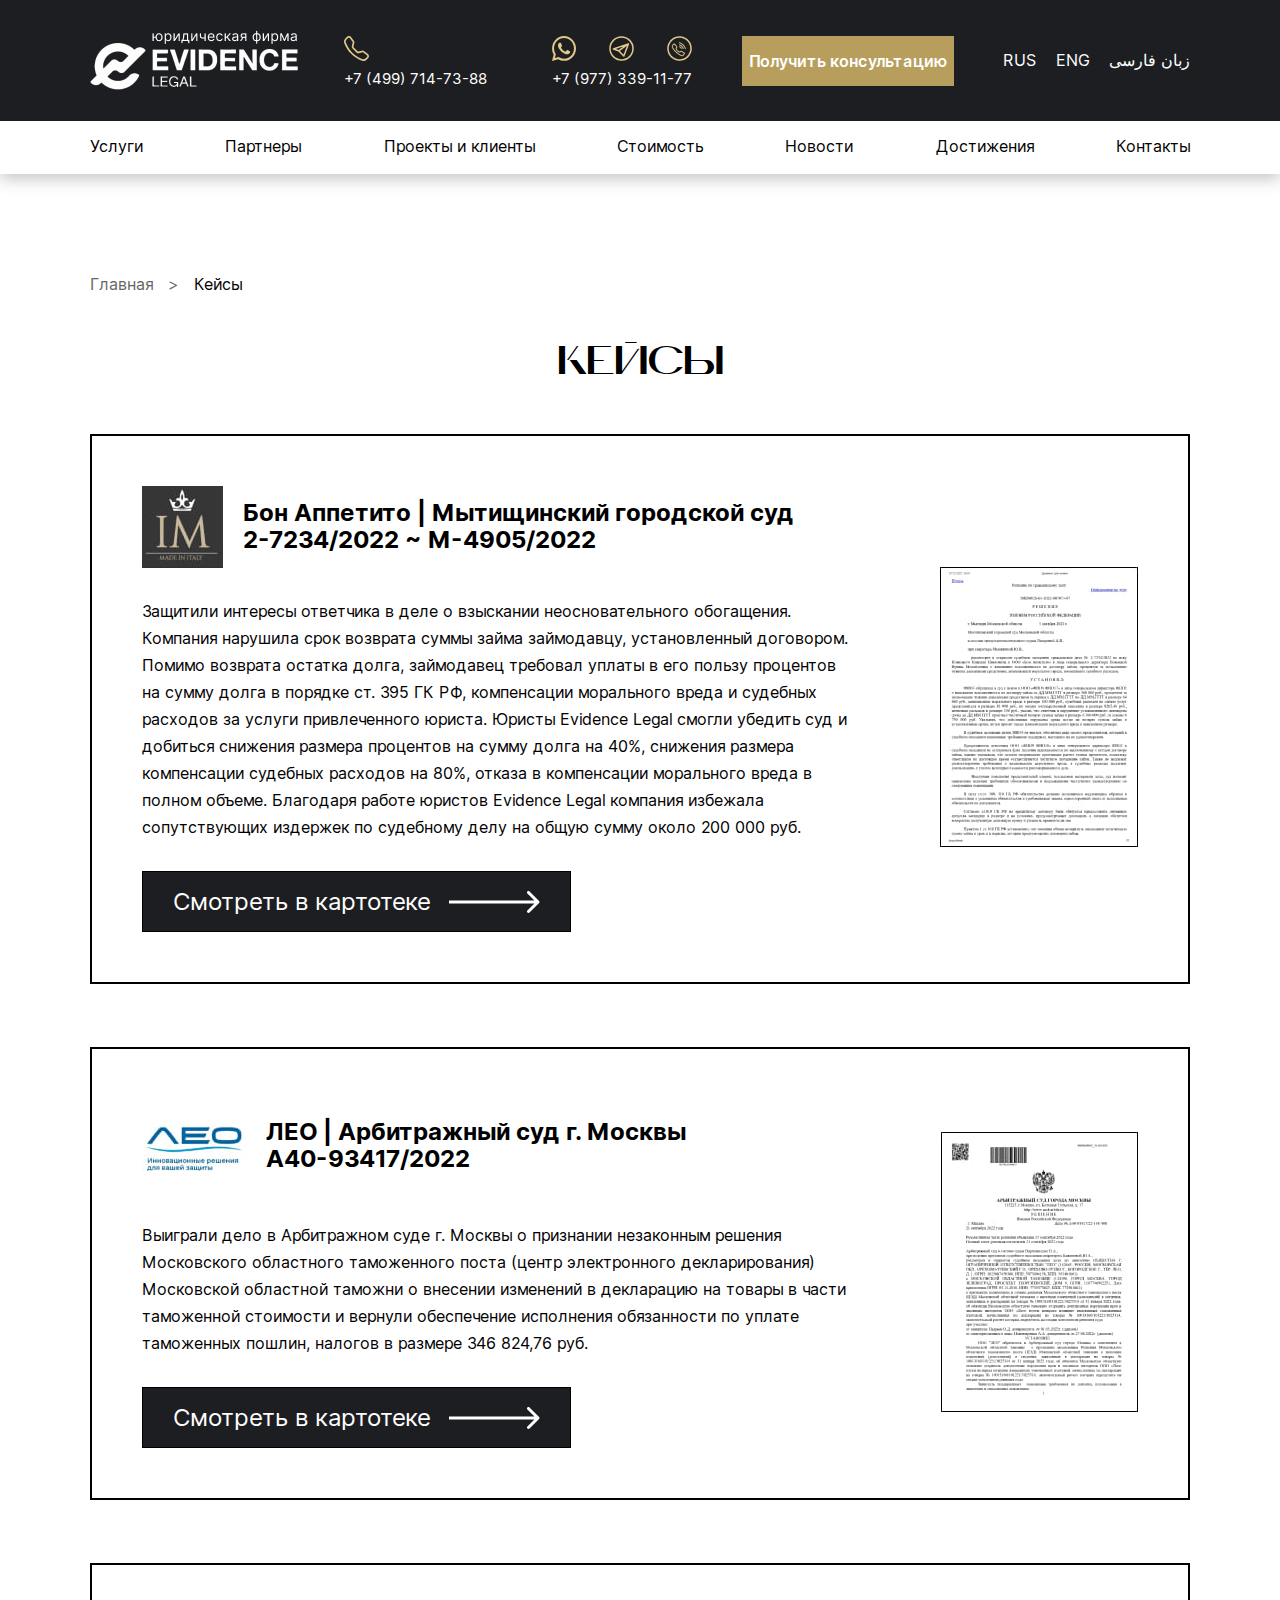
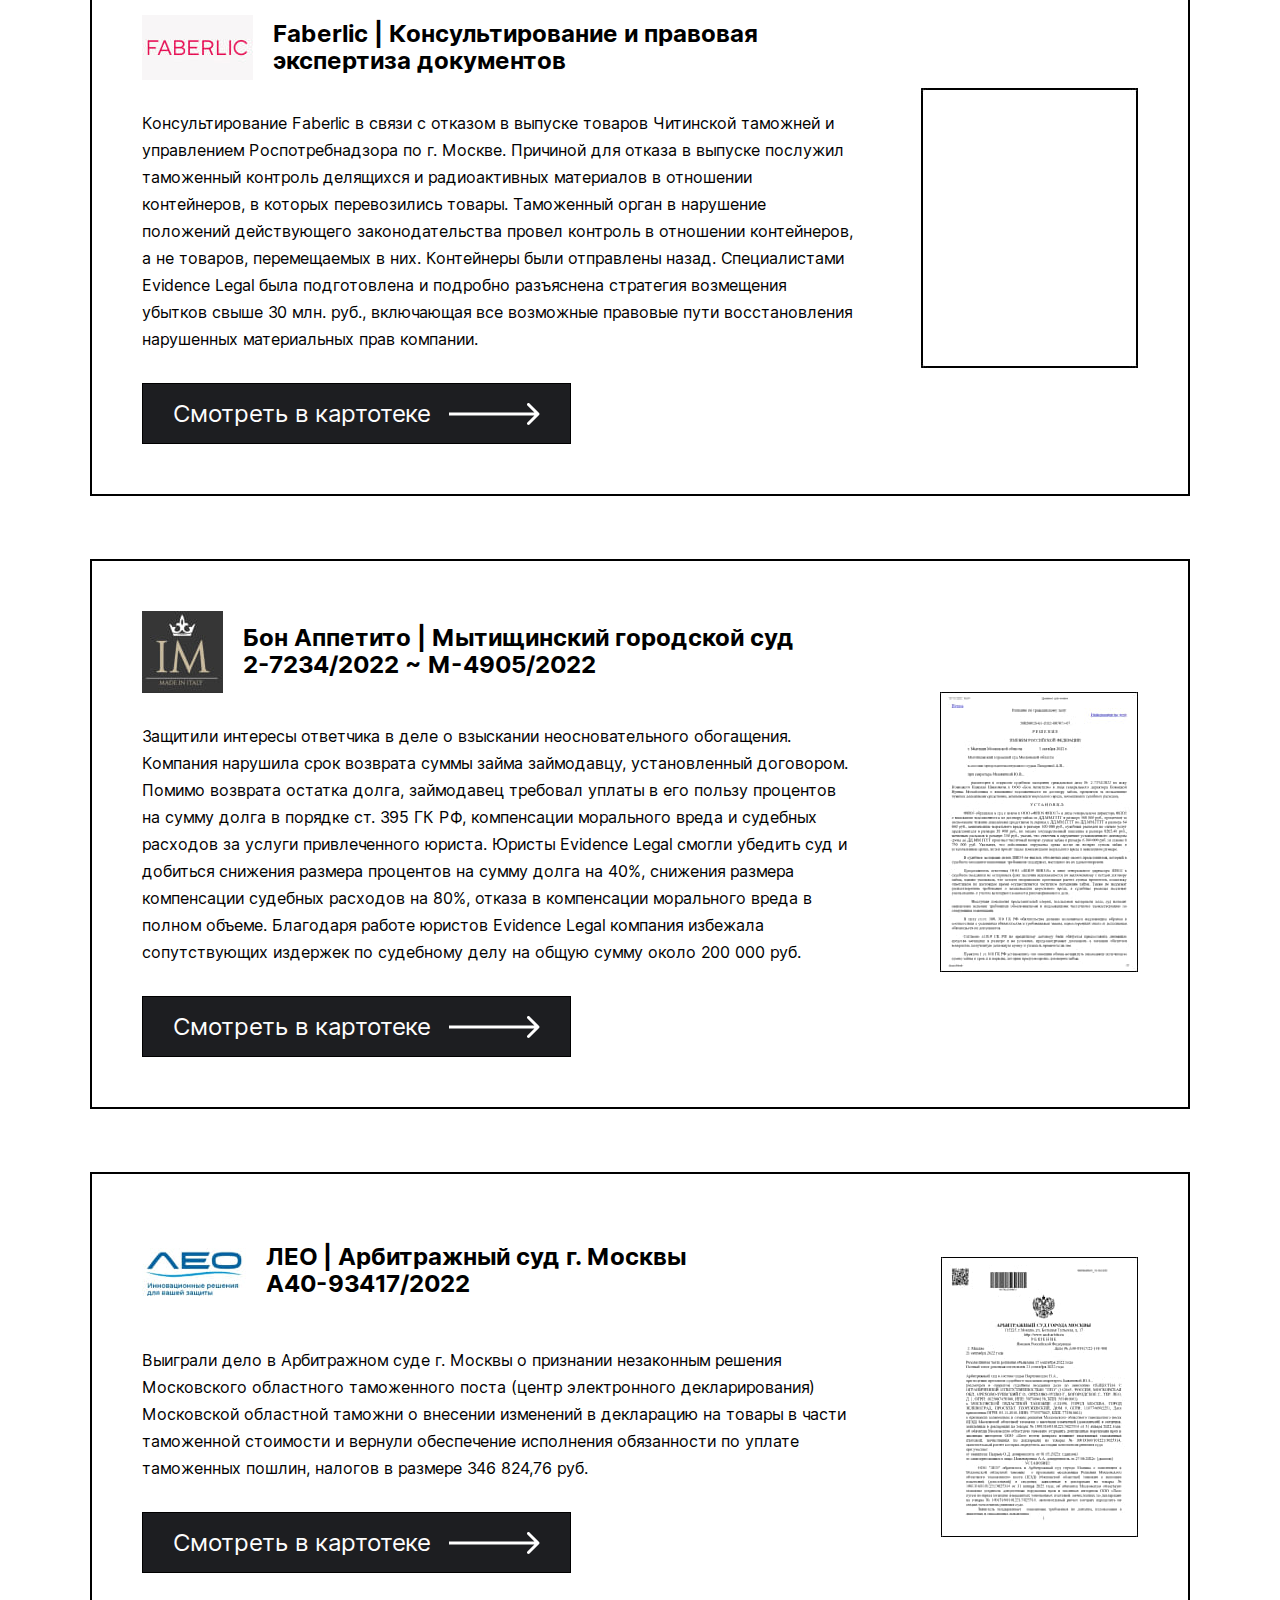
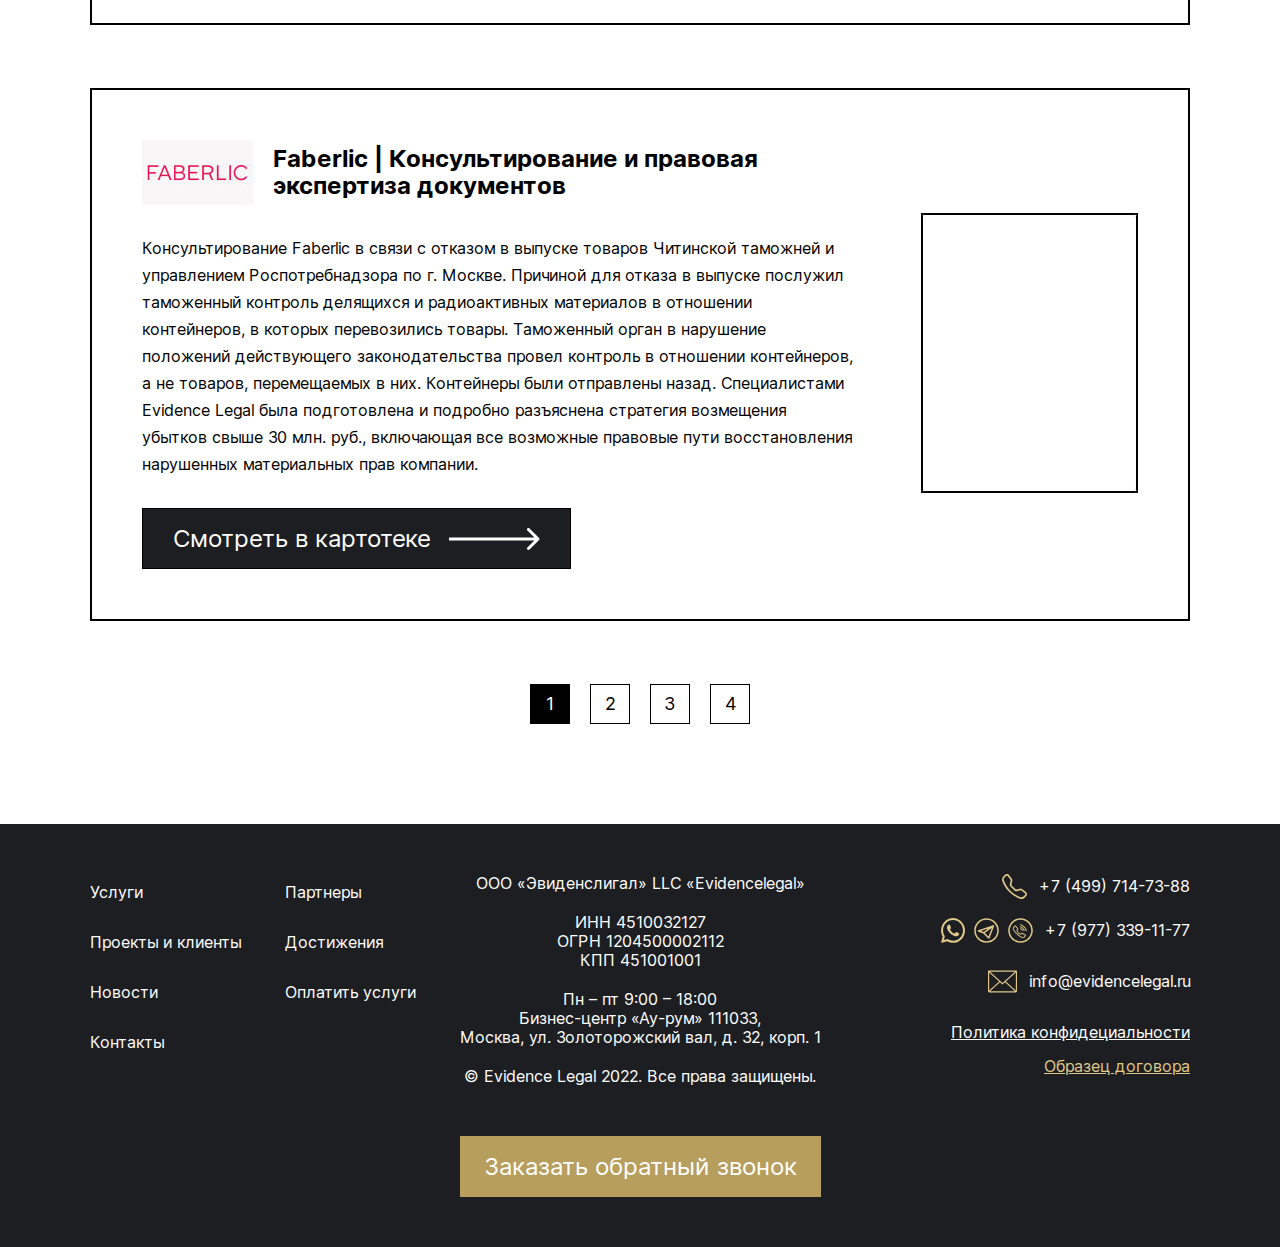
<file: cases.html>
<!DOCTYPE html>
<html lang="ru">
	<head>
		<meta http-equiv="Content-Type" content="text/html; charset=utf-8">

		<!-- Адаптирование страницы для мобильных устройств -->
		<meta name="viewport" content="width=device-width, initial-scale=1, maximum-scale=1">

		<!-- Запрет распознования номера телефона -->
		<meta name="format-detection" content="telephone=no">
		<meta name="SKYPE_TOOLBAR" content ="SKYPE_TOOLBAR_PARSER_COMPATIBLE">

		<!-- Заголовок страницы -->
		<title>EVIDENCE</title>

		<!-- Подключение шрифтов -->
		<link rel="preconnect" href="https://fonts.googleapis.com"><link rel="preconnect" href="https://fonts.gstatic.com" crossorigin><link href="https://fonts.googleapis.com/css2?family=Raleway:wght@400;500;600;700;800;900&display=swap" rel="stylesheet">
		
		<!-- Данное значение часто используют(использовали) поисковые системы -->
		<meta name="description" content="">
		<meta name="keywords" content="">

		<!-- Изменение цвета панели моб. браузера -->
		<meta name="msapplication-TileColor" content="#DE041D">
		<meta name="theme-color" content="#DE041D">

		
		<!-- Подключение файлов стилей -->
		<link rel="stylesheet" href="css/fancybox.css">
		<link rel="stylesheet" href="css/nice-select.css">
		<link rel="stylesheet" href="css/slick.css">
		<link rel="stylesheet" href="css/slick-theme.css">
		<link rel="stylesheet" href="css/intlTelInput.min.css">
		<link rel="stylesheet" href="css/styles.css">

		<link rel="stylesheet" href="css/response_1300.css" media="print, (max-width: 1300px)">
		<link rel="stylesheet" href="css/response_1187.css" media="print, (max-width: 1187px)">
		<link rel="stylesheet" href="css/response_1023.css" media="print, (max-width: 1023px)">
		<link rel="stylesheet" href="css/response_767.css" media="print, (max-width: 767px)">
		<link rel="stylesheet" href="css/response_479.css" media="(max-width: 479px)">
	</head>

	<body>
		<div class="wrap">
			<div class="main">
				<header>									
					<div class="header_top">
						<div class="cont">
							<a href="index.html" class="header_logo">
								<img src="images/logo.png" alt="">
							</a>
							<div class="header_contacts">
								<a href="tel:74997147388" class="header_contact header_contact-phone">
									<img src="images/phone.svg" alt="">
									<span>+7 (499) 714-73-88</span>
								</a>
								<div class="header_contact header_contact-mesenger">
									<div class="header_contact-box">
										<a href=":https://wa.me/749773391177" target="_blank"><img src="images/what.svg" alt=""></a>
										<a href="https://t.me/evidencelegal" target="_blank"><img src="images/telegram.svg" alt=""></a>
										<a href="viber://chat?number=%2B749773391177" target="_blank"><img src="images/viber.png" alt=""></a>
									</div>									
									<a href="tel:749773391177">+7 (977) 339-11-77</a>
								</div>
							</div>
							<a href="#" class="modal_link btn btn-primary btn-blick btn_callback" data-content="#modal_callback2">
								<i class="btn-blick-anim1"></i>
								<i class="btn-blick-anim2"></i>
								<span>Получить консультацию</span>								
							</a>
							<div class="header_language">
								<a href="#">RUS</a>
								<a href="#">ENG</a>
								<a href="#">زبان فارسی</a>
							</div>

							<select class="header_language-select">
								<option value="1">RUS</option>
								<option value="2">ENG</option>
								<option value="3">زبان فارسی</option>
							</select>

							<button class="mob_menu_btn">
								<img src="images/ic_mob_menu.svg" alt="">
							</button>
							<button class="close_btn">
								<img src="images/ic_close.svg" alt="">
							</button>
						</div>
						
					</div>

					<nav class="menu">							
						<div class="cont">
							<div class="item">
								<a href="#practics" class="scroll">Услуги</a>
							</div>
							<div class="item">
								<a href="#partners" class="scroll">Партнеры</a>
							</div>
							<div class="item">
								<a href="#cases" class="scroll">Проекты и клиенты</a>
							</div>
							<div class="item">
								<a href="#price" class="scroll">Стоимость</a>
							</div>	
							<div class="item">
								<a href="#news" class="scroll">Новости</a>
							</div>
							<div class="item">
								<a href="#achievements" class="scroll">Достижения</a>
							</div>
							<div class="item">
								<a href="#contacts" class="scroll">Контакты</a>
							</div>	
							<div class="header_contacts-mob">
								<a href="mailto:info@evidencelegal.ru" class="header_contact">
									<img src="images/email.svg" alt="">
									<span>info@evidencelegal.ru</span>
								</a>
								<a href="tel:74997147388" class="header_contact">
									<img src="images/phone.svg" alt="">
									<span>+7 (499) 714-73-88</span>
								</a>
								<div class="header_contact">
									<div class="header_contact-box">
										<a href=":https://wa.me/749773391177" target="_blank"><img src="images/what.svg" alt=""></a>
										<a href="https://t.me/evidencelegal" target="_blank"><img src="images/telegram.svg" alt=""></a>
										<a href="viber://chat?number=%2B749773391177" target="_blank"><img src="images/viber.png" alt=""></a>
									</div>									
									<span>+7 (977) 339-11-77</span>
								</div>
							</div>
						</div>						
					</nav>
				</header>


			
				<section class="cases block">
					<div class="cont">
						<div class="breadcrumbs">
							<a href="index.html">Главная</a> <span class="sep">></span>
							<span class="current">Кейсы</span>
						</div>
						
						<div class="video_title title">Кейсы</div>
						<div class="cases_items">
							<div class="cases_item">
								<div class="cases_item-info">
									<div class="cases_item-title">
										<img src="images/cases-logo1.jpg" alt="" class="cases_item-title-img">
										<span>Бон Аппетито | Мытищинский городской суд <br>2-7234/2022 ~ М-4905/2022</span>	
										<button>
											<img src="images/close2.svg" alt="">
										</button>									
									</div>	
									<div class="cases_item-text">Защитили интересы ответчика в деле о взыскании неосновательного обогащения. Компания нарушила срок возврата суммы займа займодавцу, установленный договором. Помимо возврата остатка долга, займодавец требовал уплаты в его пользу процентов на сумму долга в порядке ст. 395 ГК РФ, компенсации морального вреда и судебных расходов за услуги привлеченного юриста. Юристы Evidence Legal смогли убедить суд и добиться снижения размера процентов на сумму долга на 40%, снижения размера компенсации судебных расходов на 80%, отказа в компенсации морального вреда в полном объеме. Благодаря работе юристов Evidence Legal компания избежала сопутствующих издержек по судебному делу на общую сумму около 200 000 руб.</div>
									<div class="cases_item-link">
										<a href="#">
											<span>Смотреть в картотеке</span>
											<img src="images/arrow3.svg" alt="">
										</a>
									</div>
								</div>
								<a href="images/cases_img1.jpg" class="cases_item-img" data-fancybox>
									<img src="images/cases_img1.jpg" alt="">
									<span>Oткрыть</span>
								</a>	
								<div class="cases_item-link cases_item-link-mob">
									<a href="#">
										<span>Смотреть в картотеке</span>
										<img src="images/arrow3.svg" alt="">
									</a>
								</div>						
							</div>
							<div class="cases_item">
								<div class="cases_item-info">
									<div class="cases_item-title">
										<img src="images/cases-logo2.jpg" alt="" class="cases_item-title-img">
										<span>ЛЕО | Арбитражный суд г. Москвы<br> А40-93417/2022</span>	
										<button>
											<img src="images/close2.svg" alt="">
										</button>									
									</div>	
									<div class="cases_item-text">Выиграли дело в Арбитражном суде г. Москвы о признании незаконным решения Московского областного таможенного поста (центр электронного декларирования) Московской областной таможни о внесении изменений в декларацию на товары в части таможенной стоимости и вернули обеспечение исполнения обязанности по уплате таможенных пошлин, налогов в размере 346 824,76 руб.</div>
									<div class="cases_item-link">
										<a href="#">
											<span>Смотреть в картотеке</span>
											<img src="images/arrow3.svg" alt="">
										</a>
									</div>
								</div>
								<a href="images/cases_img2.jpg" class="cases_item-img" data-fancybox>
									<img src="images/cases_img2.jpg" alt="">
									<span>Oткрыть</span>
								</a>	
								<div class="cases_item-link cases_item-link-mob">
									<a href="#">
										<span>Смотреть в картотеке</span>
										<img src="images/arrow3.svg" alt="">
									</a>
								</div>							
							</div>
							<div class="cases_item">
								<div class="cases_item-info">
									<div class="cases_item-title">
										<img src="images/cases-logo3.jpg" alt="" class="cases_item-title-img">
										<span>Faberlic | Консультирование и правовая<br> экспертиза документов</span>										
										<button>
											<img src="images/close2.svg" alt="">
										</button>
									</div>	
									<div class="cases_item-text">Консультирование Faberlic в связи с отказом в выпуске товаров Читинской таможней и управлением Роспотребнадзора по г. Москве. Причиной для отказа в выпуске послужил таможенный контроль делящихся и радиоактивных материалов в отношении контейнеров, в которых перевозились товары. Таможенный орган в нарушение положений действующего законодательства провел контроль в отношении контейнеров, а не товаров, перемещаемых в них. Контейнеры были отправлены назад. Специалистами Evidence Legal была подготовлена и подробно разъяснена стратегия возмещения убытков свыше 30 млн. руб., включающая все возможные правовые пути восстановления нарушенных материальных прав компании.</div>
									<div class="cases_item-link">
										<a href="#">
											<span>Смотреть в картотеке</span>
											<img src="images/arrow3.svg" alt="">
										</a>
									</div>
								</div>
								<a href="images/cases_img3.jpg" class="cases_item-img" data-fancybox>
									<img src="images/cases_img3.jpg" alt="">
									<span>Oткрыть</span>
								</a>
								<div class="cases_item-link cases_item-link-mob">
									<a href="#">
										<span>Смотреть в картотеке</span>
										<img src="images/arrow3.svg" alt="">
									</a>
								</div>							
							</div>
							<div class="cases_item">
								<div class="cases_item-info">
									<div class="cases_item-title">
										<img src="images/cases-logo1.jpg" alt="" class="cases_item-title-img">
										<span>Бон Аппетито | Мытищинский городской суд <br>2-7234/2022 ~ М-4905/2022</span>	
										<button>
											<img src="images/close2.svg" alt="">
										</button>									
									</div>	
									<div class="cases_item-text">Защитили интересы ответчика в деле о взыскании неосновательного обогащения. Компания нарушила срок возврата суммы займа займодавцу, установленный договором. Помимо возврата остатка долга, займодавец требовал уплаты в его пользу процентов на сумму долга в порядке ст. 395 ГК РФ, компенсации морального вреда и судебных расходов за услуги привлеченного юриста. Юристы Evidence Legal смогли убедить суд и добиться снижения размера процентов на сумму долга на 40%, снижения размера компенсации судебных расходов на 80%, отказа в компенсации морального вреда в полном объеме. Благодаря работе юристов Evidence Legal компания избежала сопутствующих издержек по судебному делу на общую сумму около 200 000 руб.</div>
									<div class="cases_item-link">
										<a href="#">
											<span>Смотреть в картотеке</span>
											<img src="images/arrow3.svg" alt="">
										</a>
									</div>
								</div>
								<a href="images/cases_img1.jpg" class="cases_item-img" data-fancybox>
									<img src="images/cases_img1.jpg" alt="">
									<span>Oткрыть</span>
								</a>	
								<div class="cases_item-link cases_item-link-mob">
									<a href="#">
										<span>Смотреть в картотеке</span>
										<img src="images/arrow3.svg" alt="">
									</a>
								</div>						
							</div>
							<div class="cases_item">
								<div class="cases_item-info">
									<div class="cases_item-title">
										<img src="images/cases-logo2.jpg" alt="" class="cases_item-title-img">
										<span>ЛЕО | Арбитражный суд г. Москвы<br> А40-93417/2022</span>	
										<button>
											<img src="images/close2.svg" alt="">
										</button>									
									</div>	
									<div class="cases_item-text">Выиграли дело в Арбитражном суде г. Москвы о признании незаконным решения Московского областного таможенного поста (центр электронного декларирования) Московской областной таможни о внесении изменений в декларацию на товары в части таможенной стоимости и вернули обеспечение исполнения обязанности по уплате таможенных пошлин, налогов в размере 346 824,76 руб.</div>
									<div class="cases_item-link">
										<a href="#">
											<span>Смотреть в картотеке</span>
											<img src="images/arrow3.svg" alt="">
										</a>
									</div>
								</div>
								<a href="images/cases_img2.jpg" class="cases_item-img" data-fancybox>
									<img src="images/cases_img2.jpg" alt="">
									<span>Oткрыть</span>
								</a>	
								<div class="cases_item-link cases_item-link-mob">
									<a href="#">
										<span>Смотреть в картотеке</span>
										<img src="images/arrow3.svg" alt="">
									</a>
								</div>							
							</div>
							<div class="cases_item">
								<div class="cases_item-info">
									<div class="cases_item-title">
										<img src="images/cases-logo3.jpg" alt="" class="cases_item-title-img">
										<span>Faberlic | Консультирование и правовая<br> экспертиза документов</span>										
										<button>
											<img src="images/close2.svg" alt="">
										</button>
									</div>	
									<div class="cases_item-text">Консультирование Faberlic в связи с отказом в выпуске товаров Читинской таможней и управлением Роспотребнадзора по г. Москве. Причиной для отказа в выпуске послужил таможенный контроль делящихся и радиоактивных материалов в отношении контейнеров, в которых перевозились товары. Таможенный орган в нарушение положений действующего законодательства провел контроль в отношении контейнеров, а не товаров, перемещаемых в них. Контейнеры были отправлены назад. Специалистами Evidence Legal была подготовлена и подробно разъяснена стратегия возмещения убытков свыше 30 млн. руб., включающая все возможные правовые пути восстановления нарушенных материальных прав компании.</div>
									<div class="cases_item-link">
										<a href="#">
											<span>Смотреть в картотеке</span>
											<img src="images/arrow3.svg" alt="">
										</a>
									</div>
								</div>
								<a href="images/cases_img3.jpg" class="cases_item-img" data-fancybox>
									<img src="images/cases_img3.jpg" alt="">
									<span>Oткрыть</span>
								</a>
								<div class="cases_item-link cases_item-link-mob">
									<a href="#">
										<span>Смотреть в картотеке</span>
										<img src="images/arrow3.svg" alt="">
									</a>
								</div>							
							</div>
						</div>
						<div class="pagination">
							<a class="active">1</a>
							<a href="#">2</a>
							<a href="#">3</a>
							<a href="#">4</a>
						</div>
					</div>
				</section>
				
				

			</div>


			<footer id="contacts">
				<div class="cont">
					<ul class="footer_menu">
						<li>
							<a href="#">Услуги</a>
						</li>
						<li>
							<a href="#">Проекты и клиенты</a>
						</li>
						<li>
							<a href="#">Новости</a>
						</li>
						<li>
							<a href="#">Контакты</a>
						</li>
						<li>
							<a href="#">Партнеры</a>
						</li>
						<li>
							<a href="#">Достижения</a>
						</li>
						<li>
							<a href="#">Оплатить услуги </a>
						</li>
					</ul>
					<div class="footer_callback">
						<div class="footer_callback-name">ООО «Эвиденслигал» LLC «Evidencelegal»</div>
						<div class="footer_callback-requisites">
							<p>ИНН 4510032127</p>
							<p>ОГРН 1204500002112</p>
							<p>КПП 451001001</p>
						</div>
						<div class="footer_callback-adress">
							<p>Пн – пт 9:00 – 18:00</p>
							<p>Бизнес-центр «Ау-рум» 111033,</p>
							<p>Москва, ул. Золоторожский вал, д. 32, корп. 1</p>
						</div>
						<div class="footer_callback-copyright">© Evidence Legal 2022. Все права защищены.</div>
						<div class="link">
							<a href="#" class="modal_link btn btn-primary btn-blick" data-content="#modal_callback2">
								<i class="btn-blick-anim1"></i>
								<i class="btn-blick-anim2"></i>		
								<span>Заказать обратный звонок</span>
							</a>
						</div>
					</div>
					<div class="footer_contacts">	
						<div class="footer_contacts-wrap">
							<a href="tel:74997147388" class="footer_contact">
								<img src="images/phone.svg" alt="">
								<span>+7 (499) 714-73-88</span>
							</a>
							<div class="footer_contact footer_contact-mesenger">
								<div class="footer_contact-box">
									<a href=":https://wa.me/749773391177" target="_blank"><img src="images/what.svg" alt=""></a>
									<a href="https://t.me/evidencelegal" target="_blank"><img src="images/telegram.svg" alt=""></a>
									<a href="viber://chat?number=%2B749773391177" target="_blank"><img src="images/viber.png" alt=""></a>
								</div>									
								<span>+7 (977) 339-11-77</span>
							</div>
							<a href="mailto:info@evidencelegal.ru" class="footer_contact">
								<img src="images/email.svg" alt="">
								<span>info@evidencelegal.ru</span>
							</a>	
						</div>				
						<a href="#" class="footer_politic">Политика конфидециальности</a>
						<a href="#" class="footer_contract">Образец договора</a>
					</div>
				</div>
			</footer>



			<div class="overlay"></div>
		</div>


		<div class="supports_error">
			Ваш браузер устарел рекомендуем обновить его до последней версии<br> или использовать другой более современный.
		</div>


		<section class="modal_callback" id="modal_callback">
			<form>
				<div class="modal_callback-title title">Получите бесплатную консультацию</div>
				<div class="consultation_text">На первой бесплатной 15минутной консультации Вы получите определение причины и способа решения Вашей проблемы, практические рекомендации и ответы на другие интересующие Вас вопросы.</div>
				<div class="line">
					<div class="field">
						<input type="text" placeholder="Ваше имя">
					</div>
				</div>
				<div class="line">
					<div class="field">
						<input type="email" placeholder="Ваша почта">
					</div>
				</div>
				<div class="line">
					<div class="field">
						<textarea placeholder="Ваш вопрос"></textarea>
					</div>
				</div>
				<button class="btn btn-primary btn-blick">	
					<i class="btn-blick-anim1"></i>
					<i class="btn-blick-anim2"></i>								
					<span>Отправить</span>
					<img src="images/arrow2.svg" alt="">
				</button>
			</form>
		</section>


		<section class="modal_consult" id="modal_callback2">	
			<div class="modal_consult-title title">Заполните форму ниже и получите первичную бесплатную юридическую консультацию</div>
			<div class="modal_consult-info">
				<div class="modal_consult-wrap">
					<ul>
						<li>Анализ текущей ситуации</li>
						<li>Варианты решения вашего дела</li>
						<li>Прогноз результатов</li>
						<li>Расчет стоимости услуг юриста</li>
					</ul>
					<div class="modal_consult-img-mob">
						<img src="images/modal_img.jpg" alt="">
					</div>	
					<form>
						<div class="line">
							<div class="field">
								<input type="text" placeholder="Ваше имя">
							</div>
						</div>
						<div class="line">
							<div class="field">
								<input type="tel" id="phone">
							</div>
						</div>
						<button class="btn btn-primary btn-blick" type="submit">	
							<i class="btn-blick-anim1"></i>
							<i class="btn-blick-anim2"></i>								
							<span>Получить консультацию</span>
						</button>
					</form>		
				</div>
				<div class="modal_consult-img">
					<img src="images/modal_img.jpg" alt="">
				</div>							
			</div>
		</section>


		<section class="modal partners_modal" id="partners_modal1">		
			<div class="partners_modal-wrap">
				<div class="partners_modal-info">
					<div class="partners_modal-title">Состоим в Правовом комитете по ВЭД и сертификации Ассоциации экспортеров и импортеров</div>
					<div class="partners_modal-text">
						<p>Управляющий партнер юридической фирмы «Evidence Legal» Олег Пырьев состоит в Правовом комитете по ВЭД Ассоциации экспортеров и импортеров и сертификации и отвечает за вопросы, связанные с таможенными спорами.</p>
						<p>Ассоциация экспортеров и импортеров учреждена старейшей общественной организацией России – Московской ассоциацией предпринимателей, существующей с 1989 года, и Ассоциацией Афанасий Никитин. В рамках увеличения эффективности работы МОО МАП с международными партнерами и особенно с Конфедерацией торговых домов Европы в 2019 году была создана Ассоциация экспортеров и импортеров. Целями АЭИ являются: достижение общественно полезных целей в области развития и совершенствования деятельности экспортеров и импортеров, профессиональная консолидация, укрепление и развитие профессиональных связей и гуманитарных контактов между экспортерами и импортерами, представление и защита общих, в том числе профессиональных интересов, представление и защита конституционных прав, имущественных прав и интересов членов Ассоциации экспортеров и импортеров (АЭИ), взаимодействие с иностранными партнерами для улучшения внеэкономического климата между российскими и иностранными партнерами.</p>
					</div>
				</div>
				<div class="partners_modal-img">
					<img src="images/partners-img1.png" alt="">
				</div>
			</div>
		</section>

		<section class="modal partners_modal" id="partners_modal2">		
			<div class="partners_modal-wrap">
				<div class="partners_modal-info">
					<div class="partners_modal-title">Партнеры Автоматизированной Трансграничной Торгово-Расчетной Интегрированной Системы («ИС ATTIS»)</div>
					<div class="partners_modal-text">
						<p>Юридическая фирма «Evidence Legal» является партнером Автоматизированной Трансграничной Торгово-Расчетной Интегрированной Системы («ИС ATTIS»).</p>
						<p>Миссия проекта АТТИС – создание глобальной и конкурентоспособной платформы, объединяющей всех участников внешнеэкономической деятельности по обе стороны границы, в одном информационном пространстве для предоставления полного комплекса информационных и иных услуг по принципу одного окна.</p>
						<p>В рамках реализации проекта «Один пояс, один путь» проект АТТИС получил административную поддержку, а также первоначальное финансирование со стороны правительства КНР (Министерство коммерции КНР) для инициирования разработки и пилотного внедрения проекта АТТИС со странами-партнерами. Система АТТИС интегрирована с системой exportimport.com КНР, которая является глобальной базой данных экспортеров и импортеров КНР, охватывающей на сегодняшний день более одного миллиона китайских компаний. Такая интеграция дает участникам внешнеэкономической деятельности возможность выбора подходящих по цене и качеству предложений и позволит заключать сделки прямо в системе АТТИС.</p>
						<p>Участником и владельцем проекта АТТИС является компания «CrossborderXP, LTD» (CBXP), головной офис которой расположен в г. Дублин (Ирландия). Компания «CrossborderXP, LTD» (CBXP) обладает большим опытом в сфере финансов, логистики, таможенные процедуры и бизнес-управления. В качестве владельца проекта АТТИС, компания «CrossborderXP, LTD» (CBXP) ответственна за развитие проекта и его глобальное внедрение.</p>

					</div>
				</div>
				<div class="partners_modal-img">
					<img src="images/partners-img2.png" alt="">
				</div>
			</div>
		</section>


		<section class="modal partners_modal" id="partners_modal3">		
			<div class="partners_modal-info">
				<div class="partners_modal-title">Партнеры Азиатско-Тихоокеанского Банка</div>
				<div class="partners_modal-text">
					<p>Юридическая фирма «Evidence Legal» является партнером Азиатско-Тихоокеанский Банка (АО).</p>
					<p>Азиатско-Тихоокеанский Банк (АО) – один из крупнейших банков Дальнего Востока и Сибири с мультирегиональной сетью, работает на российском рынке с 1992 года.</p>
				</div>
			</div>
		</section>


		<section class="modal partners_modal" id="partners_modal4">		
			<div class="partners_modal-info">
				<div class="partners_modal-title">Партнеры Банка Точка</div>
				<div class="partners_modal-text">
					<p>Юридическая фирма «Evidence Legal» является партнером Банка Точка.</p>
					<p>Точка — российский цифровой банк без физических офисов, сфокусирован на создании готовой инфраструктуры для юридических лиц, ориентирован на обслуживание предпринимателей и предприятий.</p>
				</div>
			</div>
		</section>


		<section class="modal team_modal" id="team_modal1">		
			<div class="team_modal-name">Олег Пырьев</div>
			<div class="team_modal-post">Управляющий партнер</div>
			<div class="team_modal-text">
				<p>Олег Пырьев является управляющим партнером юридической фирмы «Evidence Legal». Карьеру в сфере юриспруденции начал в органах прокуратуры, где осуществлял надзор за исполнением законов органами, осуществляющими оперативно-розыскную деятельность, дознание и предварительное следствие. В последующем прошел путь от региональной таможни до Центрального аппарата ФТС России. Награжден благодарностью ФТС России за достигнутые высокие результаты в работе по защите государственных интересов и обеспечению экономической безопасности Российской Федерации.</p>
				<p>Обладает многолетним опытом представительства в судах общей юрисдикции и арбитражных судах. Обеспечивал судебное представительство в судебных процессах с участием: Норильский никель, Мерседес-Бенц Рус, Harry Winston S.A., Сима-ленд, Российский союз правообладателей и др</p>
				<p>Ранее работал в Группе компаний «Волга-Днепр» (Volga-Dnepr Group), занимаясь проблемными вопросами, связанными с таможенным законодательством в сфере гражданской авиации, принимал участие в проекте по созданию нового юридического лица группы компаний в сфере ВЭД, осуществлял сопровождение судебных дел по привлечению авиакомпаний к административной ответственности на общую сумму штрафов свыше 1 млрд. рублей. Сочетание экспертизы в юриспруденции и бизнесе позволяет Олегу системно смотреть на поставленные задачи и находить комплексные и креативные решения.</p>
				<p>В юридической области Олег занимался проектами по разработке нормативно-правовых актов, концептуальных позиций по вопросам таможенного оформления запасных частей, технического обслуживания и ремонта воздушных судов, проектами, связанными с корпоративной структурой группы компаний, принимал участие в проведении комплексных проверок региональных таможенных управлений.</p>
				<p>Окончил Институт прокуратуры Уральского государственного юридического университета по направлению «Юриспруденция» и Российскую академию народного хозяйства и государственной службы при Президенте РФ по направлению «Национальная экономика».</p>
			</div>
			<a href="mailto:evidencelegal@yandex.ru" class="team_modal-email">
				<img src="images/modal-email.svg" alt="">
				<span>evidencelegal@yandex.ru</span>
			</a>
		</section>



		<section class="modal team_modal" id="team_modal2">		
			<div class="team_modal-name">Хадижа Кацаева</div>
			<div class="team_modal-post">Старший юрист</div>
			<div class="team_modal-text">
				<p>Хадижа Кацаева – старший юрист юридической фирмы «Evidence Legal». Хадижа успешно закончила Московскую государственную юридическую академию имени Кутафина О.Е. (МГЮА) по направлению «Юриспруденция» и Дагестанский государственный технический университет по направлению «Информационные системы в экономике». Свободно владеет испанским и английским языками.</p>
				<p>С 2013 по 2018 год работала в компании Sea Gulf Industrial Supplies LLC (ОАЭ, Абу-Даби) – поставщик национальной нефтяной компании Abu Dhabi National Oil Company и занималась юридическим сопровождением таможенных операций импортируемых товаров из России, Китая и стран Европы в Арабские Эмираты, консультированием компании по вопросам юридического оформления поставок, сделок и случаев претензионного характера, возмещения убытков.</p>
				<p>Благодаря работе в банковской сфере, в том числе в Росбанк и ОТП Банк, Хадижа обладает широкой практикой по сопровождению проблемной кредиторской задолженности на всех этапах: от досудебного урегулирования спора и судебного взыскания до взаимодействия с ФССП России по розыску имущества, активов должника в счет погашения задолженности. Принимала участие в проекте по правовому сопровождению расширения филиальной сети ОТП Банк в регионах России.</p>
				<p>За время непрерывной работы в юридическом консалтинге как с российскими, так и зарубежными компаниями Хадижей накоплен опыт представления и защиты интересов доверителей в спорах с государственными органами и частными лицами, а также консультированием доверителей по различным правовым вопросам.</p>
			</div>
			<a href="mailto:evidencelegalwork@yandex.ru" class="team_modal-email">
				<img src="images/modal-email.svg" alt="">
				<span>evidencelegalwork@yandex.ru с пометкой в теме письма: «Для Хадижы Кацаевой»</span> 
			</a>
		</section>


		<section class="modal team_modal" id="team_modal3">		
			<div class="team_modal-name">Елизавета Жукова  </div>
			<div class="team_modal-post">Специалист по работе с доверителями, младший юрист</div>
			<div class="team_modal-text">	
				<p>Елизавета Жукова – специалист по работе с доверителями юридической фирмы «Evidence Legal». С красным диплом закончила Кемеровской государственный университет по направлению «Юриспруденция». Обладает обширным опытом в отрасли страхового, трудового и гражданского права: защита прав потребителей, жилищное, договорное право и др.</p>
				<p>Елизавета более 5 лет работает в сфере несостоятельности (банкротства). За это время ей удалось реализовать и поучаствовать во множестве крупных проектов данной сферы, в том числе с участием: ПАО «Южный Кузбасс», Шахта «Коксовая-2», Черниговский НПЗ и др.</p>			
			</div>
			<a href="mailto:evidencelegalwork@yandex.ru" class="team_modal-email">
				<img src="images/modal-email.svg" alt="">
				<span>evidencelegalwork@yandex.ru с пометкой в теме письма: «Для Елизаветы Жуковой»</span> 
			</a>
		</section>


		<section class="modal team_modal" id="team_modal4">		
			<div class="team_modal-name">Елизавета Жукова  </div>
			<div class="team_modal-post">Специалист по работе с доверителями, младший юрист</div>
			<div class="team_modal-text">	
				<p>Елизавета Жукова – специалист по работе с доверителями юридической фирмы «Evidence Legal». С красным диплом закончила Кемеровской государственный университет по направлению «Юриспруденция». Обладает обширным опытом в отрасли страхового, трудового и гражданского права: защита прав потребителей, жилищное, договорное право и др.</p>
				<p>Елизавета более 5 лет работает в сфере несостоятельности (банкротства). За это время ей удалось реализовать и поучаствовать во множестве крупных проектов данной сферы, в том числе с участием: ПАО «Южный Кузбасс», Шахта «Коксовая-2», Черниговский НПЗ и др.</p>			
			</div>
			<a href="mailto:evidencelegalwork@yandex.ru" class="team_modal-email">
				<img src="images/modal-email.svg" alt="">
				<span>evidencelegalwork@yandex.ru с пометкой в теме письма: «Для Елизаветы Жуковой»</span> 
			</a>
		</section>


		<section class="modal team_modal" id="team_modal5">		
			<div class="team_modal-name">Ольга Зайцева</div>
			<div class="team_modal-post">Юрист</div>
			<div class="team_modal-text">	
				<p>Ольга Зайцева является юристом юридической фирмы «Evidence Legal». В гражданско-правовой сфере Ольга работает более 13 лет. Свой путь в юриспруденции начала в региональном управлении ФССП России. В дальнейшем получила многогранный опыт юридической практики в сфере договорного, жилищного и других подотраслей гражданского права. Реализовывала проекты о несостоятельности (банкротстве) физических и юридических лиц.</p>
				<p>За плечами Ольги большой опыт комплексного юридического сопровождения предприятий с участием иностранного капитала. За более чем 10-летний стаж работы в металлургическом секторе успешно реализовала проекты, связанные с разработкой стратегии организации импорта высокотехнологичного оборудования для литейного производства и представлением интересов компании по делу об отказе в выпуске товара, связанного с требованием о представлении разрешения на трансграничное перемещение отходов и взысканием убытков.</p>
				<p>В рамках представительства в судах общей юрисдикции и арбитражных судах, Ольга участвовала в процессах по взысканию задолженностей с ПАО «Ижсталь» (Группа «Мечел») и участию в деле о банкротстве Металлургического завода «Камасталь», а также с органами прокуратуры, Роспотребнадзора, жилищной инспекции и др.</p>
				<p>Закончила Российскую академию правосудия по направлению «Юриспруденция».</p>			
			</div>
			<a href="mailto:evidencelegalwork@yandex.ru" class="team_modal-email">
				<img src="images/modal-email.svg" alt="">
				<span>evidencelegalwork@yandex.ru с пометкой в теме письма: «Для Ольги Зайцевой»</span> 
			</a>
		</section>


		<!-- Подключение javascript файлов -->
		<script src="js/jquery-3.5.0.min.js"></script>
		<script src="js/fancybox.min.js"></script>
		<script src="js/lozad.min.js"></script>
		<script src="js/inputmask.min.js"></script>
		<script src="js/nice-select.js"></script>
		<script src="js/slick.min.js"></script>
		<script src="js/intltelInput.js"></script>
		<script src="js/functions.js"></script>
		<script src="js/scripts.js"></script>
	
	</body>
</html>
</file>
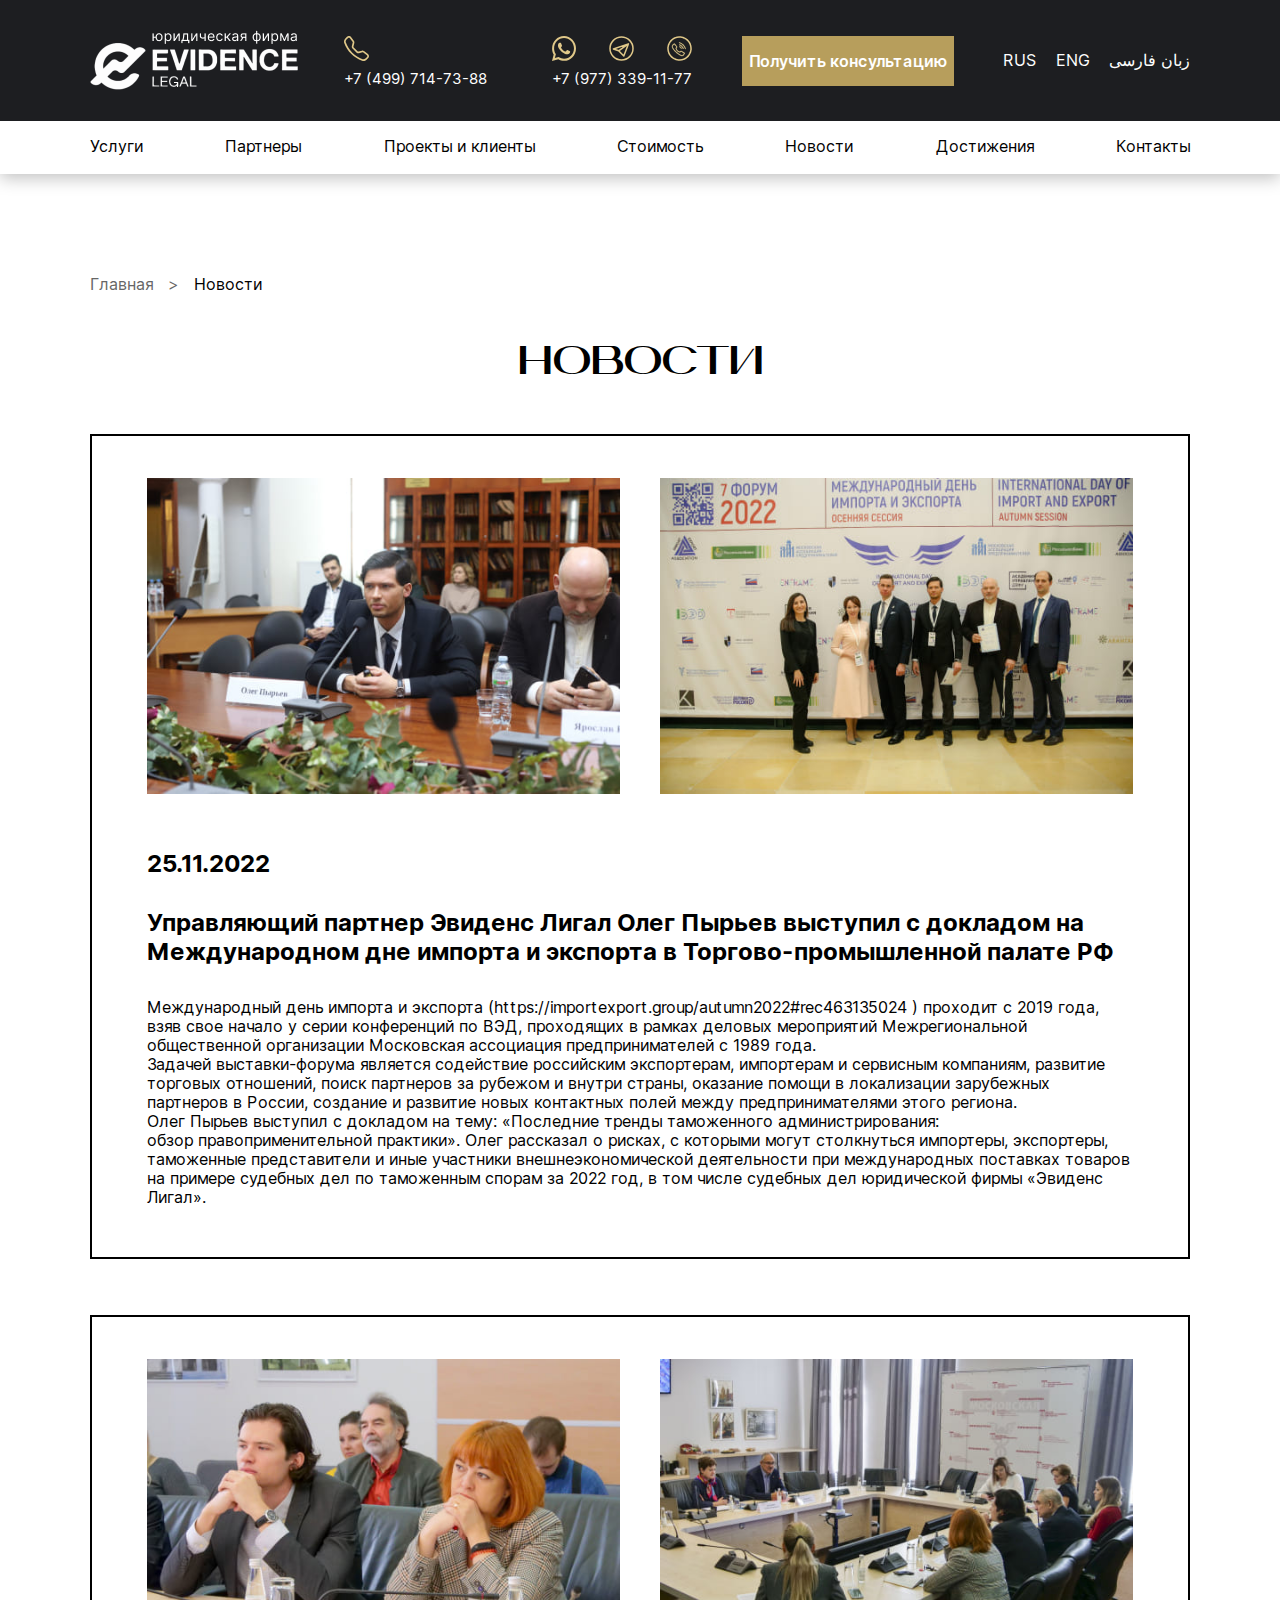
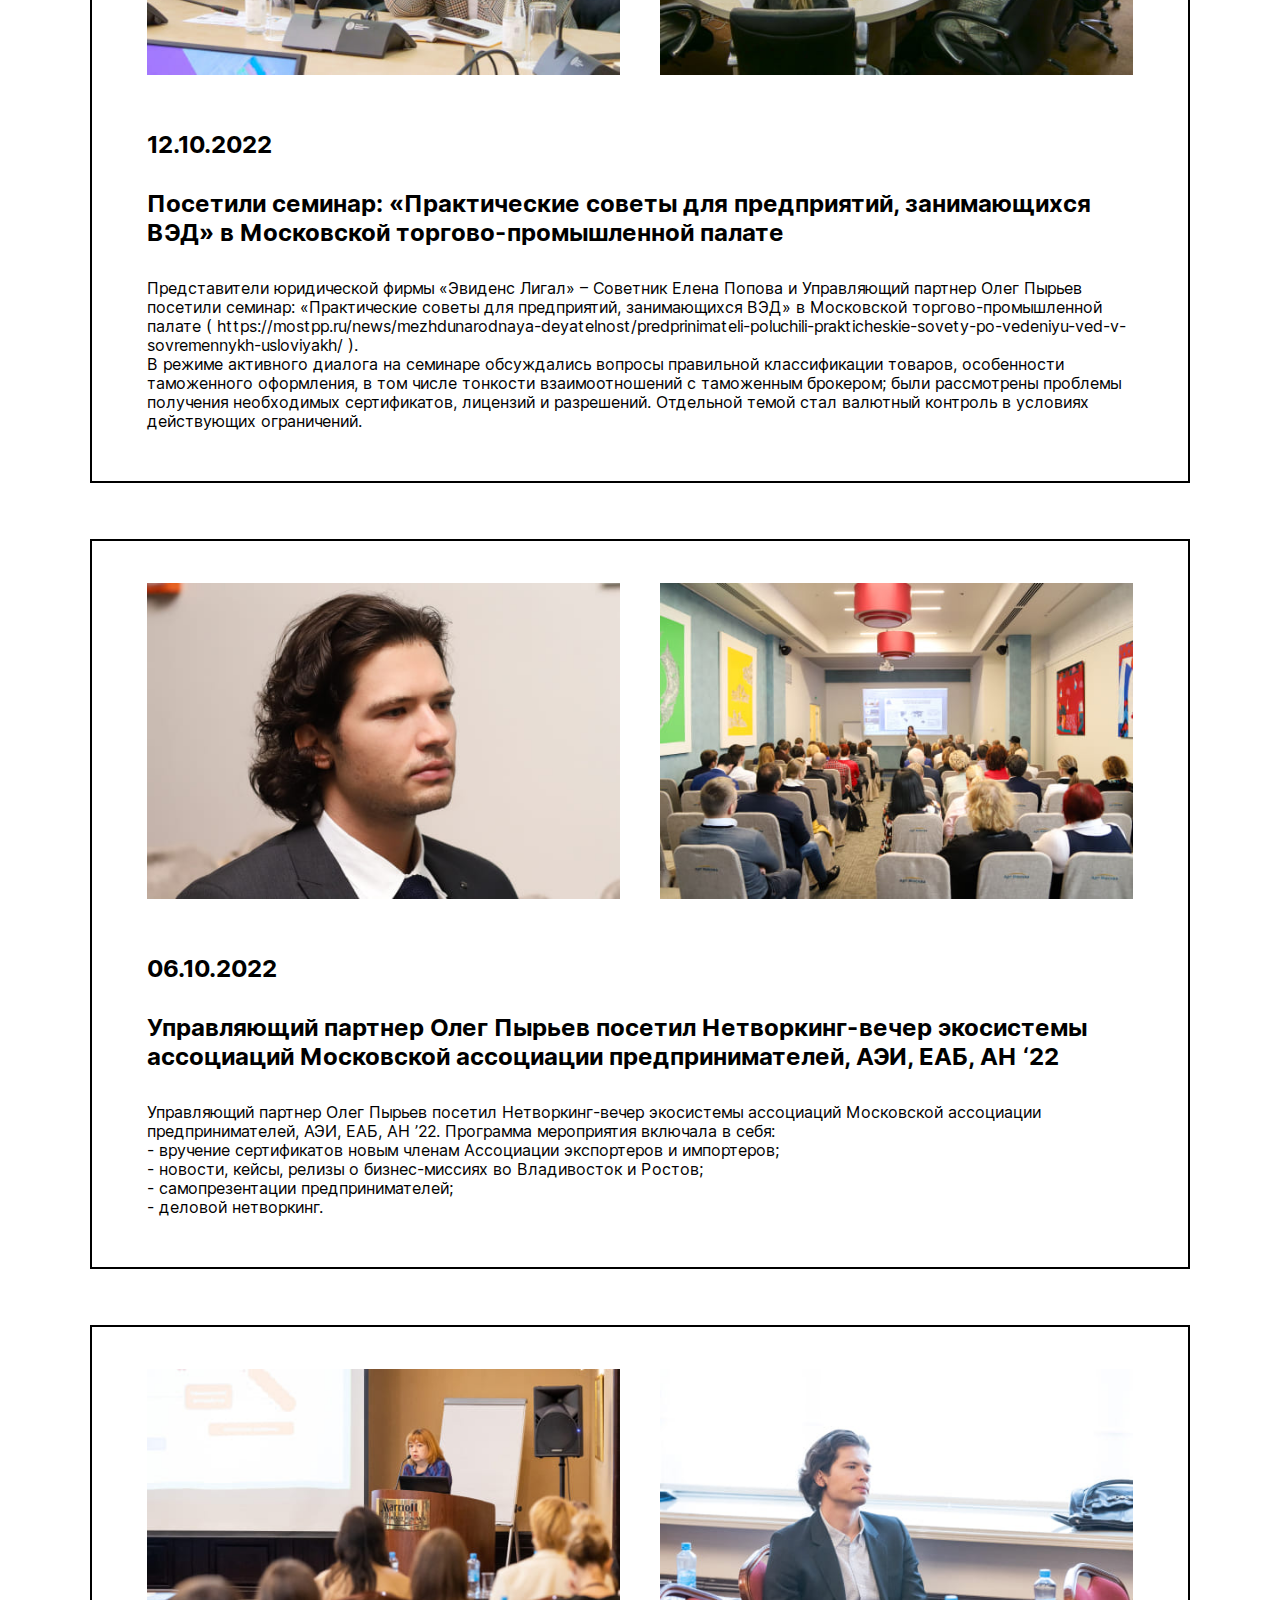
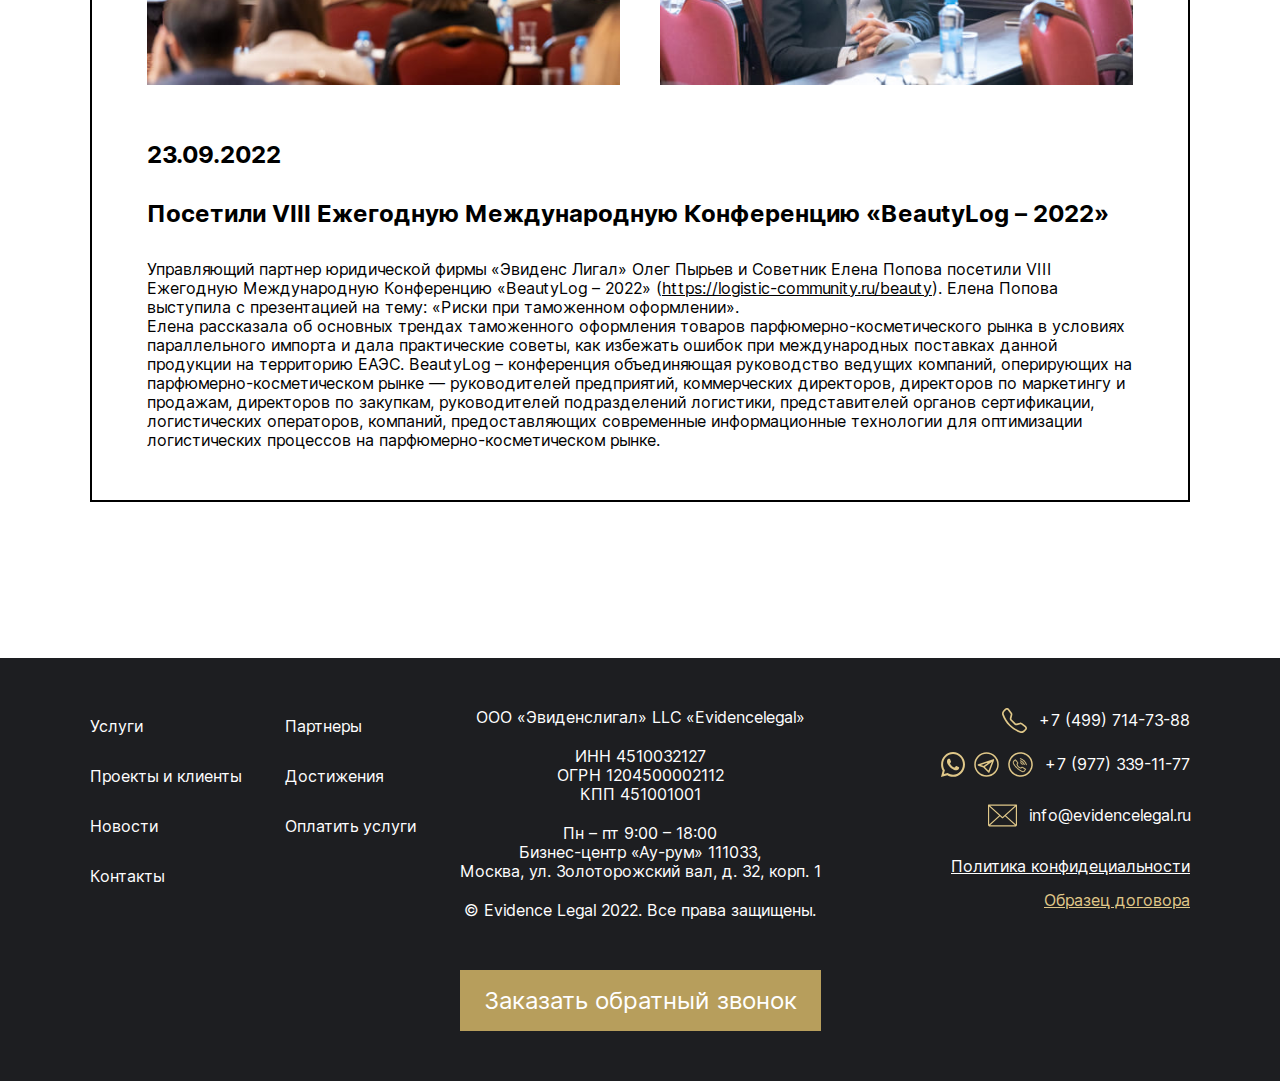
<file: news.html>
<!DOCTYPE html>
<html lang="ru">
	<head>
		<meta http-equiv="Content-Type" content="text/html; charset=utf-8">

		<!-- Адаптирование страницы для мобильных устройств -->
		<meta name="viewport" content="width=device-width, initial-scale=1, maximum-scale=1">

		<!-- Запрет распознования номера телефона -->
		<meta name="format-detection" content="telephone=no">
		<meta name="SKYPE_TOOLBAR" content ="SKYPE_TOOLBAR_PARSER_COMPATIBLE">

		<!-- Заголовок страницы -->
		<title>EVIDENCE</title>

		<!-- Подключение шрифтов -->
		<link rel="preconnect" href="https://fonts.googleapis.com"><link rel="preconnect" href="https://fonts.gstatic.com" crossorigin><link href="https://fonts.googleapis.com/css2?family=Raleway:wght@400;500;600;700;800;900&display=swap" rel="stylesheet">
		
		<!-- Данное значение часто используют(использовали) поисковые системы -->
		<meta name="description" content="">
		<meta name="keywords" content="">

		<!-- Изменение цвета панели моб. браузера -->
		<meta name="msapplication-TileColor" content="#DE041D">
		<meta name="theme-color" content="#DE041D">

		
		<!-- Подключение файлов стилей -->
		<link rel="stylesheet" href="css/fancybox.css">
		<link rel="stylesheet" href="css/nice-select.css">
		<link rel="stylesheet" href="css/slick.css">
		<link rel="stylesheet" href="css/slick-theme.css">
		<link rel="stylesheet" href="css/intlTelInput.min.css">
		<link rel="stylesheet" href="css/styles.css">

		<link rel="stylesheet" href="css/response_1300.css" media="print, (max-width: 1300px)">
		<link rel="stylesheet" href="css/response_1187.css" media="print, (max-width: 1187px)">
		<link rel="stylesheet" href="css/response_1023.css" media="print, (max-width: 1023px)">
		<link rel="stylesheet" href="css/response_767.css" media="print, (max-width: 767px)">
		<link rel="stylesheet" href="css/response_479.css" media="(max-width: 479px)">
	</head>

	<body>
		<div class="wrap">
			<div class="main news-page">
				<header>									
					<div class="header_top">
						<div class="cont">
							<a href="index.html" class="header_logo">
								<img src="images/logo.png" alt="">
							</a>
							<div class="header_contacts">
								<a href="tel:74997147388" class="header_contact header_contact-phone">
									<img src="images/phone.svg" alt="">
									<span>+7 (499) 714-73-88</span>
								</a>
								<div class="header_contact header_contact-mesenger">
									<div class="header_contact-box">
										<a href=":https://wa.me/749773391177" target="_blank"><img src="images/what.svg" alt=""></a>
										<a href="https://t.me/evidencelegal" target="_blank"><img src="images/telegram.svg" alt=""></a>
										<a href="viber://chat?number=%2B749773391177" target="_blank"><img src="images/viber.png" alt=""></a>
									</div>									
									<a href="tel:749773391177">+7 (977) 339-11-77</a>
								</div>
							</div>
							<a href="#" class="modal_link btn btn-primary btn-blick btn_callback" data-content="#modal_callback2">
								<i class="btn-blick-anim1"></i>
								<i class="btn-blick-anim2"></i>
								<span>Получить консультацию</span>								
							</a>
							<div class="header_language">
								<a href="#">RUS</a>
								<a href="#">ENG</a>
								<a href="#">زبان فارسی</a>
							</div>

							<select class="header_language-select">
								<option value="1">RUS</option>
								<option value="2">ENG</option>
								<option value="3">زبان فارسی</option>
							</select>

							<button class="mob_menu_btn">
								<img src="images/ic_mob_menu.svg" alt="">
							</button>
							<button class="close_btn">
								<img src="images/ic_close.svg" alt="">
							</button>
						</div>
						
					</div>

					<nav class="menu">							
						<div class="cont">
							<div class="item">
								<a href="#practics" class="scroll">Услуги</a>
							</div>
							<div class="item">
								<a href="#partners" class="scroll">Партнеры</a>
							</div>
							<div class="item">
								<a href="#cases" class="scroll">Проекты и клиенты</a>
							</div>
							<div class="item">
								<a href="#price" class="scroll">Стоимость</a>
							</div>	
							<div class="item">
								<a href="#news" class="scroll">Новости</a>
							</div>
							<div class="item">
								<a href="#achievements" class="scroll">Достижения</a>
							</div>
							<div class="item">
								<a href="#contacts" class="scroll">Контакты</a>
							</div>	
							<div class="header_contacts-mob">
								<a href="mailto:info@evidencelegal.ru" class="header_contact">
									<img src="images/email.svg" alt="">
									<span>info@evidencelegal.ru</span>
								</a>
								<a href="tel:74997147388" class="header_contact">
									<img src="images/phone.svg" alt="">
									<span>+7 (499) 714-73-88</span>
								</a>
								<div class="header_contact">
									<div class="header_contact-box">
										<a href=":https://wa.me/749773391177" target="_blank"><img src="images/what.svg" alt=""></a>
										<a href="https://t.me/evidencelegal" target="_blank"><img src="images/telegram.svg" alt=""></a>
										<a href="viber://chat?number=%2B749773391177" target="_blank"><img src="images/viber.png" alt=""></a>
									</div>									
									<span>+7 (977) 339-11-77</span>
								</div>
							</div>
						</div>						
					</nav>
				</header>


			
				<section class="news">
					<div class="cont">
						<div class="breadcrumbs">
							<a href="index.html">Главная</a> <span class="sep">></span>
							<span class="current">Новости</span>
						</div>
						<div class="news_title title">НОВОСТИ</div>
						<div class="news_items">
							<div class="news_item">
								<div class="news_item-img">
									<img src="images/news1.jpg" alt="">
									<img src="images/news2.jpg" alt="">
								</div>
								<div class="news_item-date">25.11.2022</div>
								<div class="news_item-title">Управляющий партнер Эвиденс Лигал Олег Пырьев выступил с докладом на Международном дне импорта и экспорта в Торгово-промышленной палате РФ</div>
								<div class="news_item-text">
									<p>Международный день импорта и экспорта (https://importexport.group/autumn2022#rec463135024 ) проходит с 2019 года, взяв свое начало у серии конференций по ВЭД, проходящих в рамках деловых мероприятий Межрегиональной общественной организации Московская ассоциация предпринимателей с 1989 года.</p>
									<p>Задачей выставки-форума является содействие российским экспортерам, импортерам и сервисным компаниям, развитие торговых отношений, поиск партнеров за рубежом и внутри страны, оказание помощи в локализации зарубежных партнеров в России, создание и развитие новых контактных полей между предпринимателями этого региона.</p>
									<p>Олег Пырьев выступил с докладом на тему: «Последние тренды таможенного администрирования:</p>
									<p>обзор правоприменительной практики». Олег рассказал о рисках, с которыми могут столкнуться импортеры, экспортеры, таможенные представители и иные участники внешнеэкономической деятельности при международных поставках товаров на примере судебных дел по таможенным спорам за 2022 год, в том числе судебных дел юридической фирмы «Эвиденс Лигал».</p>
								</div>
							</div>
							<div class="news_item">
								<div class="news_item-img">
									<img src="images/news3.jpg" alt="">
									<img src="images/news4.jpg" alt="">
								</div>
								<div class="news_item-date">12.10.2022</div>
								<div class="news_item-title">Посетили семинар: «Практические советы для предприятий, занимающихся ВЭД» в Московской торгово-промышленной палате</div>
								<div class="news_item-text">
									<p>Представители юридической фирмы «Эвиденс Лигал» – Советник Елена Попова и Управляющий партнер Олег Пырьев посетили семинар: «Практические советы для предприятий, занимающихся ВЭД» в Московской торгово-промышленной палате ( https://mostpp.ru/news/mezhdunarodnaya-deyatelnost/predprinimateli-poluchili-prakticheskie-sovety-po-vedeniyu-ved-v-sovremennykh-usloviyakh/ ).</p>
									<p>В режиме активного диалога на семинаре обсуждались вопросы правильной классификации товаров, особенности таможенного оформления, в том числе тонкости взаимоотношений с таможенным брокером; были рассмотрены проблемы получения необходимых сертификатов, лицензий и разрешений. Отдельной темой стал валютный контроль в условиях действующих ограничений.</p>
								</div>
							</div>
							<div class="news_item">
								<div class="news_item-img">
									<img src="images/news5.jpg" alt="">
									<img src="images/news6.jpg" alt="">
								</div>
								<div class="news_item-date">06.10.2022</div>
								<div class="news_item-title">Управляющий партнер Олег Пырьев посетил Нетворкинг-вечер экосистемы ассоциаций Московской ассоциации предпринимателей, АЭИ, ЕАБ, АН ‘22</div>
								<div class="news_item-text">
									<p>Управляющий партнер Олег Пырьев посетил Нетворкинг-вечер экосистемы ассоциаций Московской ассоциации предпринимателей, АЭИ, ЕАБ, АН ’22. Программа мероприятия включала в себя:</p>
									<ul>
										<li>- вручение сертификатов новым членам Ассоциации экспортеров и импортеров;</li>
										<li>- новости, кейсы, релизы о бизнес-миссиях во Владивосток и Ростов;</li>
										<li>- самопрезентации предпринимателей;</li>
										<li>- деловой нетворкинг.</li>
									</ul>
								</div>
							</div>
							<div class="news_item">
								<div class="news_item-img">
									<img src="images/news7.jpg" alt="">
									<img src="images/news8.jpg" alt="">
								</div>
								<div class="news_item-date">23.09.2022</div>
								<div class="news_item-title">Посетили VIII Ежегодную Международную Конференцию «BeautyLog – 2022»</div>
								<div class="news_item-text">	
									<p>Управляющий партнер юридической фирмы «Эвиденс Лигал» Олег Пырьев и Советник Елена Попова посетили VIII Ежегодную Международную Конференцию «BeautyLog – 2022» (<a href="https://logistic-community.ru/beauty">https://logistic-community.ru/beauty</a>). Елена Попова выступила с презентацией на тему: «Риски при таможенном оформлении».</p>
									<p>Елена рассказала об основных трендах таможенного оформления товаров парфюмерно-косметического рынка в условиях параллельного импорта и дала практические советы, как избежать ошибок при международных поставках данной продукции на территорию ЕАЭС. BeautyLog – конференция объединяющая руководство ведущих компаний, оперирующих на парфюмерно-косметическом рынке — руководителей предприятий, коммерческих директоров, директоров по маркетингу и продажам, директоров по закупкам, руководителей подразделений логистики, представителей органов сертификации, логистических операторов, компаний, предоставляющих современные информационные технологии для оптимизации логистических процессов на парфюмерно-косметическом рынке.</p>
								</div>
							</div>
						</div>
					</div>
				</section>
				
				

			</div>


			<footer id="contacts">
				<div class="cont">
					<ul class="footer_menu">
						<li>
							<a href="#">Услуги</a>
						</li>
						<li>
							<a href="#">Проекты и клиенты</a>
						</li>
						<li>
							<a href="#">Новости</a>
						</li>
						<li>
							<a href="#">Контакты</a>
						</li>
						<li>
							<a href="#">Партнеры</a>
						</li>
						<li>
							<a href="#">Достижения</a>
						</li>
						<li>
							<a href="#">Оплатить услуги </a>
						</li>
					</ul>
					<div class="footer_callback">
						<div class="footer_callback-name">ООО «Эвиденслигал» LLC «Evidencelegal»</div>
						<div class="footer_callback-requisites">
							<p>ИНН 4510032127</p>
							<p>ОГРН 1204500002112</p>
							<p>КПП 451001001</p>
						</div>
						<div class="footer_callback-adress">
							<p>Пн – пт 9:00 – 18:00</p>
							<p>Бизнес-центр «Ау-рум» 111033,</p>
							<p>Москва, ул. Золоторожский вал, д. 32, корп. 1</p>
						</div>
						<div class="footer_callback-copyright">© Evidence Legal 2022. Все права защищены.</div>
						<div class="link">
							<a href="#" class="modal_link btn btn-primary btn-blick" data-content="#modal_callback2">
								<i class="btn-blick-anim1"></i>
								<i class="btn-blick-anim2"></i>		
								<span>Заказать обратный звонок</span>
							</a>
						</div>
					</div>
					<div class="footer_contacts">	
						<div class="footer_contacts-wrap">
							<a href="tel:74997147388" class="footer_contact">
								<img src="images/phone.svg" alt="">
								<span>+7 (499) 714-73-88</span>
							</a>
							<div class="footer_contact footer_contact-mesenger">
								<div class="footer_contact-box">
									<a href=":https://wa.me/749773391177" target="_blank"><img src="images/what.svg" alt=""></a>
									<a href="https://t.me/evidencelegal" target="_blank"><img src="images/telegram.svg" alt=""></a>
									<a href="viber://chat?number=%2B749773391177" target="_blank"><img src="images/viber.png" alt=""></a>
								</div>									
								<span>+7 (977) 339-11-77</span>
							</div>
							<a href="mailto:info@evidencelegal.ru" class="footer_contact">
								<img src="images/email.svg" alt="">
								<span>info@evidencelegal.ru</span>
							</a>	
						</div>				
						<a href="#" class="footer_politic">Политика конфидециальности</a>
						<a href="#" class="footer_contract">Образец договора</a>
					</div>
				</div>
			</footer>



			<div class="overlay"></div>
		</div>


		<div class="supports_error">
			Ваш браузер устарел рекомендуем обновить его до последней версии<br> или использовать другой более современный.
		</div>


		<section class="modal_callback" id="modal_callback">
			<form>
				<div class="modal_callback-title title">Получите бесплатную консультацию</div>
				<div class="consultation_text">На первой бесплатной 15минутной консультации Вы получите определение причины и способа решения Вашей проблемы, практические рекомендации и ответы на другие интересующие Вас вопросы.</div>
				<div class="line">
					<div class="field">
						<input type="text" placeholder="Ваше имя">
					</div>
				</div>
				<div class="line">
					<div class="field">
						<input type="email" placeholder="Ваша почта">
					</div>
				</div>
				<div class="line">
					<div class="field">
						<textarea placeholder="Ваш вопрос"></textarea>
					</div>
				</div>
				<button class="btn btn-primary btn-blick">	
					<i class="btn-blick-anim1"></i>
					<i class="btn-blick-anim2"></i>								
					<span>Отправить</span>
					<img src="images/arrow2.svg" alt="">
				</button>
			</form>
		</section>		


		<section class="modal_consult" id="modal_callback2">	
			<div class="modal_consult-title title">Заполните форму ниже и получите первичную бесплатную юридическую консультацию</div>
			<div class="modal_consult-info">
				<div class="modal_consult-wrap">
					<ul>
						<li>Анализ текущей ситуации</li>
						<li>Варианты решения вашего дела</li>
						<li>Прогноз результатов</li>
						<li>Расчет стоимости услуг юриста</li>
					</ul>
					<div class="modal_consult-img-mob">
						<img src="images/modal_img.jpg" alt="">
					</div>	
					<form>
						<div class="line">
							<div class="field">
								<input type="text" placeholder="Ваше имя">
							</div>
						</div>
						<div class="line">
							<div class="field">
								<input type="tel" id="phone">
							</div>
						</div>
						<button class="btn btn-primary btn-blick" type="submit">	
							<i class="btn-blick-anim1"></i>
							<i class="btn-blick-anim2"></i>								
							<span>Получить консультацию</span>
						</button>
					</form>		
				</div>
				<div class="modal_consult-img">
					<img src="images/modal_img.jpg" alt="">
				</div>							
			</div>
		</section>


		<section class="modal partners_modal" id="partners_modal1">		
			<div class="partners_modal-wrap">
				<div class="partners_modal-info">
					<div class="partners_modal-title">Состоим в Правовом комитете по ВЭД и сертификации Ассоциации экспортеров и импортеров</div>
					<div class="partners_modal-text">
						<p>Управляющий партнер юридической фирмы «Evidence Legal» Олег Пырьев состоит в Правовом комитете по ВЭД Ассоциации экспортеров и импортеров и сертификации и отвечает за вопросы, связанные с таможенными спорами.</p>
						<p>Ассоциация экспортеров и импортеров учреждена старейшей общественной организацией России – Московской ассоциацией предпринимателей, существующей с 1989 года, и Ассоциацией Афанасий Никитин. В рамках увеличения эффективности работы МОО МАП с международными партнерами и особенно с Конфедерацией торговых домов Европы в 2019 году была создана Ассоциация экспортеров и импортеров. Целями АЭИ являются: достижение общественно полезных целей в области развития и совершенствования деятельности экспортеров и импортеров, профессиональная консолидация, укрепление и развитие профессиональных связей и гуманитарных контактов между экспортерами и импортерами, представление и защита общих, в том числе профессиональных интересов, представление и защита конституционных прав, имущественных прав и интересов членов Ассоциации экспортеров и импортеров (АЭИ), взаимодействие с иностранными партнерами для улучшения внеэкономического климата между российскими и иностранными партнерами.</p>
					</div>
				</div>
				<div class="partners_modal-img">
					<img src="images/partners-img1.png" alt="">
				</div>
			</div>
		</section>

		<section class="modal partners_modal" id="partners_modal2">		
			<div class="partners_modal-wrap">
				<div class="partners_modal-info">
					<div class="partners_modal-title">Партнеры Автоматизированной Трансграничной Торгово-Расчетной Интегрированной Системы («ИС ATTIS»)</div>
					<div class="partners_modal-text">
						<p>Юридическая фирма «Evidence Legal» является партнером Автоматизированной Трансграничной Торгово-Расчетной Интегрированной Системы («ИС ATTIS»).</p>
						<p>Миссия проекта АТТИС – создание глобальной и конкурентоспособной платформы, объединяющей всех участников внешнеэкономической деятельности по обе стороны границы, в одном информационном пространстве для предоставления полного комплекса информационных и иных услуг по принципу одного окна.</p>
						<p>В рамках реализации проекта «Один пояс, один путь» проект АТТИС получил административную поддержку, а также первоначальное финансирование со стороны правительства КНР (Министерство коммерции КНР) для инициирования разработки и пилотного внедрения проекта АТТИС со странами-партнерами. Система АТТИС интегрирована с системой exportimport.com КНР, которая является глобальной базой данных экспортеров и импортеров КНР, охватывающей на сегодняшний день более одного миллиона китайских компаний. Такая интеграция дает участникам внешнеэкономической деятельности возможность выбора подходящих по цене и качеству предложений и позволит заключать сделки прямо в системе АТТИС.</p>
						<p>Участником и владельцем проекта АТТИС является компания «CrossborderXP, LTD» (CBXP), головной офис которой расположен в г. Дублин (Ирландия). Компания «CrossborderXP, LTD» (CBXP) обладает большим опытом в сфере финансов, логистики, таможенные процедуры и бизнес-управления. В качестве владельца проекта АТТИС, компания «CrossborderXP, LTD» (CBXP) ответственна за развитие проекта и его глобальное внедрение.</p>

					</div>
				</div>
				<div class="partners_modal-img">
					<img src="images/partners-img2.png" alt="">
				</div>
			</div>
		</section>


		<section class="modal partners_modal" id="partners_modal3">		
			<div class="partners_modal-info">
				<div class="partners_modal-title">Партнеры Азиатско-Тихоокеанского Банка</div>
				<div class="partners_modal-text">
					<p>Юридическая фирма «Evidence Legal» является партнером Азиатско-Тихоокеанский Банка (АО).</p>
					<p>Азиатско-Тихоокеанский Банк (АО) – один из крупнейших банков Дальнего Востока и Сибири с мультирегиональной сетью, работает на российском рынке с 1992 года.</p>
				</div>
			</div>
		</section>


		<section class="modal partners_modal" id="partners_modal4">		
			<div class="partners_modal-info">
				<div class="partners_modal-title">Партнеры Банка Точка</div>
				<div class="partners_modal-text">
					<p>Юридическая фирма «Evidence Legal» является партнером Банка Точка.</p>
					<p>Точка — российский цифровой банк без физических офисов, сфокусирован на создании готовой инфраструктуры для юридических лиц, ориентирован на обслуживание предпринимателей и предприятий.</p>
				</div>
			</div>
		</section>


		<section class="modal team_modal" id="team_modal1">		
			<div class="team_modal-name">Олег Пырьев</div>
			<div class="team_modal-post">Управляющий партнер</div>
			<div class="team_modal-text">
				<p>Олег Пырьев является управляющим партнером юридической фирмы «Evidence Legal». Карьеру в сфере юриспруденции начал в органах прокуратуры, где осуществлял надзор за исполнением законов органами, осуществляющими оперативно-розыскную деятельность, дознание и предварительное следствие. В последующем прошел путь от региональной таможни до Центрального аппарата ФТС России. Награжден благодарностью ФТС России за достигнутые высокие результаты в работе по защите государственных интересов и обеспечению экономической безопасности Российской Федерации.</p>
				<p>Обладает многолетним опытом представительства в судах общей юрисдикции и арбитражных судах. Обеспечивал судебное представительство в судебных процессах с участием: Норильский никель, Мерседес-Бенц Рус, Harry Winston S.A., Сима-ленд, Российский союз правообладателей и др</p>
				<p>Ранее работал в Группе компаний «Волга-Днепр» (Volga-Dnepr Group), занимаясь проблемными вопросами, связанными с таможенным законодательством в сфере гражданской авиации, принимал участие в проекте по созданию нового юридического лица группы компаний в сфере ВЭД, осуществлял сопровождение судебных дел по привлечению авиакомпаний к административной ответственности на общую сумму штрафов свыше 1 млрд. рублей. Сочетание экспертизы в юриспруденции и бизнесе позволяет Олегу системно смотреть на поставленные задачи и находить комплексные и креативные решения.</p>
				<p>В юридической области Олег занимался проектами по разработке нормативно-правовых актов, концептуальных позиций по вопросам таможенного оформления запасных частей, технического обслуживания и ремонта воздушных судов, проектами, связанными с корпоративной структурой группы компаний, принимал участие в проведении комплексных проверок региональных таможенных управлений.</p>
				<p>Окончил Институт прокуратуры Уральского государственного юридического университета по направлению «Юриспруденция» и Российскую академию народного хозяйства и государственной службы при Президенте РФ по направлению «Национальная экономика».</p>
			</div>
			<a href="mailto:evidencelegal@yandex.ru" class="team_modal-email">
				<img src="images/modal-email.svg" alt="">
				<span>evidencelegal@yandex.ru</span>
			</a>
		</section>



		<section class="modal team_modal" id="team_modal2">		
			<div class="team_modal-name">Хадижа Кацаева</div>
			<div class="team_modal-post">Старший юрист</div>
			<div class="team_modal-text">
				<p>Хадижа Кацаева – старший юрист юридической фирмы «Evidence Legal». Хадижа успешно закончила Московскую государственную юридическую академию имени Кутафина О.Е. (МГЮА) по направлению «Юриспруденция» и Дагестанский государственный технический университет по направлению «Информационные системы в экономике». Свободно владеет испанским и английским языками.</p>
				<p>С 2013 по 2018 год работала в компании Sea Gulf Industrial Supplies LLC (ОАЭ, Абу-Даби) – поставщик национальной нефтяной компании Abu Dhabi National Oil Company и занималась юридическим сопровождением таможенных операций импортируемых товаров из России, Китая и стран Европы в Арабские Эмираты, консультированием компании по вопросам юридического оформления поставок, сделок и случаев претензионного характера, возмещения убытков.</p>
				<p>Благодаря работе в банковской сфере, в том числе в Росбанк и ОТП Банк, Хадижа обладает широкой практикой по сопровождению проблемной кредиторской задолженности на всех этапах: от досудебного урегулирования спора и судебного взыскания до взаимодействия с ФССП России по розыску имущества, активов должника в счет погашения задолженности. Принимала участие в проекте по правовому сопровождению расширения филиальной сети ОТП Банк в регионах России.</p>
				<p>За время непрерывной работы в юридическом консалтинге как с российскими, так и зарубежными компаниями Хадижей накоплен опыт представления и защиты интересов доверителей в спорах с государственными органами и частными лицами, а также консультированием доверителей по различным правовым вопросам.</p>
			</div>
			<a href="mailto:evidencelegalwork@yandex.ru" class="team_modal-email">
				<img src="images/modal-email.svg" alt="">
				<span>evidencelegalwork@yandex.ru с пометкой в теме письма: «Для Хадижы Кацаевой»</span> 
			</a>
		</section>


		<section class="modal team_modal" id="team_modal3">		
			<div class="team_modal-name">Елизавета Жукова  </div>
			<div class="team_modal-post">Специалист по работе с доверителями, младший юрист</div>
			<div class="team_modal-text">	
				<p>Елизавета Жукова – специалист по работе с доверителями юридической фирмы «Evidence Legal». С красным диплом закончила Кемеровской государственный университет по направлению «Юриспруденция». Обладает обширным опытом в отрасли страхового, трудового и гражданского права: защита прав потребителей, жилищное, договорное право и др.</p>
				<p>Елизавета более 5 лет работает в сфере несостоятельности (банкротства). За это время ей удалось реализовать и поучаствовать во множестве крупных проектов данной сферы, в том числе с участием: ПАО «Южный Кузбасс», Шахта «Коксовая-2», Черниговский НПЗ и др.</p>			
			</div>
			<a href="mailto:evidencelegalwork@yandex.ru" class="team_modal-email">
				<img src="images/modal-email.svg" alt="">
				<span>evidencelegalwork@yandex.ru с пометкой в теме письма: «Для Елизаветы Жуковой»</span> 
			</a>
		</section>


		<section class="modal team_modal" id="team_modal4">		
			<div class="team_modal-name">Елизавета Жукова  </div>
			<div class="team_modal-post">Специалист по работе с доверителями, младший юрист</div>
			<div class="team_modal-text">	
				<p>Елизавета Жукова – специалист по работе с доверителями юридической фирмы «Evidence Legal». С красным диплом закончила Кемеровской государственный университет по направлению «Юриспруденция». Обладает обширным опытом в отрасли страхового, трудового и гражданского права: защита прав потребителей, жилищное, договорное право и др.</p>
				<p>Елизавета более 5 лет работает в сфере несостоятельности (банкротства). За это время ей удалось реализовать и поучаствовать во множестве крупных проектов данной сферы, в том числе с участием: ПАО «Южный Кузбасс», Шахта «Коксовая-2», Черниговский НПЗ и др.</p>			
			</div>
			<a href="mailto:evidencelegalwork@yandex.ru" class="team_modal-email">
				<img src="images/modal-email.svg" alt="">
				<span>evidencelegalwork@yandex.ru с пометкой в теме письма: «Для Елизаветы Жуковой»</span> 
			</a>
		</section>


		<section class="modal team_modal" id="team_modal5">		
			<div class="team_modal-name">Ольга Зайцева</div>
			<div class="team_modal-post">Юрист</div>
			<div class="team_modal-text">	
				<p>Ольга Зайцева является юристом юридической фирмы «Evidence Legal». В гражданско-правовой сфере Ольга работает более 13 лет. Свой путь в юриспруденции начала в региональном управлении ФССП России. В дальнейшем получила многогранный опыт юридической практики в сфере договорного, жилищного и других подотраслей гражданского права. Реализовывала проекты о несостоятельности (банкротстве) физических и юридических лиц.</p>
				<p>За плечами Ольги большой опыт комплексного юридического сопровождения предприятий с участием иностранного капитала. За более чем 10-летний стаж работы в металлургическом секторе успешно реализовала проекты, связанные с разработкой стратегии организации импорта высокотехнологичного оборудования для литейного производства и представлением интересов компании по делу об отказе в выпуске товара, связанного с требованием о представлении разрешения на трансграничное перемещение отходов и взысканием убытков.</p>
				<p>В рамках представительства в судах общей юрисдикции и арбитражных судах, Ольга участвовала в процессах по взысканию задолженностей с ПАО «Ижсталь» (Группа «Мечел») и участию в деле о банкротстве Металлургического завода «Камасталь», а также с органами прокуратуры, Роспотребнадзора, жилищной инспекции и др.</p>
				<p>Закончила Российскую академию правосудия по направлению «Юриспруденция».</p>			
			</div>
			<a href="mailto:evidencelegalwork@yandex.ru" class="team_modal-email">
				<img src="images/modal-email.svg" alt="">
				<span>evidencelegalwork@yandex.ru с пометкой в теме письма: «Для Ольги Зайцевой»</span> 
			</a>
		</section>


		<!-- Подключение javascript файлов -->
		<script src="js/jquery-3.5.0.min.js"></script>
		<script src="js/fancybox.min.js"></script>
		<script src="js/lozad.min.js"></script>
		<script src="js/inputmask.min.js"></script>
		<script src="js/nice-select.js"></script>
		<script src="js/slick.min.js"></script>
		<script src="js/intltelInput.js"></script>
		<script src="js/functions.js"></script>
		<script src="js/scripts.js"></script>

	
	</body>
</html>
</file>
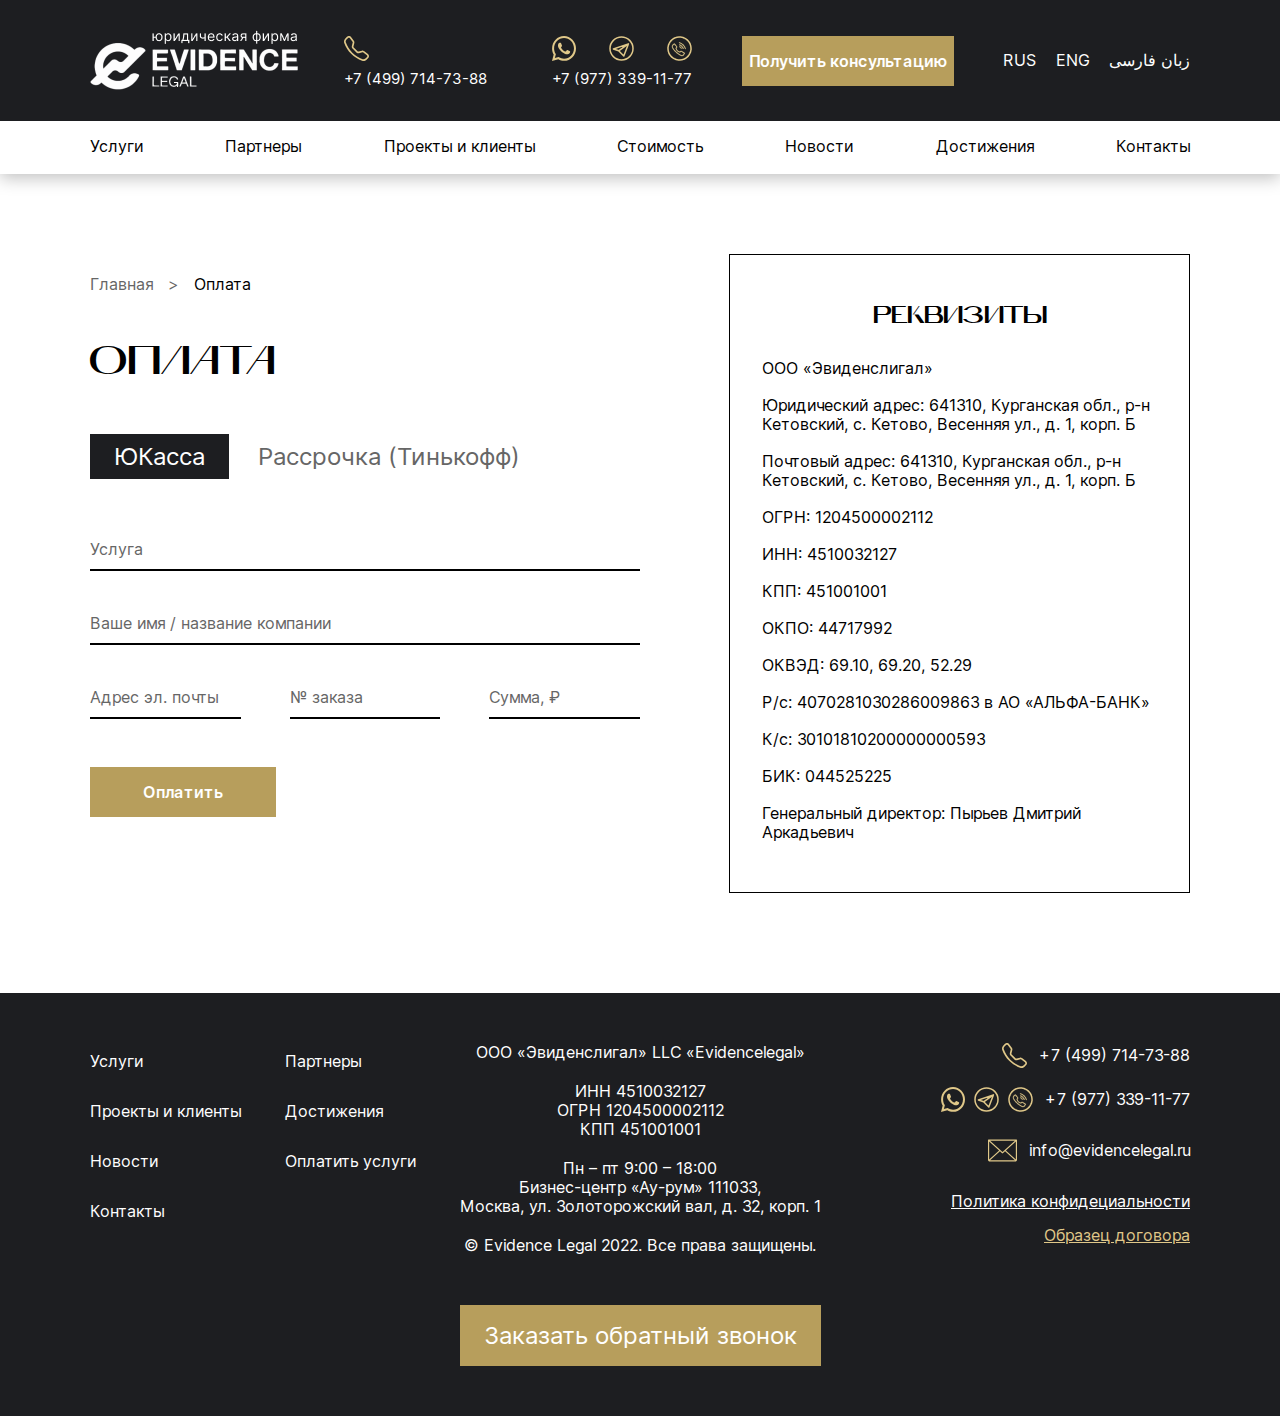
<file: payment.html>
<!DOCTYPE html>
<html lang="ru">
	<head>
		<meta http-equiv="Content-Type" content="text/html; charset=utf-8">

		<!-- Адаптирование страницы для мобильных устройств -->
		<meta name="viewport" content="width=device-width, initial-scale=1, maximum-scale=1">

		<!-- Запрет распознования номера телефона -->
		<meta name="format-detection" content="telephone=no">
		<meta name="SKYPE_TOOLBAR" content ="SKYPE_TOOLBAR_PARSER_COMPATIBLE">

		<!-- Заголовок страницы -->
		<title>EVIDENCE</title>

		<!-- Подключение шрифтов -->
		<link rel="preconnect" href="https://fonts.googleapis.com"><link rel="preconnect" href="https://fonts.gstatic.com" crossorigin><link href="https://fonts.googleapis.com/css2?family=Raleway:wght@400;500;600;700;800;900&display=swap" rel="stylesheet">
		
		<!-- Данное значение часто используют(использовали) поисковые системы -->
		<meta name="description" content="">
		<meta name="keywords" content="">

		<!-- Изменение цвета панели моб. браузера -->
		<meta name="msapplication-TileColor" content="#DE041D">
		<meta name="theme-color" content="#DE041D">

		
		<!-- Подключение файлов стилей -->
		<link rel="stylesheet" href="css/fancybox.css">
		<link rel="stylesheet" href="css/nice-select.css">
		<link rel="stylesheet" href="css/slick.css">
		<link rel="stylesheet" href="css/slick-theme.css">
		<link rel="stylesheet" href="css/intlTelInput.min.css">
		<link rel="stylesheet" href="css/styles.css">

		<link rel="stylesheet" href="css/response_1300.css" media="print, (max-width: 1300px)">
		<link rel="stylesheet" href="css/response_1187.css" media="print, (max-width: 1187px)">
		<link rel="stylesheet" href="css/response_1023.css" media="print, (max-width: 1023px)">
		<link rel="stylesheet" href="css/response_767.css" media="print, (max-width: 767px)">
		<link rel="stylesheet" href="css/response_479.css" media="(max-width: 479px)">
	</head>

	<body>
		<div class="wrap">
			<div class="main">
				<header>									
					<div class="header_top">
						<div class="cont">
							<a href="index.html" class="header_logo">
								<img src="images/logo.png" alt="">
							</a>
							<div class="header_contacts">
								<a href="tel:74997147388" class="header_contact header_contact-phone">
									<img src="images/phone.svg" alt="">
									<span>+7 (499) 714-73-88</span>
								</a>
								<div class="header_contact header_contact-mesenger">
									<div class="header_contact-box">
										<a href=":https://wa.me/749773391177" target="_blank"><img src="images/what.svg" alt=""></a>
										<a href="https://t.me/evidencelegal" target="_blank"><img src="images/telegram.svg" alt=""></a>
										<a href="viber://chat?number=%2B749773391177" target="_blank"><img src="images/viber.png" alt=""></a>
									</div>									
									<a href="tel:749773391177">+7 (977) 339-11-77</a>
								</div>
							</div>
							<a href="#" class="modal_link btn btn-primary btn-blick btn_callback" data-content="#modal_callback2">
								<i class="btn-blick-anim1"></i>
								<i class="btn-blick-anim2"></i>
								<span>Получить консультацию</span>								
							</a>
							<div class="header_language">
								<a href="#">RUS</a>
								<a href="#">ENG</a>
								<a href="#">زبان فارسی</a>
							</div>

							<select class="header_language-select">
								<option value="1">RUS</option>
								<option value="2">ENG</option>
								<option value="3">زبان فارسی</option>
							</select>

							<button class="mob_menu_btn">
								<img src="images/ic_mob_menu.svg" alt="">
							</button>
							<button class="close_btn">
								<img src="images/ic_close.svg" alt="">
							</button>
						</div>
						
					</div>

					<nav class="menu">							
						<div class="cont">
							<div class="item">
								<a href="#practics" class="scroll">Услуги</a>
							</div>
							<div class="item">
								<a href="#partners" class="scroll">Партнеры</a>
							</div>
							<div class="item">
								<a href="#cases" class="scroll">Проекты и клиенты</a>
							</div>
							<div class="item">
								<a href="#price" class="scroll">Стоимость</a>
							</div>	
							<div class="item">
								<a href="#news" class="scroll">Новости</a>
							</div>
							<div class="item">
								<a href="#achievements" class="scroll">Достижения</a>
							</div>
							<div class="item">
								<a href="#contacts" class="scroll">Контакты</a>
							</div>	
							<div class="header_contacts-mob">
								<a href="mailto:info@evidencelegal.ru" class="header_contact">
									<img src="images/email.svg" alt="">
									<span>info@evidencelegal.ru</span>
								</a>
								<a href="tel:74997147388" class="header_contact">
									<img src="images/phone.svg" alt="">
									<span>+7 (499) 714-73-88</span>
								</a>
								<div class="header_contact">
									<div class="header_contact-box">
										<a href=":https://wa.me/749773391177" target="_blank"><img src="images/what.svg" alt=""></a>
										<a href="https://t.me/evidencelegal" target="_blank"><img src="images/telegram.svg" alt=""></a>
										<a href="viber://chat?number=%2B749773391177" target="_blank"><img src="images/viber.png" alt=""></a>
									</div>									
									<span>+7 (977) 339-11-77</span>
								</div>
							</div>
						</div>						
					</nav>
				</header>


			
				<section class="payment">
					<div class="cont">
						<div class="breadcrumbs">
							<a href="index.html">Главная</a> <span class="sep">></span>
							<span class="current">Оплата</span>
						</div>
						<div class="payment_left">
							<div class="payment_title title">Оплата</div>
							<div class="tabs_container">
								<div class="tabs">
									<button data-content="#tab1" data-level="level1" class="active">ЮКасса</button>
									<button data-content="#tab2" data-level="level1">Рассрочка (Тинькофф)</button>
								</div>
								<div class="tab_content level1 data active" id="tab1">
									<div class="tab_content-box">
										<form>
											<div class="line">
												<div class="field">
													<input type="text" placeholder="Услуга">
												</div>
											</div>
											<div class="line">
												<div class="field">
													<input type="text" placeholder="Ваше имя / название компании">
												</div>
											</div>
											<div class="line">
												<div class="field">
													<input type="email" placeholder="Адрес эл. почты">
												</div>
												<div class="field">
													<input type="number" placeholder="№ заказа">
												</div>
												<div class="field">
													<input type="number" placeholder="Сумма, ₽">
												</div>
											</div>
											<button class="btn btn-primary btn-blick">
													<i class="btn-blick-anim1"></i>
													<i class="btn-blick-anim2"></i>		
												<span>Оплатить</span>
											</button>

										</form>
										<div class="payment_requisites">
											<div class="payment_requisites-title">реквизиты</div>
											<div class="payment_requisites-text">
												<p>ООО «Эвиденслигал»</p>
												<p>Юридический адрес: 641310, Курганская обл., р-н Кетовский, с. Кетово, Весенняя ул., д. 1, корп. Б</p>
												<p>Почтовый адрес: 641310, Курганская обл., р-н Кетовский, с. Кетово, Весенняя ул., д. 1, корп. Б</p>
												<p>ОГРН: 1204500002112</p>
												<p>ИНН: 4510032127</p>
												<p>КПП: 451001001</p>
												<p>ОКПО: 44717992</p>
												<p>ОКВЭД: 69.10, 69.20, 52.29</p>
												<p>Р/с: 4070281030286009863 в АО «АЛЬФА-БАНК»</p>
												<p>К/с: 30101810200000000593</p>
												<p>БИК: 044525225</p>
												<p>Генеральный директор: Пырьев Дмитрий Аркадьевич</p>
											</div>
										</div>	
									</div>								
								</div>	
								
							
								<div class="tab_content level1 data level1" id="tab2">
									<div class="tab_content-box tab_content-box2">
										<form>
											<div class="line">
												<div class="field">
													<input type="text" placeholder="Фамилия">
												</div>
												<div class="field">
													<input type="text" placeholder="Имя">
												</div>
												<div class="field">
													<input type="text" placeholder="Отчество">
												</div>
											</div>
											<div class="line">
												<div class="field">
													<input type="tel" placeholder="Телефон">
												</div>
												<div class="field">
													<input type="email" placeholder="Адрес эл. почты">
												</div>
											</div>
											<div class="line">
												<div class="field">
													<input type="text" placeholder="Услуга">
												</div>
											</div>
											<div class="line">
												<div class="field">
													<input type="number" placeholder="№ заказа">
												</div>
												<div class="field">
													<input type="number" placeholder="Сумма, ₽">
												</div>
												<div class="field">
													<select>
														<option value="1">На 3 месяца без первоночального взноса</option>
														<option value="2">На 6 месяцев без первоночального взноса</option>
														<option value="3">На 9 месяцев без первоночального взноса</option>
													</select>
												</div>
											</div>
											<button class="btn btn-primary btn-blick">
													<i class="btn-blick-anim1"></i>
													<i class="btn-blick-anim2"></i>		
												<span>Оплатить</span>
											</button>
										</form>
										<div class="payment_requisites">
											<div class="payment_requisites-title">реквизиты</div>
											<div class="payment_requisites-text">
												<p>ООО «Эвиденслигал»</p>
												<p>Юридический адрес: 641310, Курганская обл., р-н Кетовский, с. Кетово, Весенняя ул., д. 1, корп. Б</p>
												<p>Почтовый адрес: 641310, Курганская обл., р-н Кетовский, с. Кетово, Весенняя ул., д. 1, корп. Б</p>
												<p>ОГРН: 1204500002112</p>
												<p>ИНН: 4510032127</p>
												<p>КПП: 451001001</p>
												<p>ОКПО: 44717992</p>
												<p>ОКВЭД: 69.10, 69.20, 52.29</p>
												<p>Р/с: 4070281030286009863 в АО «АЛЬФА-БАНК»</p>
												<p>К/с: 30101810200000000593</p>
												<p>БИК: 044525225</p>
												<p>Генеральный директор: Пырьев Дмитрий Аркадьевич</p>
											</div>
										</div>	
									</div>
								</div>
						
							</div>
						</div>

			

						
						
					</div>
				</section>
				
				

			</div>


			<footer id="contacts">
				<div class="cont">
					<ul class="footer_menu">
						<li>
							<a href="#">Услуги</a>
						</li>
						<li>
							<a href="#">Проекты и клиенты</a>
						</li>
						<li>
							<a href="#">Новости</a>
						</li>
						<li>
							<a href="#">Контакты</a>
						</li>
						<li>
							<a href="#">Партнеры</a>
						</li>
						<li>
							<a href="#">Достижения</a>
						</li>
						<li>
							<a href="#">Оплатить услуги </a>
						</li>
					</ul>
					<div class="footer_callback">
						<div class="footer_callback-name">ООО «Эвиденслигал» LLC «Evidencelegal»</div>
						<div class="footer_callback-requisites">
							<p>ИНН 4510032127</p>
							<p>ОГРН 1204500002112</p>
							<p>КПП 451001001</p>
						</div>
						<div class="footer_callback-adress">
							<p>Пн – пт 9:00 – 18:00</p>
							<p>Бизнес-центр «Ау-рум» 111033,</p>
							<p>Москва, ул. Золоторожский вал, д. 32, корп. 1</p>
						</div>
						<div class="footer_callback-copyright">© Evidence Legal 2022. Все права защищены.</div>
						<div class="link">
							<a href="#" class="modal_link btn btn-primary btn-blick" data-content="#modal_callback2">
								<i class="btn-blick-anim1"></i>
								<i class="btn-blick-anim2"></i>		
								<span>Заказать обратный звонок</span>
							</a>
						</div>
					</div>
					<div class="footer_contacts">	
						<div class="footer_contacts-wrap">
							<a href="tel:74997147388" class="footer_contact">
								<img src="images/phone.svg" alt="">
								<span>+7 (499) 714-73-88</span>
							</a>
							<div class="footer_contact footer_contact-mesenger">
								<div class="footer_contact-box">
									<a href=":https://wa.me/749773391177" target="_blank"><img src="images/what.svg" alt=""></a>
									<a href="https://t.me/evidencelegal" target="_blank"><img src="images/telegram.svg" alt=""></a>
									<a href="viber://chat?number=%2B749773391177" target="_blank"><img src="images/viber.png" alt=""></a>
								</div>									
								<span>+7 (977) 339-11-77</span>
							</div>
							<a href="mailto:info@evidencelegal.ru" class="footer_contact">
								<img src="images/email.svg" alt="">
								<span>info@evidencelegal.ru</span>
							</a>	
						</div>				
						<a href="#" class="footer_politic">Политика конфидециальности</a>
						<a href="#" class="footer_contract">Образец договора</a>
					</div>
				</div>
			</footer>



			<div class="overlay"></div>
		</div>


		<div class="supports_error">
			Ваш браузер устарел рекомендуем обновить его до последней версии<br> или использовать другой более современный.
		</div>


		<section class="modal_callback" id="modal_callback">
			<form>
				<div class="modal_callback-title title">Получите бесплатную консультацию</div>
				<div class="consultation_text">На первой бесплатной 15минутной консультации Вы получите определение причины и способа решения Вашей проблемы, практические рекомендации и ответы на другие интересующие Вас вопросы.</div>
				<div class="line">
					<div class="field">
						<input type="text" placeholder="Ваше имя">
					</div>
				</div>
				<div class="line">
					<div class="field">
						<input type="email" placeholder="Ваша почта">
					</div>
				</div>
				<div class="line">
					<div class="field">
						<textarea placeholder="Ваш вопрос"></textarea>
					</div>
				</div>
				<button class="btn btn-primary btn-blick">	
					<i class="btn-blick-anim1"></i>
					<i class="btn-blick-anim2"></i>								
					<span>Отправить</span>
					<img src="images/arrow2.svg" alt="">
				</button>
			</form>
		</section>


		<section class="modal_consult" id="modal_callback2">	
			<div class="modal_consult-title title">Заполните форму ниже и получите первичную бесплатную юридическую консультацию</div>
			<div class="modal_consult-info">
				<div class="modal_consult-wrap">
					<ul>
						<li>Анализ текущей ситуации</li>
						<li>Варианты решения вашего дела</li>
						<li>Прогноз результатов</li>
						<li>Расчет стоимости услуг юриста</li>
					</ul>
					<div class="modal_consult-img-mob">
						<img src="images/modal_img.jpg" alt="">
					</div>	
					<form>
						<div class="line">
							<div class="field">
								<input type="text" placeholder="Ваше имя">
							</div>
						</div>
						<div class="line">
							<div class="field">
								<input type="tel" id="phone">
							</div>
						</div>
						<button class="btn btn-primary btn-blick" type="submit">	
							<i class="btn-blick-anim1"></i>
							<i class="btn-blick-anim2"></i>								
							<span>Получить консультацию</span>
						</button>
					</form>		
				</div>
				<div class="modal_consult-img">
					<img src="images/modal_img.jpg" alt="">
				</div>							
			</div>
		</section>


		<section class="modal partners_modal" id="partners_modal1">		
			<div class="partners_modal-wrap">
				<div class="partners_modal-info">
					<div class="partners_modal-title">Состоим в Правовом комитете по ВЭД и сертификации Ассоциации экспортеров и импортеров</div>
					<div class="partners_modal-text">
						<p>Управляющий партнер юридической фирмы «Evidence Legal» Олег Пырьев состоит в Правовом комитете по ВЭД Ассоциации экспортеров и импортеров и сертификации и отвечает за вопросы, связанные с таможенными спорами.</p>
						<p>Ассоциация экспортеров и импортеров учреждена старейшей общественной организацией России – Московской ассоциацией предпринимателей, существующей с 1989 года, и Ассоциацией Афанасий Никитин. В рамках увеличения эффективности работы МОО МАП с международными партнерами и особенно с Конфедерацией торговых домов Европы в 2019 году была создана Ассоциация экспортеров и импортеров. Целями АЭИ являются: достижение общественно полезных целей в области развития и совершенствования деятельности экспортеров и импортеров, профессиональная консолидация, укрепление и развитие профессиональных связей и гуманитарных контактов между экспортерами и импортерами, представление и защита общих, в том числе профессиональных интересов, представление и защита конституционных прав, имущественных прав и интересов членов Ассоциации экспортеров и импортеров (АЭИ), взаимодействие с иностранными партнерами для улучшения внеэкономического климата между российскими и иностранными партнерами.</p>
					</div>
				</div>
				<div class="partners_modal-img">
					<img src="images/partners-img1.png" alt="">
				</div>
			</div>
		</section>

		<section class="modal partners_modal" id="partners_modal2">		
			<div class="partners_modal-wrap">
				<div class="partners_modal-info">
					<div class="partners_modal-title">Партнеры Автоматизированной Трансграничной Торгово-Расчетной Интегрированной Системы («ИС ATTIS»)</div>
					<div class="partners_modal-text">
						<p>Юридическая фирма «Evidence Legal» является партнером Автоматизированной Трансграничной Торгово-Расчетной Интегрированной Системы («ИС ATTIS»).</p>
						<p>Миссия проекта АТТИС – создание глобальной и конкурентоспособной платформы, объединяющей всех участников внешнеэкономической деятельности по обе стороны границы, в одном информационном пространстве для предоставления полного комплекса информационных и иных услуг по принципу одного окна.</p>
						<p>В рамках реализации проекта «Один пояс, один путь» проект АТТИС получил административную поддержку, а также первоначальное финансирование со стороны правительства КНР (Министерство коммерции КНР) для инициирования разработки и пилотного внедрения проекта АТТИС со странами-партнерами. Система АТТИС интегрирована с системой exportimport.com КНР, которая является глобальной базой данных экспортеров и импортеров КНР, охватывающей на сегодняшний день более одного миллиона китайских компаний. Такая интеграция дает участникам внешнеэкономической деятельности возможность выбора подходящих по цене и качеству предложений и позволит заключать сделки прямо в системе АТТИС.</p>
						<p>Участником и владельцем проекта АТТИС является компания «CrossborderXP, LTD» (CBXP), головной офис которой расположен в г. Дублин (Ирландия). Компания «CrossborderXP, LTD» (CBXP) обладает большим опытом в сфере финансов, логистики, таможенные процедуры и бизнес-управления. В качестве владельца проекта АТТИС, компания «CrossborderXP, LTD» (CBXP) ответственна за развитие проекта и его глобальное внедрение.</p>

					</div>
				</div>
				<div class="partners_modal-img">
					<img src="images/partners-img2.png" alt="">
				</div>
			</div>
		</section>


		<section class="modal partners_modal" id="partners_modal3">		
			<div class="partners_modal-info">
				<div class="partners_modal-title">Партнеры Азиатско-Тихоокеанского Банка</div>
				<div class="partners_modal-text">
					<p>Юридическая фирма «Evidence Legal» является партнером Азиатско-Тихоокеанский Банка (АО).</p>
					<p>Азиатско-Тихоокеанский Банк (АО) – один из крупнейших банков Дальнего Востока и Сибири с мультирегиональной сетью, работает на российском рынке с 1992 года.</p>
				</div>
			</div>
		</section>


		<section class="modal partners_modal" id="partners_modal4">		
			<div class="partners_modal-info">
				<div class="partners_modal-title">Партнеры Банка Точка</div>
				<div class="partners_modal-text">
					<p>Юридическая фирма «Evidence Legal» является партнером Банка Точка.</p>
					<p>Точка — российский цифровой банк без физических офисов, сфокусирован на создании готовой инфраструктуры для юридических лиц, ориентирован на обслуживание предпринимателей и предприятий.</p>
				</div>
			</div>
		</section>


		<section class="modal team_modal" id="team_modal1">		
			<div class="team_modal-name">Олег Пырьев</div>
			<div class="team_modal-post">Управляющий партнер</div>
			<div class="team_modal-text">
				<p>Олег Пырьев является управляющим партнером юридической фирмы «Evidence Legal». Карьеру в сфере юриспруденции начал в органах прокуратуры, где осуществлял надзор за исполнением законов органами, осуществляющими оперативно-розыскную деятельность, дознание и предварительное следствие. В последующем прошел путь от региональной таможни до Центрального аппарата ФТС России. Награжден благодарностью ФТС России за достигнутые высокие результаты в работе по защите государственных интересов и обеспечению экономической безопасности Российской Федерации.</p>
				<p>Обладает многолетним опытом представительства в судах общей юрисдикции и арбитражных судах. Обеспечивал судебное представительство в судебных процессах с участием: Норильский никель, Мерседес-Бенц Рус, Harry Winston S.A., Сима-ленд, Российский союз правообладателей и др</p>
				<p>Ранее работал в Группе компаний «Волга-Днепр» (Volga-Dnepr Group), занимаясь проблемными вопросами, связанными с таможенным законодательством в сфере гражданской авиации, принимал участие в проекте по созданию нового юридического лица группы компаний в сфере ВЭД, осуществлял сопровождение судебных дел по привлечению авиакомпаний к административной ответственности на общую сумму штрафов свыше 1 млрд. рублей. Сочетание экспертизы в юриспруденции и бизнесе позволяет Олегу системно смотреть на поставленные задачи и находить комплексные и креативные решения.</p>
				<p>В юридической области Олег занимался проектами по разработке нормативно-правовых актов, концептуальных позиций по вопросам таможенного оформления запасных частей, технического обслуживания и ремонта воздушных судов, проектами, связанными с корпоративной структурой группы компаний, принимал участие в проведении комплексных проверок региональных таможенных управлений.</p>
				<p>Окончил Институт прокуратуры Уральского государственного юридического университета по направлению «Юриспруденция» и Российскую академию народного хозяйства и государственной службы при Президенте РФ по направлению «Национальная экономика».</p>
			</div>
			<a href="mailto:evidencelegal@yandex.ru" class="team_modal-email">
				<img src="images/modal-email.svg" alt="">
				<span>evidencelegal@yandex.ru</span>
			</a>
		</section>



		<section class="modal team_modal" id="team_modal2">		
			<div class="team_modal-name">Хадижа Кацаева</div>
			<div class="team_modal-post">Старший юрист</div>
			<div class="team_modal-text">
				<p>Хадижа Кацаева – старший юрист юридической фирмы «Evidence Legal». Хадижа успешно закончила Московскую государственную юридическую академию имени Кутафина О.Е. (МГЮА) по направлению «Юриспруденция» и Дагестанский государственный технический университет по направлению «Информационные системы в экономике». Свободно владеет испанским и английским языками.</p>
				<p>С 2013 по 2018 год работала в компании Sea Gulf Industrial Supplies LLC (ОАЭ, Абу-Даби) – поставщик национальной нефтяной компании Abu Dhabi National Oil Company и занималась юридическим сопровождением таможенных операций импортируемых товаров из России, Китая и стран Европы в Арабские Эмираты, консультированием компании по вопросам юридического оформления поставок, сделок и случаев претензионного характера, возмещения убытков.</p>
				<p>Благодаря работе в банковской сфере, в том числе в Росбанк и ОТП Банк, Хадижа обладает широкой практикой по сопровождению проблемной кредиторской задолженности на всех этапах: от досудебного урегулирования спора и судебного взыскания до взаимодействия с ФССП России по розыску имущества, активов должника в счет погашения задолженности. Принимала участие в проекте по правовому сопровождению расширения филиальной сети ОТП Банк в регионах России.</p>
				<p>За время непрерывной работы в юридическом консалтинге как с российскими, так и зарубежными компаниями Хадижей накоплен опыт представления и защиты интересов доверителей в спорах с государственными органами и частными лицами, а также консультированием доверителей по различным правовым вопросам.</p>
			</div>
			<a href="mailto:evidencelegalwork@yandex.ru" class="team_modal-email">
				<img src="images/modal-email.svg" alt="">
				<span>evidencelegalwork@yandex.ru с пометкой в теме письма: «Для Хадижы Кацаевой»</span> 
			</a>
		</section>


		<section class="modal team_modal" id="team_modal3">		
			<div class="team_modal-name">Елизавета Жукова  </div>
			<div class="team_modal-post">Специалист по работе с доверителями, младший юрист</div>
			<div class="team_modal-text">	
				<p>Елизавета Жукова – специалист по работе с доверителями юридической фирмы «Evidence Legal». С красным диплом закончила Кемеровской государственный университет по направлению «Юриспруденция». Обладает обширным опытом в отрасли страхового, трудового и гражданского права: защита прав потребителей, жилищное, договорное право и др.</p>
				<p>Елизавета более 5 лет работает в сфере несостоятельности (банкротства). За это время ей удалось реализовать и поучаствовать во множестве крупных проектов данной сферы, в том числе с участием: ПАО «Южный Кузбасс», Шахта «Коксовая-2», Черниговский НПЗ и др.</p>			
			</div>
			<a href="mailto:evidencelegalwork@yandex.ru" class="team_modal-email">
				<img src="images/modal-email.svg" alt="">
				<span>evidencelegalwork@yandex.ru с пометкой в теме письма: «Для Елизаветы Жуковой»</span> 
			</a>
		</section>


		<section class="modal team_modal" id="team_modal4">		
			<div class="team_modal-name">Елизавета Жукова  </div>
			<div class="team_modal-post">Специалист по работе с доверителями, младший юрист</div>
			<div class="team_modal-text">	
				<p>Елизавета Жукова – специалист по работе с доверителями юридической фирмы «Evidence Legal». С красным диплом закончила Кемеровской государственный университет по направлению «Юриспруденция». Обладает обширным опытом в отрасли страхового, трудового и гражданского права: защита прав потребителей, жилищное, договорное право и др.</p>
				<p>Елизавета более 5 лет работает в сфере несостоятельности (банкротства). За это время ей удалось реализовать и поучаствовать во множестве крупных проектов данной сферы, в том числе с участием: ПАО «Южный Кузбасс», Шахта «Коксовая-2», Черниговский НПЗ и др.</p>			
			</div>
			<a href="mailto:evidencelegalwork@yandex.ru" class="team_modal-email">
				<img src="images/modal-email.svg" alt="">
				<span>evidencelegalwork@yandex.ru с пометкой в теме письма: «Для Елизаветы Жуковой»</span> 
			</a>
		</section>


		<section class="modal team_modal" id="team_modal5">		
			<div class="team_modal-name">Ольга Зайцева</div>
			<div class="team_modal-post">Юрист</div>
			<div class="team_modal-text">	
				<p>Ольга Зайцева является юристом юридической фирмы «Evidence Legal». В гражданско-правовой сфере Ольга работает более 13 лет. Свой путь в юриспруденции начала в региональном управлении ФССП России. В дальнейшем получила многогранный опыт юридической практики в сфере договорного, жилищного и других подотраслей гражданского права. Реализовывала проекты о несостоятельности (банкротстве) физических и юридических лиц.</p>
				<p>За плечами Ольги большой опыт комплексного юридического сопровождения предприятий с участием иностранного капитала. За более чем 10-летний стаж работы в металлургическом секторе успешно реализовала проекты, связанные с разработкой стратегии организации импорта высокотехнологичного оборудования для литейного производства и представлением интересов компании по делу об отказе в выпуске товара, связанного с требованием о представлении разрешения на трансграничное перемещение отходов и взысканием убытков.</p>
				<p>В рамках представительства в судах общей юрисдикции и арбитражных судах, Ольга участвовала в процессах по взысканию задолженностей с ПАО «Ижсталь» (Группа «Мечел») и участию в деле о банкротстве Металлургического завода «Камасталь», а также с органами прокуратуры, Роспотребнадзора, жилищной инспекции и др.</p>
				<p>Закончила Российскую академию правосудия по направлению «Юриспруденция».</p>			
			</div>
			<a href="mailto:evidencelegalwork@yandex.ru" class="team_modal-email">
				<img src="images/modal-email.svg" alt="">
				<span>evidencelegalwork@yandex.ru с пометкой в теме письма: «Для Ольги Зайцевой»</span> 
			</a>
		</section>


		<!-- Подключение javascript файлов -->
		<script src="js/jquery-3.5.0.min.js"></script>
		<script src="js/fancybox.min.js"></script>
		<script src="js/lozad.min.js"></script>
		<script src="js/inputmask.min.js"></script>
		<script src="js/nice-select.js"></script>
		<script src="js/slick.min.js"></script>
		<script src="js/intltelInput.js"></script>
		<script src="js/functions.js"></script>
		<script src="js/scripts.js"></script>

	
	</body>
</html>
</file>
<file: css/nice-select.css>
.nice-select {
  -webkit-tap-highlight-color: transparent;
  clear: both;
  cursor: pointer;
  display: block;
  float: left;
  font-family: inherit;
  font-weight: 400;
  font-size: 10px;
  line-height: 12px;
  color: #FFFFFF;
  /* height: auto; */
  line-height: 50px;
  outline: none;
  padding-left: 18px;
  padding-right: 30px;
  position: relative;
  text-align: left !important;
  -webkit-transition: all 0.2s ease-in-out;
  transition: all 0.2s ease-in-out;
  -webkit-user-select: none;
  -moz-user-select: none;
  -ms-user-select: none;
  user-select: none;
  white-space: nowrap;
  width: 100%;
}
  .nice-select:hover {
    border-color: #dbdbdb; }
  .nice-select:active, .nice-select.open, .nice-select:focus {
    border-color: #999; }
  .nice-select:after {    
    content: '';
    display: block;
    margin-top: -3px;
    pointer-events: none;
    position: absolute;
    right: 0px;
    top: 50%;
    width: 0;
    height: 0;
    border-style: solid;
    border-width: 5px 5.5px 0 5.5px;
    border-color: #fff transparent transparent transparent;
    -webkit-transition: all 0.15s ease-in-out;
    transition: all 0.15s ease-in-out;
    width: 8px;
  }
  .nice-select.open:after {
    -webkit-transform: rotate(-180deg);
        -ms-transform: rotate(-180deg);
            transform: rotate(-180deg); }
  .nice-select.open .list {
    opacity: 1;
    pointer-events: auto;
    -webkit-transform: scale(1) translateY(0);
        -ms-transform: scale(1) translateY(0);
            transform: scale(1) translateY(0); }
  .nice-select.disabled {
    border-color: #ededed;
    color: #999;
    pointer-events: none; }
    .nice-select.disabled:after {
      border-color: #cccccc; }
  .nice-select.wide {
    width: 100%; }
    .nice-select.wide .list {
      left: 0 !important;
      right: 0 !important; }
  .nice-select.right {
    float: right; }
    .nice-select.right .list {
      left: auto;
      right: 0; }
  .nice-select.small {
    font-size: 12px;
    height: 36px;
    line-height: 34px; }
    .nice-select.small:after {
      height: 4px;
      width: 4px; }
    .nice-select.small .option {
      line-height: 34px;
      min-height: 34px; }
  .nice-select .list {
    background-color: #fff;
    border-radius: 5px;
    box-shadow: 0 0 0 1px rgba(68, 68, 68, 0.11);
    box-sizing: border-box;
    margin-top: 4px;
    opacity: 0;
    overflow: hidden;
    padding: 0;
    pointer-events: none;
    position: absolute;
    top: 100%;
    left: 0;
    -webkit-transform-origin: 50% 0;
        -ms-transform-origin: 50% 0;
            transform-origin: 50% 0;
    -webkit-transform: scale(0.75) translateY(-21px);
        -ms-transform: scale(0.75) translateY(-21px);
            transform: scale(0.75) translateY(-21px);
    -webkit-transition: all 0.2s cubic-bezier(0.5, 0, 0, 1.25), opacity 0.15s ease-out;
    transition: all 0.2s cubic-bezier(0.5, 0, 0, 1.25), opacity 0.15s ease-out;
    z-index: 999; }
    .nice-select .list:hover .option:not(:hover) {
      background-color: transparent !important; }
  .nice-select .option {
    cursor: pointer;
    font-weight: 400;
    line-height: 40px;
    list-style: none;
    min-height: 40px;
    outline: none;
    padding-left: 18px;
    padding-right: 29px;
    text-align: left;
    -webkit-transition: all 0.2s;
    transition: all 0.2s; 
    color: #000;
  }

    .nice-select .option:hover, .nice-select .option.focus, .nice-select .option.selected.focus {
      background-color: #f6f6f6; }
    .nice-select .option.selected {
      font-weight: bold; }
    .nice-select .option.disabled {
      background-color: transparent;
      color: #999;
      cursor: default; }

.no-csspointerevents .nice-select .list {
  display: none; }

.no-csspointerevents .nice-select.open .list {
  display: block; }
</file>
<file: css/styles.css>
/* For old browsers */
@supports (not(--css: variables)) {
    .supports_error {
        display: flex !important;
    }
}

/* For IE */
@media screen and (-ms-high-contrast: active), (-ms-high-contrast: none) {
    .supports_error {
        display: flex !important;
    }
}





/*------------------
    Reset styles
------------------*/
* {
    box-sizing: border-box;
    margin: 0;
    padding: 0; 
    scroll-behavior: smooth;  
}

*:before,
*:after {
    box-sizing: border-box;
}

html {
    -webkit-font-smoothing: antialiased;
    -moz-osx-font-smoothing: grayscale;
    -ms-text-size-adjust: 100%;
    -webkit-text-size-adjust: 100%;
}

body {
    margin: 0;

    -webkit-tap-highlight-color: transparent;
    -webkit-overflow-scrolling: touch;
    text-rendering: optimizeLegibility;
    text-decoration-skip: objects;

}

img {
    border-style: none;
}

textarea {
    overflow: auto;
}

input,
textarea,
input:active,
textarea:active,
button {
    margin: 0;

    -webkit-border-radius: 0;
    border-radius: 0;
    outline: none transparent !important;
    box-shadow: none;

    -webkit-appearance: none;
    appearance: none;
    -moz-outline: none !important;
}

input::-webkit-outer-spin-button,
input::-webkit-inner-spin-button {
    margin: 0;

    -webkit-appearance: none;
}

input[type=number] {
    -moz-appearance: textfield;
}

:focus {
    outline: 0;
}

:hover,
:active {
    -webkit-tap-highlight-color: rgba(0, 0, 0, 0);
    -webkit-touch-callout: none;
}


::-ms-clear {
    display: none;
}



@font-face {
    font-family: 'Inter';
    src: url('../fonts/Inter-Regular.eot');
    src: local('Inter Regular'), local('Inter-Regular'),
        url('../fonts/Inter-Regular.eot?#iefix') format('embedded-opentype'),
        url('../fonts/Inter-Regular.woff2') format('woff2'),
        url('../fonts/Inter-Regular.woff') format('woff'),
        url('../fonts/Inter-Regular.ttf') format('truetype');
    font-weight: 400;
    font-style: normal;
}


@font-face {
    font-family: 'Inter';
    src: url('../fonts/Inter-SemiBold.eot');
    src: local('Inter Semi Bold'), local('Inter-SemiBold'),
        url('../fonts/Inter-SemiBold.eot?#iefix') format('embedded-opentype'),
        url('../fonts/Inter-SemiBold.woff2') format('woff2'),
        url('../fonts/Inter-SemiBold.woff') format('woff'),
        url('../fonts/Inter-SemiBold.ttf') format('truetype');
    font-weight: 600;
    font-style: normal;
}

@font-face {
    font-family: 'Inter';
    src: url('../fonts/Inter-Bold.eot');
    src: local('Inter Bold'), local('Inter-Bold'),
        url('../fonts/Inter-Bold.eot?#iefix') format('embedded-opentype'),
        url('../fonts/Inter-Bold.woff2') format('woff2'),
        url('../fonts/Inter-Bold.woff') format('woff'),
        url('../fonts/Inter-Bold.ttf') format('truetype');
    font-weight: 700;
    font-style: normal;
}


@font-face {
    font-family: 'Neue Machina';
    src: url('../fonts/NeueMachina-Regular.eot');
    src: local('Neue Machina Regular'), local('NeueMachina-Regular'),
        url('../fonts/NeueMachina-Regular.eot?#iefix') format('embedded-opentype'),
        url('../fonts/NeueMachina-Regular.woff2') format('woff2'),
        url('../fonts/NeueMachina-Regular.woff') format('woff'),
        url('../fonts/NeueMachina-Regular.ttf') format('truetype');
    font-weight: 400;
    font-style: normal;
}

@font-face {
    font-family: 'Coworking';
    src: local('Coworking'), local('Coworking'),        
        url('../fonts/Coworking.woff') format('woff'),
        url('../fonts/Coworking.ttf') format('truetype');
    font-weight: 400;
    font-style: normal;
}






/*-------------------
    Global styles
-------------------*/
:root {
    --text_color: #000;
    --font_size: 16px;
    --font_size_title: 64px;
    --font_family: 'Inter';
}


::selection {
    color: #fff;

    background: #18A0FB;
}

::-moz-selection {
    color: #fff;

    background: #18A0FB;
}


.clear {
    clear: both;
}

.left {
    float: left;
}

.right {
    float: right;
}



html {
    height: 100%;
    min-height: -moz-available;
    min-height: -webkit-fill-available;
    min-height: fill-available;
}


body {
    color: var(--text_color);
    font-family: var(--font_family);
    font-size: var(--font_size);
    height: 100%;
    min-height: -moz-available;
    min-height: -webkit-fill-available;
    min-height: fill-available;

}


button {
    color: inherit;
    font-family: inherit;
    font-size: inherit;
    font-weight: inherit;
    line-height: inherit;

    display: inline-block;

    cursor: pointer;
    vertical-align: top;

    border: none;
    background: none;
}


.wrap {
    position: relative;

    display: flex;
    overflow: hidden;
    flex-direction: column;

    min-width: 360px;
    min-height: 100%;

    background: var(--bg);
}


.main {
    flex: 1 0 auto;
}


.cont {
    width: 100%;
    max-width: 1140px;
    margin: 0 auto;
    padding: 0 20px;
}


.lozad {
    transition: opacity .5s linear;

    opacity: 0;
}

.lozad.loaded {
    opacity: 1;
}


.row {
    display: flex;

    justify-content: flex-start;
    align-items: flex-start;
    align-content: flex-start;
    flex-wrap: wrap;
}



.overlay {
    position: fixed;
    z-index: 102;
    top: 110px;
    left: 0;

    display: none;

    width: 100%;
    height: 100%;

    opacity: .65;
    background: #000;
}



.supports_error {
    font-size: 20px;
    line-height: 30px;

    position: fixed;
    z-index: 1000;
    top: 0;
    left: 0;

    display: none;

    width: 100%;
    height: 100%;
    padding: 20px;

    text-align: center;

    background: #fff;

    justify-content: center;
    align-items: center;
    align-content: center;
    flex-wrap: wrap;
}

.supports_error.show {
    display: flex;
}





/*------------
    Header
------------*/

header .mob_menu_btn {
    display: none;
    width: 47px;
    height: 26px;
    margin-right: 0px;
    margin-left: 30px;
    justify-content: center;
    align-items: center;
    align-content: center;
    flex-wrap: wrap;
    z-index: 8;
}
header .mob_menu_btn .icon {
    display: block;
    width: 20px;
    height: 18px;
}
header .close_btn {
    color: #000;   
    order: 1;
    display: none;
    justify-content: center;
    align-items: center;
    align-content: center;
    flex-wrap: wrap;
    margin-right: 0px;
    margin-left: 30px;
    width: 47px;
    height: 26px;
}
header .menu {
    padding: 18px 0px;   
    padding-top: 136px;
    box-shadow: 0px 4px 16px rgba(0, 0, 0, 0.25);
}
header .menu .cont {
    display: flex;
    align-items: center;
    justify-content: space-between; 
}
header .menu .item > a {
    font-weight: 400;
    font-size: var(--font_size);
    line-height: 19px;
    color: var(--text_color);
    position: relative;
    display: flex;
    transition: color .2s linear;
    text-align: center;
    text-decoration: none;
    justify-content: center;
    align-items: center;
    align-content: center;
    flex-wrap: wrap;
    position: relative;
    transition: all .4s;
    display: inline-block;
    line-height: 1;
    text-decoration: none;
    cursor: pointer;
}
header .menu .item>a::after {
    background: #B79E5C;
    display: block;
    content: "";
    height: 2px;
    width: 0%;
    -webkit-transition: width .3s ease-in-out;
    -moz--transition: width .3s ease-in-out;
    transition: width .3s ease-in-out;
}
header .menu .item:hover>a:after,
header .menu .item.current-menu-item>a:after {
    width: 100%;
} 
header .menu .item:hover>a::after {
    position: absolute;
    content: "";
    width: 45px;
    height: 3px;
    bottom: -3px;
    left: 0;
}
.header_top {
    background: #1D1E21;
    padding: 27px 0;
    position: fixed;
    width: 100%;
    z-index: 100;
}
.btn_callback {
    margin-left: 50px;
    width: 212px;
    height: 50px;
    line-height: 50px;
    font-weight: 600;
    white-space: nowrap;
    padding: 0 7px;
    flex-shrink: 0;
    display: block;
    text-decoration: none;
}
.header_top .cont {
    display: flex;
    align-items: center;
    justify-content: space-between;
}
.header_contacts {
    display: flex;
    align-items: center;
    justify-content: space-between;
}
.header_contacts .header_contact {
    display: block;
    text-decoration: none;
    margin-left: 46px;
    font-family: var(--font_family);
    font-weight: 400;
    font-size: var(--font_size);
    line-height: 15px;
    color: #FFFFFF;
    white-space: nowrap;
    transition: all .4s;
}
.header_contacts .header_contact:nth-child(2) {
    margin-left: 65px;
}

.header_contacts .header_contact a{
    color:#fff;
    text-decoration: none;
}
.header_contacts .header_contact a:hover{
    color: #E0C889;
}
.header_contacts .header_contact:hover {
    color: #E0C889;
}
.header_contacts .header_contact img {
    margin-bottom: 10px;
    display: block;
}
.header_contacts .header_contact-box {
    display: flex;
    justify-content: space-between;
}
.header_contacts .header_contact-box a + a {
    margin-left: 6px;
}
.header_language {
    display: flex;
    align-items: center;
    margin-left: auto;
}
.header_language a {
    margin-left: 19px;
    display: block;
    font-weight: 400;
    font-size: var(--font_size);
    line-height: 19px;
    color: #FFFFFF;
    text-decoration: none;
    white-space: nowrap;
    transition: all .4s;
}
.header_language a:hover {
    color: #E0C889;
}
.header_contacts-mob {
    display: none;
}
.header_language-select {
    display: none;
}
.block {
    padding: 100px 0;
    scroll-margin-top: 70px;
}


/* first-section */
.first-section {
    padding-top: 77px;
    padding-bottom:52px;
}
.first-section .cont {
    display: flex;
    justify-content: space-between;
    position: relative;
}
.first-section_info {
    z-index: 2;
    display: flex;
    flex-direction: column;
    align-items: center;
    position: absolute;
    top: 39px;
    left: 0;
    bottom: 0;
    right: 0;
}
.first-section_img {
    width: 340px;
    height: 452px;
}
.first-section_img img {
    width: 100%;
    height: 100%;
    object-fit: cover;
}
.first-section_title {
    font-family: 'Coworking';
    font-weight: 400;
    font-size: 51px;
    line-height: 51px;
    text-align: center;
    text-transform: uppercase;    
    color: var(--text_color);
    margin-bottom: 43px;
}
.first-section_text {
    font-weight: 400;
    font-size: var(--font_size);
    line-height: 19px;
    text-align: center;    
    color: var(--text_color);
    margin-bottom: 30px;
    max-width: 380px;
}
.first-section_links {
    max-width: 350px;
    width: 100%;
    display: flex;
    align-items: center;
    flex-wrap: wrap;
    justify-content: center;
    position: relative;
}
.first-section_links a{
    transition: 0.3s;
}
.first-section_links a:hover{
    background: #000;
}
.link a {
    text-decoration: none;
    width: 170px;
    height: 50px;
    background: #B79E5C;
    font-family: var(--font_family);
    font-weight: 600;
    font-size: var(--font_size);
    line-height: 50px;
    color: #FFFFFF;
    display: flex;
    align-items: center;
    justify-content: center;    
}
.first-section_links a + a {
    margin-left: 10px;
}
.first-section_links a:last-child {
    margin-top: 10px;
    margin-left: 0;
}
.first-section_links a svg {
    margin-right: 10px;
}
.first-section_name {
    font-family: 'Coworking';
    font-weight: 400;
    font-size: 24px;
    line-height: 24px;
    text-transform: uppercase;
    color: var(--text_color);
    margin-top: 34px;
    text-align: center;
}
.first-section_post {
    font-weight: 400;
    font-size: 20px;
    line-height: 24px;
    color: var(--text_color);
    text-align: center;
}




/* advantages  */
.advantages {
    padding: 55px 0 72px;
}
.advantages_top {
    display: flex;
    justify-content: space-between;
    align-items: stretch;
}
.advantages_item {
    width: 25%;
    background: #1D1E21;
    color: #FFFFFF;
    display: flex;
    flex-direction: column;
    justify-content: center;
    align-items: center;
}
.advantages_item-title {
    font-family: 'Coworking';
    font-weight: 400;
    font-size: 28px;
    line-height: 28px;
    text-transform: uppercase;    
    color: #FFFFFF; 
    margin-bottom: 9px;
}
.advantages_item-text {
    font-weight: 400;
    font-size: var(--font_size);
    line-height: 19px;
    text-align: center;
    color: #FFFFFF;
}
.advantages_bottom {
    display: flex;
    justify-content: space-between;
    align-items: stretch;
}
.advantages_top .advantages_item:last-child {
    background: #fff;
}
.advantages_bottom .advantages_item:first-child {
    background: #fff;
}
.advantages_top .advantages_item:nth-child(1),
.advantages_top .advantages_item:nth-child(3) {
    padding: 15px;
}
.advantages_bottom .advantages_item:nth-child(2),
.advantages_bottom .advantages_item:nth-child(4) {
    padding: 15px;
}
.advantages_item img {
    width: 100%;
}
.advantages_item-wrap {
    margin-left: 12px;
}
.advantages_bottom .advantages_item:nth-child(1) {
    font-weight: 400;
    font-size: 10px;
    line-height: 12px;
    color: var(--text_color);
    justify-content: flex-start;
    align-items: flex-start;
    margin-top: 8px;
    padding-left: 12px;

}
.advantages_top .advantages_item:nth-child(1) {
    position: relative;
}
.advantages_top .advantages_item:nth-child(1):after {
    position: absolute;
    content: "";
    width: 18px;
    height: 17px;
    background: url(../images/star.svg);
    left: -20px;
    top: 27%;
}




/* partners */
.partners {
    padding: 65px 0 76px;
}
.title {
    font-family: 'Coworking';
    font-weight: 400;
    font-size: var(--font_size_title);
    line-height: var(--font_size_title);
    text-transform: uppercase;
    color: var(--text_color);
    margin-bottom: 50px;
    text-align: center;
}
.partners_items {
    display: flex;
    align-items: stretch;
    justify-content: space-between;
    flex-wrap: wrap;
    margin-left: -41px;
    margin-bottom: -44px;
}
.partners_items > * {
    width: calc(100%/2 - 41px);
    margin-left: 41px;
    margin-bottom: 44px;
}
.partners_item {
    display: flex;
    justify-content: space-between;
    align-items: flex-end;
    border: 1px solid var(--text_color);
    padding: 53px 43px 46px 55px;
    height: 211px;
}
.partners_item-info {
    display: flex;
    flex-direction: column;
    justify-content: space-between;
    margin-right: 15px;
}
.partners_item-name {
    font-weight: 600;
    font-size: 12px;
    line-height: 15px;
    color: var(--text_color);
    margin-bottom: 18px;
}
.partners_item-logo img {
    width: 100%;
}
.partners_item a {
    width: 170px;
    height: 50px;
    font-weight: 600;
    font-size: var(--font_size);
    line-height: 50px;
    color: #FFFFFF;
    text-decoration: none;
    background: #1D1E21;
    border: 1px solid var(--text_color);
    text-align: center;
    display: block;
    transition: all .4s;
}
.partners_item a:hover {
    background: #B79E5C;
    border: 1px solid #B79E5C;
}
.partners_item .partners_item-name {
    max-width: 336px;
}



/* practics */
.practics {
    padding: 106px 0 113px;
    margin-top: 76px;
    margin-bottom: 50px;
    background: #1D1E21;
}
.practics_column:nth-child(1) {
    margin-bottom: 75px;
}
.practics_title {
    text-align: start;
    color: #FFFFFF;
    margin-bottom: 43px;
}
.practics_subtitle {
    font-weight: 700;
    font-size: 24px;
    line-height: 29px;
    text-transform: uppercase;
    color: #B79E5C;
    margin-bottom: 24px;
}
.practics_text {
    margin-top: 55px;
    text-align: start;
    font-weight: 700;
    font-size: 36px;
    line-height: 44px;
    text-transform: uppercase;
    color: #FFFFFF;
    display: flex;
    align-items: flex-start;
    justify-content: flex-start;
}
.practics_text img {
    margin-right: 10px;
    margin-top: 10px;
}
.practics_column ul {
    list-style: none;
    break-inside: avoid-column;
    column-count: 2;
    column-gap: 10px;
}
.practics_column ul li {
    padding-left: 57px;
    font-weight: 400;
    font-size: 21px;
    line-height: 25px;
    color: #FFFFFF;
    position: relative;
    margin-bottom: 30px;
}
.practics_column ul li:last-child {
    margin-bottom: 0;
}
.practics_column ul li::after {
    position: absolute;
    content: "";
    width: 44px;
    height: 23px;
    background: url(../images/arrow.svg);
    left: 0;
    top: 2px;
}



/* team */
.team {
    padding-top: 50px;
    padding-bottom: 50px;
}
.team_items {
    display: flex;
    justify-content: center;
    margin-left: -40px;
    margin-bottom: -60px;
    flex-wrap: wrap;
}
.team_items > * {
    width: calc(100%/3 - 40px);
    margin-left: 40px;
    margin-bottom: 60px;
    text-decoration: none;
}
.team_item-info {
    display: flex;
    align-items: center;
    justify-content: space-between;
    margin-top: 35px;
    text-decoration: none;
}
.team_item-name {
    font-family: 'Coworking';
    font-weight: 400;
    font-size: 21px;
    line-height: 21px;
    text-transform: uppercase;
    color: var(--text_color);
    transition: all .4s;
    margin-bottom: 4px;
}
.team_item-post {
    font-weight: 400;
    font-size:  var(--font_size);
    line-height: 19px;
    color: var(--text_color);
    transition: all .4s;
}
.team_item-photo {
    width: 100%;
    height: auto;
}
.team_item-photo img {
    width: 100%;
    height: 100%;
    object-fit: cover;
    display: block;
}


/* video */
.video {
    padding-top: 40px;
}
.video_item {
    position: relative;
}
.videos_item-img {
    width: 910px;  
    height: 418px;
    margin: 0 auto;
    text-align: center;
}
.videos_item-img img {
    display: block;
    margin: 0 auto;
    width: 100%;
    height: 100%;
}
.video-play {
    position: absolute;
    top: 50%;
    left: 50%;
    transform: translate(-50%, -50%);
}
.slick-next {
    right: 5px;
}
.slick-next:before {
    position: absolute;
    content: "";
    top: 0;
    left: 0px;
    width: 22px;
    height: 23px;
    border-top: 4px solid var(--text_color);
    border-right: 4px solid var(--text_color);
    transform: rotate(45deg);
}
.slick-next:hover::before {
    border-top: 4px solid #B79E5C;
    border-right: 4px solid #B79E5C;
}
.slick-prev {
    left: 5px;
    z-index: 99;
}
.slick-prev::before {
    position: absolute;
    content: "";
    top: 0;
    left: 0px;
    width: 22px;
    height: 23px;
    border-top: 4px solid var(--text_color);
    border-right: 4px solid var(--text_color);
    transform: rotate(-135deg);
    transition: all .4s;
}
.slick-prev:hover::before {
    border-top: 4px solid #B79E5C;
    border-right: 4px solid #B79E5C;
}
.video .slick-dots {
    bottom: -80px;
}
.slick-dots li {
    background: #A6A6A6;
    width: 10px;
    height: 10px;
    border-radius: 50%;
    margin-left: 9px;
    margin-right: 9px;
    transition: all .4s;
}
.slick-dots li:hover {
    background: var(--text_color);
}
.slick-dots li button:before {
    display: none;
}
.slick-dots li.slick-active {
    background: var(--text_color);
}



/* consultation */
.consultation {
    padding: 147px 0;
    margin-top: 40px;
    margin-bottom: 64px;
    background: #1D1E21;
}
.consultation_wrap {
    display: flex;
    justify-content: space-between;
}
.consultation_img {
    width: 499px;
    height: 629px;
}
.consultation_img img {
    width: 100%;
    height: 100%;
    object-fit: cover;
}
.consultation form {
    width: calc(100% - 575px);
}
.consultation_title {
    text-align: start;
    color: #fff;
    margin-bottom: 45px;
    font-size: 48px;
    line-height: 48px;
}
.consultation_title-mob {
    display: none;
}
.consultation_text {
    font-weight: 400;
    font-size: var(--font_size);
    line-height: 19px;
    color: #FFFFFF;
    margin-bottom: 33px;
}
form .line {
    max-width: 415px;
    width: 100%;
    margin-bottom: 32px;
}
form .line .field {
    width: 100%;
}
form .line .field input {
    width: 100%;
    border: none;
    background: #1D1E21;
    border-bottom: 2px solid #FFFFFF;
    padding: 16px 0;
    font-family: var(--font_family);
    font-weight: 400;
    font-size: var(--font_size);
    line-height: 19px;
    color: #FFFFFF;
}
form .line .field input[type="tel"] {
    width: 100%;
    border: none;
    background: #1D1E21;
    border-bottom: 2px solid #FFFFFF;
    padding: 16px 0;
    font-family: var(--font_family);
    font-weight: 400;
    font-size: var(--font_size);
    line-height: 19px;
    color: #FFFFFF;
    padding-left: 70px;
}
form .line .field input::placeholder {
    font-family: var(--font_family);
    font-weight: 400;
    font-size: var(--font_size);
    line-height: 19px;
    color: #FFFFFF;
}
form .line .field input::-webkit-input-placeholder {
    font-family: var(--font_family);
    font-weight: 400;
    font-size: var(--font_size);
    line-height: 19px;
    color: #FFFFFF;
}
form .line .field input::-moz-placeholder {
    font-family: var(--font_family);
    font-weight: 400;
    font-size: var(--font_size);
    line-height: 19px;
    color: #FFFFFF;
}
form .line .field input:-moz-placeholder {
    font-family: var(--font_family);
    font-weight: 400;
    font-size: var(--font_size);
    line-height: 19px;
    color: #FFFFFF;
}
form .line .field input:-ms-input-placeholder {
    font-family: var(--font_family);
    font-weight: 400;
    font-size: var(--font_size);
    line-height: 19px;
    color: #FFFFFF;
}
form .line .field textarea {
    width: 100%;
    border: none;
    background: #1D1E21;
    border-bottom: 2px solid #FFFFFF;
    padding: 16px 0 0;
    font-family: var(--font_family);
    font-weight: 400;
    font-size: var(--font_size);
    line-height: 1;
    color: #FFFFFF;
    resize: none;
}
form .line .field textarea::placeholder {
    font-family: var(--font_family);
    font-weight: 400;
    font-size: var(--font_size);
    line-height: 19px;
    color: #FFFFFF;
}
form .line .field textarea::-webkit-input-placeholder {
    font-family: var(--font_family);
    font-weight: 400;
    font-size: var(--font_size);
    line-height: 19px;
    color: #FFFFFF;
}
form .line .field textarea::-moz-placeholder {
    font-family: var(--font_family);
    font-weight: 400;
    font-size: var(--font_size);
    line-height: 19px;
    color: #FFFFFF;
}
form .line .field textarea:-moz-placeholder {
    font-family: var(--font_family);
    font-weight: 400;
    font-size: var(--font_size);
    line-height: 19px;
    color: #FFFFFF;
}
form .line .field textarea:-ms-input-placeholder {
    font-family: var(--font_family);
    font-weight: 400;
    font-size: var(--font_size);
    line-height: 19px;
    color: #FFFFFF;
}
form  button {
    width: 100%;
    padding: 16px 40px;
    background: linear-gradient(101.53deg, #B79E5C 33.59%, #E0C889 41.61%, #B79E5C 57.89%);
    height: 61px;
    font-family: var(--font_family);
    font-weight: 400;
    font-size: 24px;
    line-height: 29px;
    color: #FFFFFF;
    display: flex;
    align-items: center;
    justify-content: space-between;
    max-width: 415px;
    margin-top: 48px;
}
form button img {
    margin-left: 20px;
}



/* price */
.price {
    padding-top: 100px;
    padding-bottom: 83px;
}
.price_title {
    text-align: start;
}
.price_item {
    display: flex;
    justify-content: space-between;
}
.price_item:first-child {
    margin-bottom: 128px;
}
.price_item-img {
    width: 380px;
    height: 523px;
}
.price_item-img2{
    width: 435px;
    height: 659px;
}
.price_item-img img {
    width: 100%;
    height: 100%;
}
.price_item-name {
    max-width: 481px;
}
.price_box {
    width: calc(100% - 515px);
    margin-top: 0;
}
.price_box-top {
    width: calc(100% - 434px);
    margin-top: 14px;
}
.price_text {
    margin-top: 50px;
    margin-bottom: 71px;
    font-weight: 400;
    font-size: 12px;
    line-height: 15px;
    color: var(--text_color);
}
.price_bottom {
    display: flex;
    align-items: center;
    justify-content: space-between;
}
.price_box ul li {
    font-weight: 400;
    font-size: var(--font_size);
    line-height: 19px;    
    color: var(--text_color);
    padding-bottom: 30px;
    display: flex;
    align-items: center;
    justify-content: space-between;
    border-bottom: 2px solid #626262; 
    margin-top: 28px; 
}
.price_box-top ul li {
    margin-top: 32px;
    padding-bottom: 29px;
}
.price_box ul li:first-child {
    margin-top: 0;
}
.price_box ul li:last-child {
    border: none;
    padding-bottom: 0;
}
.price_item .link a {
    width: 283px;
    height: 61px;
    font-weight: 400;
    font-size: 24px;
    line-height: 29px;
}
.price_item-col {
    white-space: nowrap;
    margin-left: 9px;
}
.price_item .link {
    margin-bottom: 0px;
    margin-right: 15px;
}
.price_item-col br {
    display: none;
}


/* cases */
.cases_item {
    display: flex;
    align-items: center;
    justify-content: space-between;
    padding: 50px;
    background: #FFFFFF;
    border: 2px solid var(--text_color);
    margin-bottom: 63px;
}
.cases_item-info {
    width: calc(100% - 285px);
}
.cases_item-title {
    display: flex;
    align-items: center;
    font-weight: 700;
    font-size: 24px;
    line-height: 112.52%;
    color: var(--text_color);
    margin-bottom: 30px;
}
.cases_item-title img {
    margin-right: 20px;
}
.cases_item-text {
    font-weight: 400;
    font-size: var(--font_size);
    line-height: 27px;
    color: var(--text_color);
    margin-bottom: 30px;
}
.cases_item-link a {
    padding: 16px 30px;
    text-decoration: none;
    font-weight: 400;
    font-size: 24px;
    line-height: 29px;
    color: #FDFDFD;
    display: flex;
    align-items: center;
    justify-content: space-between;
    background: #1D1E21;
    border: 1px solid var(--text_color);
    width: 429px;
    height: 61px;
    transition: all .4s;
}
.cases_item-link a:hover {
    background: #B79E5C;
    border: 1px solid #B79E5C;
}
.cases .view-link {
    font-weight: 600;
    font-size: 24px;
    line-height: 61px;
    color: #FFFFFF;  
    width: 240px;
    height: 61px;
    background: #1D1E21;
    border: 1px solid var(--text_color);
    text-decoration: none;
    display: block;
    text-align: center;
    margin: 0 auto;
    transition: all .4s;
}
.cases .view-link:hover {
    background: #B79E5C;
    border: 1px solid #B79E5C;
}
.cases_item-title button {
    display: none;
}
.cases_item-link.cases_item-link-mob {
    display: none;
}
.cases_item-img span {
    display: none;
}


/* news */
.news {
    padding-top: 64px;
    padding-bottom: 47px;
}
.news_item {
    padding: 42px 55px 50px;
    background: #1D1E21;
    margin-bottom: 56px;
    display: flex;
    flex-direction: column;
}
.news_item-img {
    display: flex;
    align-items: center;
    justify-content: space-between;
}
.news_item-img img {
    width: 48%;
    display: block;
}
.news_item-date {
    font-weight: 700;
    font-size: 24px;
    line-height: 29px;
    text-transform: uppercase;
    color: #FFFFFF;
    margin-top: 55px;
}
.news_item-title {
    font-weight: 700;
    font-size: 24px;
    line-height: 29px;
    color: #FFFFFF;
    margin-top: 30px;
}
.news_item-text {
    font-weight: 400;
    font-size: var(--font_size);
    line-height: 19px;
    color: #FFFFFF;
    margin-top: 32px;
}
.news_item-text p a {
    text-decoration: underline;
    word-wrap: break-word;
}
.news_item-text ul {
    list-style: none;
}
.news .view-link {
    font-weight: 400;
    font-size: 24px;
    line-height: 61px;
    color: #1D1E21;
    width: 240px;
    height: 61px;
    background: #fff;
    border: 1px solid #1D1E21;
    text-decoration: none;
    display: block;
    text-align: center;
    margin: 0 auto;
    transition: all .4s;
}
.news .view-link:hover {
    background: #1D1E21;
    color: #FFFFFF;
}



/* steps */
.steps {
    padding-top: 100px;
    padding-bottom: 61px;
}
.steps_title {
    margin-bottom: 90px;
    text-align: start;
}
.steps_items {
    display: flex;
    align-items: stretch;
    justify-content: space-between;
    margin-left: -95px;
    margin-bottom: -95px;
    flex-wrap: wrap;
}
.steps_items > * {
    width: calc(100%/2 - 95px);
    margin-left: 95px;
    margin-bottom: 95px;
    padding: 39px 36px 40px 50px;
    border: 1px solid var(--text_color);
    position: relative;
    min-height: 313px;
}
.steps_item-title {
    display: flex;
    align-items: center;
}
.steps_item-title span {
    font-weight: 700;
    font-size: 24px;
    line-height: 29px;
    text-transform: uppercase;
    color: var(--text_color);
}
.steps_item-number {
    font-family: 'Coworking';
    font-weight: 400;
    font-size: var(--font_size_title);
    line-height: var(--font_size_title);
    text-transform: uppercase;
    color: var(--text_color);
    margin-right: 35px;
}
.steps_item-text {
    font-weight: 400;
    font-size: 21px;
    line-height: 25px;
    color: var(--text_color);
    margin-top: 30px;
}
.steps_item:nth-child(1)::after {
    position: absolute;
    content: "";
    width: 100%;
    height: 1px;
    top: 50%;
    left: -100%;
    background: var(--text_color);
}
.steps_item:nth-child(1)::before {
    position: absolute;
    content: "";
    width: 96px;
    height: 43px;
    top: 50%;
    left: 100%;
    transform: translateY(-50%);
    background: url(../images/arrow4.svg);
}
.steps_item:nth-child(2)::before {
    position: absolute;
    content: "";
    width: 43px;
    height: 96px;
    top: 100%;
    left: 50%;
    transform: translateX(-50%);
    background: url(../images/arrow5.svg);
}
.steps_item:nth-child(3)::before {
    position: absolute;
    content: "";
    width: 96px;
    height: 43px;
    top: 50%;
    left: 100%;
    transform: translateY(-50%);
    background: url(../images/arrow6.svg);
}
.steps_item:nth-child(3)::after {
    position: absolute;
    content: "";
    width: 43px;
    height: 96px;
    top: 100%;
    left: 50%;
    transform: translateX(-50%);
    background: url(../images/arrow5.svg);
}
.steps_item:nth-child(5)::before {
    position: absolute;
    content: "";
    width: 96px;
    height: 43px;
    top: 50%;
    left: 100%;
    transform: translateY(-50%);
    background: url(../images/arrow4.svg);
}
.steps_item:nth-child(6)::after {
    position: absolute;
    content: "";
    width: 100%;
    height: 1px;
    top: 50%;
    left: 100%;
    background: var(--text_color);
}
.first-section_title-mob {
    display: none;
}
.advantages_item-comment {
    display: none;
}
.advantages_item-mob {
    display: none;
}
.advantages_item-comment-mob {
    display: none;
}


/* achievements */
.achievements {
    padding: 83px 0 178px;
}
.achievements .slick-slide img {
    display: block;
    margin: 0 auto;
    max-width: 100%;
}
.achievements .slick-slide { 
   padding: 0 22px;
}
.achievements .lick-list {
    margin: 0 -22px;
}
.achievements_items {
    padding: 0 71px;
}
.achievements .slick-dots {
    bottom: -83px;
    left: 50%;
    transform: translateX(-50%);
}


/* footer */
footer {
    padding: 50px 0;
    background: #1D1E21;
    scroll-margin-top: 100px;
}
footer .cont {
    display: flex;
    justify-content: space-between;
}
.footer_menu {
    list-style: none;
    columns: 2;
    column-gap: 40px;
    width: 350px;
    margin-top: 8px;
}
.footer_menu li {
    margin-bottom: 30px;
}
.footer_menu li:last-child {
    margin-bottom: 0;
}
.footer_menu li a {
    text-decoration: none;
    white-space: nowrap;
    font-weight: 400;
    font-size: var(--font_size);
    line-height: 19px;
    color: #FFFFFF;
    transition: all .4s;
}
.footer_menu li a:hover {
    color: #E0C889;
}
.footer_callback {
    text-align: center;
    font-weight: 400;
    font-size: var(--font_size);
    line-height: 19px;
    text-align: center;
    color: #FFFFFF;
    margin: 0 auto;
}
.footer_callback-name {
    margin-bottom: 20px;
}
.footer_callback-requisites {
    margin-bottom: 20px;
}
.footer_callback-adress {
    margin-bottom: 20px;
}
.footer_callback-copyright {
    margin-bottom: 50px;
}
footer .link a {
    width: 100%;
    max-width: 413px;
    height: 61px;
    font-weight: 400;
    font-size: 24px;
    line-height: 29px;
}
.footer_contacts {
    display: flex;
    flex-direction: column;
    align-items: flex-end;
    width: 350px;
}
.footer_contact {
    display: flex;
    text-decoration: none;
    font-weight: 400;
    font-size: var(--font_size);
    line-height: 25px;
    color: #FFFFFF;
    margin-bottom: 19px;
    transition: all .4s;
    cursor: pointer;
}
.footer_contact-box {
    display: block;
}
.footer_contact:hover {
    color: #E0C889;
}
.footer_contact img {
    margin-right: 12px;
}
.footer_contact-box span {
    margin-left: 12px;
    display: block;
}
.footer_contact-mesenger a img {
    margin-right: 4px;
}
.footer_contact-mesenger a:last-child img {
    margin-right: 12px;
}
.footer_politic {
    font-weight: 400;
    font-size: var(--font_size);
    line-height: 19px;
    text-decoration-line: underline;
    color: #FFFFFF;
    margin-top: 10px;
}
.footer_contract {
    margin-top: 15px;
    font-weight: 400;
    font-size: var(--font_size);
    line-height: 19px;
    text-decoration-line: underline;
    color: #E0C889;
}
.footer_contacts-wrap {
    display: flex;
    flex-direction: column;
    align-items: flex-end;
}



/* partners_modal */
.modal {
    max-width: 1100px;
    width: 100%;
    padding: 150px 85px;
    display: none;
}
.partners_modal-wrap {
    display: flex;
    align-items: center;
    justify-content: space-between;
}
.partners_modal-info {
    width: calc(100% - 360px);
}
.partners_modal-info.w100 {
    width: 100%;
}
.partners_modal-title {
    font-weight: 700;
    font-size: 24px;
    line-height: 29px;
    text-transform: uppercase;
    color: #000000;   
    margin-bottom: 30px;
}
.partners_modal-text {
    font-weight: 400;
    font-size: var(--font_size);
    line-height: 19px;
    color: #000000;
}
.partners_modal-text p {
    margin-bottom: 20px;
}
.partners_modal-text p:last-child {
    margin-bottom: 0px;
}
.partners_modal-img {
    width: 296px;
}
.fancybox__content>.carousel__button.is-close {
    top: 50px;
    right: 50px;
}


/* team_modal */
.team_modal-name {
    font-family: 'Coworking';
    font-weight: 400;
    font-size: var(--font_size_title);
    line-height: var(--font_size_title);
    text-transform: uppercase;    
    color: #000000;  
    margin-bottom: 30px;
}
.team_modal-post {
    font-weight: 700;
    font-size: 24px;
    line-height: 29px;
    text-transform: uppercase;
    color: #000000;
    margin-bottom: 30px;
}
.team_modal-text {
    font-weight: 400;
    font-size: var(--font_size);
    line-height: 19px;
    color: #000000;
}
.team_modal-email {
    margin-top: 30px;
    display: flex;
    align-items: center;
    font-weight: 400;
    font-size: var(--font_size);
    line-height: 19px;
    color: #000000;
    text-decoration: none;
}
.team_modal-email img {
    margin-right: 10px;
}
.team_modal-text p {
    margin-bottom: 20px;
}
.team_modal-text p:last-child {
    margin-bottom: 0px;
}


.breadcrumbs {
    margin-bottom: 50px;
}
.breadcrumbs a {
    font-weight: 400;
    font-size: var(--font_size);
    line-height: calc(var(--font_size) + 2px);    
    color: #666666; 
    text-decoration: none;
    transition: all .4s;
}
.breadcrumbs a:hover {
    text-decoration: underline;
}
.breadcrumbs .sep {
    margin-left: 10px;
    margin-right: 10px;
    font-weight: 400;
    font-size: var(--font_size);
    line-height: calc(var(--font_size) + 2px);    
    color: #666666; 
}
.breadcrumbs .current {
    font-weight: 400;
    font-size: var(--font_size);
    line-height: calc(var(--font_size) + 2px);    
    color: #000000;
}


.news-page .news {
    padding: 100px 0;
}
.news-page .news_title {
    text-align: center;
}
.news-page .news_item {
    border: 2px solid #000000;
    background: #fff;
}
.news-page .news_item-date {
    color: #000;
}
.news-page .news_item-title {
    color: #000;
}
.news-page .news_item-text {
    color: #000;
}
.news_item-text a {
    text-decoration: none;
    color: inherit;
}


.tab_content {
    position: relative;
    visibility: hidden;
    overflow: hidden;
    height: 0;
    pointer-events: none;
    opacity: 0;
}
.tab_content.active {
    visibility: visible;
    overflow: visible;
    height: auto;
    transition: opacity .5s linear;
    pointer-events: auto;
    opacity: 1;
}
.payment_title {
    text-align: start;
}
.payment {
    padding: 100px 0;
}
.tabs button {
    padding: 8px 24px;
    font-weight: 400;
    font-size: 24px;
    line-height: 29px;
    color: #666666;
    transition: all .4s;
}
.tabs button:hover {
    text-decoration: underline;
}
.tabs button.active {
    padding: 8px 24px;
    background: #1D1E21;
    font-weight: 400;
    font-size: 24px;
    line-height: 29px;
    color: #FFFFFF;
}
.tabs button.active:hover {
    text-decoration: none;
}
.tabs_container form {
    width: calc(100% - 550px);
}
.tabs {
    margin-bottom: 50px;
}
.tab_content-box {
    display: flex;
    justify-content: space-between;
    align-items: flex-start;    
}
.payment_requisites {
    padding: 50px 32px;
    border: 1px solid #000000;
    width: 461px;
    margin-top: -275px;
}
.tabs_container form .line {
    max-width: 100%;
    width: 100%;
    margin-bottom: 32px;
}
.tabs_container form .line .field input {
    width: 100%;
    border: none;
    background: #fff;
    border-bottom: 2px solid #000;
    padding: 5px 0;
    font-family: var(--font_family);
    font-weight: 400;
    font-size: var(--font_size);
    line-height: 19px;
    font-weight: 300;
    font-size: var(--font_size);
    line-height: 30px;
    color: #666666;
}
.tabs_container form .line .field input::placeholder {
    color: #666666;
}
.tabs_container form .line .field input::-webkit-input-placeholder {
    color: #666666;
}
.tabs_container form .line .field input::-moz-placeholder {
    color: #666666;
}
.tabs_container form .line .field input:-moz-placeholder {
    color: #666666;
}
.tabs_container form .line .field input:-ms-input-placeholder {
    color: #666666;
}
.tabs_container form .line:nth-child(3) {
    display: flex;
}
.tabs_container form .line:nth-child(3) .field {
    margin-right: 49px;
}
.tabs_container form .line:nth-child(3) .field:nth-child(3) {
    margin-right: 0px;
}
.payment_requisites-title {
    font-family: 'Coworking';
    font-weight: 400;
    font-size: 24px;
    line-height: 24px;
    text-transform: uppercase;
    text-align: center;
    color: #000000;
    margin-bottom: 30px;
}
.payment_requisites-text {
    font-weight: 400;
    font-size: var(--font_size);
    line-height: 19px;
    color: #000000;
}
.payment_requisites-text p {
    margin-bottom: 18px;
}
.payment_requisites-text p:last-child {
    margin-bottom: 0px;
}

.tabs_container .tab_content-box2 form .line:nth-child(3) .field {
    margin-right: 0;
}
.tabs_container .tab_content-box2 form .line {
    margin-right: 0;
    margin-left: -28px;
}
.tab_content-box2 form .line:nth-child(1) {
    display: flex;
    margin-left: -28px;
}
.tab_content-box2 form .line:nth-child(1) > * {
    width: calc(100%/3 - 28px);
    margin-left: 28px;
}
.tab_content-box2 form .line:nth-child(2) {
    display: flex;
    margin-left: -28px;
}
.tab_content-box2 form .line:nth-child(2) > * {
    width: calc(100%/2 - 28px);
    margin-left: 28px;
}
.tab_content-box2 form .line:nth-child(3) > * {
    margin-left: 28px;
}
.tab_content-box2 form .line:nth-child(4) {
    display: flex;
}
.payment form button {
    max-width: 186px;
    height: 50px;
    font-weight: 600;
    font-size: 16px;
    line-height: 50px;
    color: #FFFFFF;
    justify-content: center;
}
.tab_content-box2 form .line:nth-child(4) .field:nth-child(1) {
    width: 147px;
    margin-right: 28px;
}
.tab_content-box2 form .line:nth-child(4) .field:nth-child(2) {
    width: 151px;
    margin-right: 28px;
}
.tab_content-box2 form .line:nth-child(4) .field:nth-child(3) {
    width: calc(100% - 386px);
}
.tab_content-box2 form .line:nth-child(4) {
    margin-left: 0px;
}
.payment .nice-select {
    font-family: var(--font_family);
    font-weight: 400;
    font-size: var(--font_size);
    line-height: 30px;
    color: #666;
    flex-shrink: 0;
    border-bottom: 2px solid #000000;
    padding: 5px 20px 5px 0;
}
.payment .nice-select .current {
    white-space: nowrap;
    overflow: hidden;
    text-overflow: ellipsis;
    color:#666;
}
.payment .nice-select:after {
    border-color: #000 transparent transparent transparent;
}

.pagination {
    display: flex;
    align-items: center;
    justify-content: center;
}
.pagination a {
    display: flex;
    align-items: center;
    justify-content: center;
    width: 40px;
    height: 40px;
    background: #FFFFFF;
    border: 1px solid #000000;  
    font-size: 18px;
    line-height: 22px;
    color: #000000;
    transition: all .4s;
    margin-left: 10px;
    margin-right: 10px;
    text-decoration: none;
}
.pagination a.active {
    color: #fff;
    background: #000000;
}
.pagination a:hover {
    color: #fff;
    background: #B79E5C;  
    text-decoration: underline; 
    border: 1px solid #B79E5C; 
}


.btn-blick {
    position: relative;
    overflow: hidden;
}
.btn-blick-anim1, 
.btn-blick-anim2 {
    position: absolute;
    top: 0;
    bottom: 0;
    left: -200px;
    width: 60px;
    background: #fff;
    background: currentColor;
    filter: blur(40px);
    transform: skewX(-30deg);
    animation: btn-blick-anim 4s 0s infinite;
}
.btn-blick-anim2 {
    animation-delay: 0.4s;
}

.btn-primary {
    color: #fff;
    background: #B79E5C;
}
.btn-primary:hover {
    background: #B79E5C;
}
.btn:active {
    background: #B79E5C;
}
@keyframes blick-anim-hover {
    from {
      left: -200px;
    }
    to {
      left: calc(100% + 150px);
    }
  }
@keyframes btn-blick-anim {
    from {
      left: -200px;
    }
    35% {
      left: calc(100% + 150px);
    }
    100% {
      left: calc(100% + 150px);
    }
  }


.modal_callback {    
    max-width: 420px;
    background: #1D1E21;
    padding: 50px 20px 20px;
    display: none;
}
.modal_callback-title {
    font-size: 30px;
    line-height: 1.2;
    margin-bottom: 25px;
    color: #fff;
}
.modal_callback .consultation_text {
    margin-bottom: 20px;
    font-size: 13px;
    line-height: 1.3;
    text-align: center;
}
.modal_callback.fancybox__content>.carousel__button.is-close img {
    display: none;
}
.modal_callback.fancybox__content>.carousel__button.is-close {
    cursor: pointer; 
    position: absolute; 
    top: 10px; 
    right: 10px;
}
.modal_callback.fancybox__content>.carousel__button.is-close::before,
.modal_callback.fancybox__content>.carousel__button.is-close::after {
    content: ""; 
    position: absolute; 
    width: 24px; 
    height: 4px; 
    background: #fff;
}
.modal_callback.fancybox__content>.carousel__button.is-close:before {
    transform: rotate(45deg);
}
.modal_callback.fancybox__content>.carousel__button.is-close:after {
    transform: rotate(-45deg);
}


.modal_consult {
    display: none;
    max-width: 1069px;
    width: 100%;
    background: #FFFFFF;
    padding: 143px 95px 129px;
}
.modal_consult-title {
    font-family: "Inter";
    font-weight: 700;
    font-size: 24px;
    line-height: 29px;
    text-transform: uppercase;
    color: #000000;
    margin-bottom: 40px;
    text-align: start;
}
.modal_consult-info {
    display: flex;
    justify-content: space-between;
    
}
.modal_consult-wrap {
    width: calc(100% - 461px);
}
.modal_consult-img {
    width: 383px;
    height: 476px;
}
.modal_consult-img img {
    width: 100%;
    height: 100%;
}

.modal_consult-wrap ul {
    list-style: none;
}
.modal_consult-wrap ul li {
    padding-left: 57px;
    position: relative;
    font-family: var(--font_family);
    font-weight: 400;
    font-size: 21px;
    line-height: 25px;
    color: #000000;
    margin-bottom: 32px;
}
.modal_consult-wrap ul li::after {
    position: absolute;
    content: "";
    width: 44px;
    height: 23px;
    background: url(../images/arrow.svg);
    left: 0;
    top: 2px;
}
.modal_consult form .line .field input {
    width: 100%;
    border: none;
    background: #fff;
    border-bottom: 2px solid #000;
    padding: 16px 0;
    font-family: var(--font_family);
    font-weight: 400;
    font-size: var(--font_size);
    line-height: 19px;
    color: #000;
}
.modal_consult form .line .field input::placeholder {
    color: #000;
}
.modal_consult form .line .field input::-webkit-input-placeholder {
    color: #000;
}
.modal_consult form .line .field input::-moz-placeholder {
    color: #000;
}
.modal_consult form .line .field input:-moz-placeholder {
    color: #000;
}
.modal_consult form .line .field input:-ms-input-placeholder {
    color: #000;
}
.modal_consult form .line {
    max-width: 100%;
}
.modal_consult form button {
    max-width: 100%;
    display: flex;
    justify-content: center;
}
.modal_consult-img-mob {
    display: none;
}
.modal_callback form button {
    max-width: 100%;
}


.iti__arrow {
    margin-left: 12px;
    width: 0;
    height: 0;
    border-left: 8px solid transparent;
    border-right: 8px solid transparent;
    border-top: 10px solid #fff;
}
.iti {
    width: 100%;
}
.iti__country-name {
    color: #000;
}

.modal_consult .iti__country:after {
    display: none;
}
.modal_consult .iti__divider:after {
    display: none;
}
.modal_consult .iti__country {
    padding-left: 5px;
    margin-bottom: 0;
}
.modal_consult .iti__divider {
    padding-left: 5px;
    margin-bottom: 0;
}
.modal_consult form .line .field input[type="tel"] {
    padding-left: 70px;
}
.modal_consult .iti__arrow {
    margin-left: 12px;
    width: 0;
    height: 0;
    border-left: 8px solid transparent;
    border-right: 8px solid transparent;
    border-top: 10px solid #000;
}
/* .iti-mobile .iti__country-list {
    width: 85%;
} */

@media print, (min-width: 1023px) {

    .team_item:hover .team_item-name {
        color: #907C45;
    }
    .team_item:hover .team_item-post {
        color: #907C45;
    }
    .team_item .team_item-link
    {
        position: relative;
        right: 0;
        transition: 0.3s;
    }
    .team_item:hover .team_item-link{
        right: 10px;
    }
}
</file>
<file: css/response_1300.css>
@media print, (max-width: 1300px) {

    :root {
        --font_size: 16px;
        --font_size_title: 40px;
    }
    .header_contacts .header_contact  {
        margin-left: 38px;
        font-size: 15px;
    }
    .advantages_top .advantages_item:nth-child(1):after {
        left: -20px;
    }


}
</file>
<file: css/response_1187.css>
@media print, (max-width: 1187px) {

    :root {
        --font_size: 16px;
        --font_size_title: 40px;
    }
    .btn_callback {
        display: none;
    }
    .first-section_info {
        position: relative;
        width: 100%;
        top: 0;
        margin-top: 20px;
    }
    .first-section .cont {
        flex-wrap: wrap;
    }
    .first-section_name {
        display: none;
    }
    .first-section_post {
        display: none;
    }
    .first-section_title {
        display: none;
    }
    .first-section_title-mob {
        display: block;
        width: 100%;
        font-family: 'Coworking';
        font-weight: 400;
        font-size: 45px;
        line-height: 55px;
        text-align: center;
        text-transform: uppercase;
        color: #000000;
        margin-bottom: 30px;
    }
    .first-section .cont {
        justify-content: center;
    }
    .first-section_left {
        margin-left: 20px;
    }
    .first-section_img {
        width: 330px;
        height: 437px;
    }
    .first-section_text {
        font-size: 21px;
        line-height: 26px;
        margin-bottom: 30px;
        max-width: 510px;
    }
    .first-section {
        padding-top: 80px;
        padding-bottom: 80px;
    }
    .block {
        padding: 80px 0;
    }
    .partners_item {
        height: auto;
        padding: 17px;
    }
    .partners_item-name br {
        display: none;
    }
    .partners_items {
        margin-left: -20px;
        margin-bottom: -25px;
    }
    .partners_items > * {
        width: calc(100%/2 - 20px);
        margin-left: 20px;
        margin-bottom: 25px;
    }


    .footer_menu {
        columns: 1;
        column-gap: 20px;
    }
    .footer_menu li {
        margin-bottom: 24px;
    }
    .achievements .slick-slide img {
        display: block;
        padding: 0 10px;
        width: 100%;
        height: auto;
    }

    .advantages_item-title {
        font-size: 27px;
    }
    .advantages_item-text {
        font-size: 16px;
    }
    .title {
        margin-bottom: 40px;
    }
    .practics,
    .consultation {
        margin-top: 50px;
        margin-bottom: 50px;
        padding-top: 50px;
        padding-bottom: 50px;
    }
    .practics_subtitle {
        font-size: 20px;
        line-height: 24px;
        margin-bottom: 25px;
    }
    .practics_column ul li {
        font-size: 18px;
        line-height: 23px;
        margin-bottom: 25px;
    }
    .practics_text {
        margin-top: 60px;
        text-align: start;
        font-size: 28px;
        line-height: 38px;
    }
    .practics_text img {
        margin-top: 0px;
    }

    .team_items {
        margin-left: -30px;
        margin-bottom: -30px;
    }
    .team_items > * {
        width: calc(100%/3 - 30px);
        margin-left: 30px;
        margin-bottom: 30px;
    }

    .slick-prev {
        left: 10px;
    }
    .slick-next {
        right: 10px;
    }

    .cases_item-title br {
        display: none;
    }
    .consultation_img {
        width: 450px;
        height: 573px;
    }
    .consultation form {
        width: calc(100% - 520px);
    }
    .consultation_text {
        margin-bottom: 5px;
    }
    .price_item:first-child {
        margin-bottom: 50px;
    }
    .price_text {
        margin-top: 20px;
        margin-bottom: 20px;
    }

    .steps_items > * {
        padding: 21px 25px;
    }
    .steps_item-title span {
        font-size: 22px;
        line-height: 27px;
    }
    .steps_item-text {
        font-size: 20px;
        line-height: 25px;
        margin-top: 20px;
    }

    .payment_requisites {
        padding: 30px 14px;
        width: 420px;
    }
    .tabs_container form {
        width: calc(100% - 470px);
    }
    .tabs button.active {
        font-size: 20px;
        line-height: 25px;
    }
    .tabs button {
        font-size: 20px;
        line-height: 25px;
    }
    .consultation_title {
        font-size: var(--font_size_title);
    }
    .modal_consult {
        padding: 85px 20px 54px;
    }
    .modal_consult-wrap {
        width: calc(100% - 330px);
    }
    .modal_consult-img {
        width: 300px;
        height: 373px;
    }
    .modal_consult-title {
        font-size: 21px;
        line-height: 26px;
        margin-bottom: 30px;
    }
    .modal_consult-info ul li {
        font-size: 18px;
        line-height: 24px;
        margin-bottom: 20px;
    }




}
</file>
<file: css/response_1023.css>
@media print, (max-width: 1023px) {
 
    :root {
        --font_size: 15px;
        --font_size_title: 32px;
    }
    .title {
        margin-bottom: 35px;
    }
    header .mob_menu_btn {
        display: flex;
        flex-shrink: 0;
        order: 1;
    }

    header .menu {
        position: fixed;
        z-index: 107;
        right: 100%;
        display: flex;
        overflow: auto;
        width: 100%;
        height: calc(100% - 110px);
        min-height: -moz-available;
        min-height: -webkit-fill-available;
        min-height:         fill-available;
        margin: 0;
        padding: 50px 0px 20px;
        transition: transform .3s linear;
        background: #fff;
        justify-content: flex-start;
        align-items: flex-start;
        align-content: flex-start;
        flex-wrap: wrap;      
        overscroll-behavior: none;  
    }
    header .menu.show {
        transform: translateX(100%);
    }
    .menu_open header .mob_menu_btn{
        display: none;
    }
    .menu_open header .close_btn {
        display: flex;
    }
    header .menu .item {
        width: 100%;
    }
    header .menu .item + .item {
        margin-left: 0;
    }
    .mob_menu_btn span {
        position: relative;
        display: block;
        width: 30px;
        height: 2px;
        transition: background .2s linear;
        background: #000; 
    }
    .mob_menu_btn span:before, 
    .mob_menu_btn span:after {
        position: absolute;
        top: -8px;
        left: 0;
        display: block;
        width: 100%;
        height: 100%;
        content: '';
        transition: .2s linear;
        background: #000;
    }
    .mob_menu_btn span:after {
        top: 8px;
    }
    .mob_menu_btn.active span {
        background: transparent;
    }
    .mob_menu_btn.active span:before {
        top: 0;
        transform: rotate(45deg);
    }
    .mob_menu_btn.active span:after {
        top: 0;
        transform: rotate(-45deg);
    }

    header .logo-mob {
        display: block;
        margin-right: 20px;  
        padding-right: 10px;
        border-right: 1px solid #EFEFEF;     
    }
    .header-phone {
        margin-right: 30px;
        margin-left: auto;
        color: #4B4B4B;
    }
    header .menu .cont {
        display: flex;
        flex-direction: column;
        align-items: flex-start;
        justify-content: flex-start;
    }
    header .menu .item {
        margin-right: 0;
    }
    header .menu .item a {
        display: block;
        text-align: start;
    }
    .header-phone_mob {
        display: block;
        padding: 23px 0 24px;
        font-weight: 400;
        font-size: 20px;
        line-height: 24px;
        color: #262626;
        text-decoration: none;
    }
    header .menu .first-section_btn-mob {
        display: flex;
        width: 335px;
    }
    header .menu .item > a {
        font-weight: 400;
        font-size: 16px;
        line-height: 25px;        
        color: #000000;
        padding: 10px 0;
        
    }
    header .menu .item {
        border-top: 1px solid #B1B1B1;
    }
    header .menu .item:first-child {
        border-top: 1px solid transparent;
    }

    .header_contacts .header_contact-email {
        display: none;
    }
    .header_contacts .header_contact-mesenger {
        display: none;
    }
    .header_contacts-mob {
        display: block;
        margin-top: 30px;
    }
    .header_contacts-mob .header_contact img {
        display: block;
        margin-right: 7px;
    }
    .header_contacts-mob .header_contact:nth-child(2) img {
        margin-right: 9px;
    }
    .header_contacts-mob .header_contact {
        text-decoration: none;
        font-weight: 400;
        font-size: 16px;
        line-height: 20px;
        color: #000000;        
        display: flex;
        align-items: center;
        margin-bottom: 10px;
    }
    .header_contacts-mob .header_contact .header_contact-box {
        display: flex;
        align-items: center;
    }
    .header_contacts-mob .header_contact .header_contact-box img + img {
        margin-right: 6px;
    }
    .header_contacts .header_contact-phone {
        display: flex;
        align-items: center;
    }
    .header_contacts .header_contact-phone img {
        margin-bottom: 0;
        margin-right: 6px;
    }
    .header_top {
        width: 100%;
        position: fixed;
        z-index: 222;
    }
    .first-section {
        margin-top: 114px;
    }
    .first-section_title-mob {
        font-size: 34px;
        line-height: 42px;
        margin-bottom: 20px;
    }
    .block {
        padding: 60px 0;
    }

    .footer_callback,
    .footer_menu li a,
    .footer_contact,
    .footer_politic,
    .footer_contract {
        font-size: 13px;
    }

    .advantages_item-title {
        font-size: 18px;
        line-height: 24px;
        margin-bottom: 5px;
    }
    .advantages_item-text {
        font-size: 12px;
        line-height: 15px;
    }
    .advantages_bottom .advantages_item:nth-child(1) {
        margin-top: 7px;
        margin-left: 5px;
    }
    .advantages_top .advantages_item:nth-child(1):after {
        width: 9px;
        height: 8px;
        left: -10px;
        background-size: cover;
    }

    .practics,
    .consultation {
        margin-top: 40px;
        margin-bottom: 40px;
        padding-top: 50px;
        padding-bottom: 50px;
    }
    .practics_subtitle {
        font-size: 18px;
        line-height: 24px;
        margin-bottom: 20px;
    }
    .practics_column ul li {
        font-size: 16px;
        line-height: 22px;
        margin-bottom: 20px;
    }

    .practics_wrap {
        column-count: 1;
        column-gap: 0px;
    }
    .practics_column:first-child {
        margin-bottom: 45px;
    }
    .practics_text {
        margin-top: 50px;
        font-size: 22px;
        line-height: 30px;
    }

    .team_item-name {
        font-size: 18px;
        line-height: 22px;
    }
    .team_item-info {
        margin-top: 14px;
    }
    .consultation_img {
        width: 300px;
        height: 383px;
    }
    .consultation form {
        width: calc(100% - 330px);
    }
    form .line {
        margin-bottom: 10px;
    }
    form button {
        margin-top: 20px;
    }

    .price_item-img {
        width: 340px;
        height: 442px;
    }
    .price_box {
        width: calc(100% - 375px);
    }
    .price_item ul li {
        margin-top: 10px;
        padding-bottom: 10px;
    }
    .steps_items {
        margin-left: 0px;
        margin-bottom: -20px;
    }
    .steps_items > * {
        width: 100%;
        margin-left: 0px;
        margin-bottom: 20px;
    }
    .steps_item:nth-child(1) {
        order: 1;
    }
    .steps_item:nth-child(2) {
        order: 2;
    }
    .steps_item:nth-child(3) {
        order: 4;
    }
    .steps_item:nth-child(4) {
        order: 3;
    }
    .steps_item:nth-child(5) {
        order:5;
    }
    .steps_item:nth-child(6) {
        order: 6;
    }
    .steps_item:nth-child(2)::before {
        display: none;
    }
    .steps_item:nth-child(3)::after {
        display: none;
    }
    .steps_item:nth-child(3)::before {
        display: none;
    }
    .steps_item:nth-child(6)::after {
        display: none;
    }
    .steps_item:nth-child(5)::before {
        display: none;
    }
    .steps_item:nth-child(1)::before {
        display: none;
    }
    .steps_item:nth-child(1)::after {
        display: none;
    }
    .steps_item-number {
        font-size: 28px;
        line-height: 28px;
    }

    .news_item {
        margin-left: 0;
        margin-right: 0;
        padding: 20px 15px;
    }
    .news_item-date {
        font-size: 18px;
        line-height: 24px;
        margin-top: 20px;
    }
    .news_item-title {
        font-size: 18px;
        line-height: 24px;
        margin-top: 12px;
    }
    .news_item-text {
        margin-top: 10px;
    }

    .modal {
        padding: 76px 20px;
    }
    .partners_modal-wrap {
        flex-direction: column;
    }
    .partners_modal-info {
        width: 100%;
    }
    .partners_modal-title {
        font-size: 18px;
        line-height: 25px;
        margin-bottom: 20px;
    }
    .partners_modal-img {
        margin-top: 20px;
    }
    .fancybox__content>.carousel__button.is-close {
        top: 20px;
        right: 20px;
    }

    .team_modal-post {
        font-weight: 700;
        font-size: 20px;
        line-height: 27px;
        margin-bottom: 20px;
    }
    .team_modal-name {
        margin-bottom: 20px;
    }

    .payment {
        padding: 150px 0;
    }
    .tab_content-box {
        flex-direction: column;
    }
    .payment_requisites {
        padding: 30px 14px;
        width: 100%;
        margin-top: 50px;
    }
    .tabs_container form {
        width: 100%;
    }
    .tabs_container form .line {
        margin-bottom: 20px;
    }
    .tabs {
        margin-bottom: 20px;
    }
    .tabs button.active {
        font-size: 15px;
        line-height: 20px;
    }
    .tabs button {
        font-size: 15px;
        line-height: 20px;
    }
    .tabs_container form .line:nth-child(3) .field {
        margin-right: 8px;
    }
    .tabs_container form .line .field input {
        border-bottom: 1px solid #000;
    }
    .payment_requisites-text p {
        margin-bottom: 10px;
    }
    .payment .nice-select {
        border-bottom: 1px solid #000000;
    }

    .cases_item {
        padding: 20px 20px;
    }
    .cases_item-title {
        font-size: 18px;
        margin-bottom: 20px;
    }
    .header_contacts .header_contact:nth-child(2) {
        display: none;
    }

    .price_item:nth-child(2) .price_box {
        width: calc(100% - 375px);
    }
    .price_bottom {
        flex-direction: column;
        justify-content: flex-start;
        align-items: flex-start;
    }
    .price_logo {
        margin-top: 15px;
    }
    footer .link a {
        font-size: 19px;
    }
    .achievements_items {
        padding: 0 15px;
    }
    .achievements .slick-slide {
        padding: 0 15px;
    }
    .videos_item-img {
        width: 100%;
        height: 100%;
    }
    .video_item {
        padding-left: 30px;
        padding-right: 30px;
    }
    .steps_item-number {
        margin-right: 20px;
    }

    .achievements .slick-dots {
        bottom: -40px;
    }
    .video .slick-dots {
        bottom: -40px;
    }
    .first-section {
        padding-bottom: 40px;
    }





    

    
}
</file>
<file: css/response_767.css>
@media print, (max-width: 767px) {

    :root {
        --font_size: 16px;
        --font_size_title: 24px;
    }
    .title {
        margin-bottom: 30px;
    }
    .header_language {
        display: none;
    }
    .header_language-select {
        display: block;
        width: 60px;
    }
    .header_logo {
        width: 99px;
    }
    .header_logo img {
        width: 100%;
    }
    .header_contacts .header_contact-phone {
        font-size: 12px;
        line-height: 13px;
        margin-left: 19px;
    }
    .nice-select {
        font-size: 12px;
    }
    .header_contacts .header_contact-phone img {
        width: 15px;
        height: 15px;
    }
    .header_top {
        padding: 10px 0 3px;
    }
    header .mob_menu_btn,
    header .close_btn {
        width: 25px;
        height: 15px;
        margin-right: 0px;
        margin-left: 20px;
    }
    header .menu {
        top: 63px;
    }
    .block {
        padding: 40px 0;
    }
    .first-section {
        margin-top: 40px;
    }
    .first-section_title-mob {
        font-size: 24px;
        line-height: 30px;
    }
    .first-section_text {
        font-size: 16px;
        line-height: 19px;
        margin-bottom: 20px;
    }
    .advantages_item-comment {
        display: none;
    }
    .advantages .cont {
        position: relative;
    }
    .advantages_item-comment-mob {
        display: block;
        font-weight: 400;
        font-size: 12px;
        line-height: 15px;       
        color: #000000;
        position: absolute;
        bottom: -30px;
        right: 20px;
        width: 150px;
        text-align: center;
    }


    .first-section_img {
        width: 207px;
        height: 274px;
    }
    .first-section_left {
        margin-left: 8px;
    }

    .footer_menu {
        display: none;
    }
    footer .cont {
        flex-direction: column;
    }
    .footer_contacts {
        align-items: center;
        margin-top: 20px;
        width: 100%;
    }
    .footer_contacts-wrap {
        align-items: center;
        flex-direction: row;
        justify-content: space-between;
        flex-wrap: wrap;
    }
    .footer_contact-mesenger {
        order: 1;
        width: 100%;
        margin: 0 auto;
        display: flex;
        justify-content: center;
    }
    footer {
        padding: 30px 0;
    }

    .advantages_top .advantages_item:nth-child(4) {
        display: none;
    }
    .advantages_top {
        flex-direction: column-reverse;
        position: relative;
             
    }
    .advantages_top .advantages_item:nth-child(2) {
        display: none;
    }
    .advantages_item {
        width: 100%;
        height: calc(100%/2 - 4px);
    }
    .advantages_item-wrap {
        display: flex;
        margin-left: -8px;
    }
    .advantages_item-wrap > * {
        width: calc(100%/2 - 8px);
        margin-left: 8px;
        margin-bottom: 8px;   
    }
    .advantages_item img {
        object-fit: cover;
        width: 100%;
        display: block;
    }
    .advantages_item-mob {
        display: block;
    }
    .advantages_item-mob img {
        display: block;
        width: 100%;
        object-fit: cover;
    }
    .advantages_bottom .advantages_item:nth-child(3) {
        display: none;
    }
    .advantages_bottom {
        flex-direction: column-reverse;
    }
    .advantages_item-wrap:nth-child(2) {
        flex-direction: row-reverse;
    }

    .advantages_bottom .advantages_item:nth-child(1) {
        display: none;
    }

    .partners_item {
        padding: 15px 10px;
        align-items: center;
    }
    .partners_item-name br {
        display: none;
    }

    .practics,
    .consultation {
        margin-top: 30px;
        margin-bottom: 30px;
        padding-top: 50px;
        padding-bottom: 50px;
    }

    .practics_subtitle {
        font-size: 16px;
        line-height: 22px;
        margin-bottom: 15px;
    }
    .practics_column ul li {
        font-size: 14px;
        line-height: 17px;
        margin-bottom: 21px;
        padding-left: 57px;
    }
    .practics_column ul li::after {
        top: 0;
    }
    .practics_text {
        margin-top: 40px;
        font-size: 18px;
        line-height: 25px;
    }
    .team_items {
        margin-left: -8px;
        margin-bottom: -10px;
        justify-content: flex-start;
    }
    .team_items > * {
        width: calc(100%/2 - 8px);
        margin-left: 8px;
        margin-bottom: 10px;
    }
    .team_item-name {
        font-size: 15px;
        line-height: 15px;
        margin-bottom: 4px;
    }
    .team_item-link img {
        width: 35px;
        height: 15px;
        background-size: cover;
    }
    .team_item-post {
        font-size: 12px;
        line-height: 15px;
        margin-bottom: 4px;
    }

    .video-play {
        width: 26px;
        height: 26px;
        object-fit: cover;
    }
    .video .cont {
        padding: 0 20px;
    }
    .slick-prev::before {
        position: absolute;
        content: "";
        top: 0;
        left: 0;
        width: 13px;
        height: 14px;
        border-top: 2px solid var(--text_color);
        border-right: 2px solid var(--text_color);
        transform: rotate(-135deg);
    }
    .slick-next:before {
        position: absolute;
        content: "";
        top: 0;
        left: 7px;
        width: 14px;
        height: 14px;
        border-top: 2px solid var(--text_color);
        border-right: 2px solid var(--text_color);
        transform: rotate(45deg);
    }
    .slick-dots li {
        width: 4px;
        height: 4px;
        margin-left: 4px;
        margin-right: 4px;
    }
    .slick-dots {
        bottom: -30px;
    }
    .consultation_title {
        display: none;
    }
    .consultation_title-mob {
        font-size: var(--font_size_title);
        display: block;
        font-weight: 400;
        text-align: center;
        text-transform: uppercase;
        color: #FFFFFF;
    }
    .consultation_wrap {
        flex-direction: column;
    }
    .consultation_img {
        margin: 0 auto 20px;
    }
    .consultation_text {
        text-align: center;
    }
    .consultation form {
        width: 100%;
    }
    form .line {
        max-width: 100%;
    }
    form button {
        max-width: 340px;
        height: 40px;
        font-size: 14px;
        line-height: 40px;
    }
    form button img {
        width: 40px;
        height: 15px;
    }

    .achievements .slick-slide img {
        padding: 0 4px;
    }
    .consultation form .line .field input {
        padding: 6px 0;
        font-size: 14px;
    }
    .consultation form .line .field input[type="tel"] {
        padding: 6px 0 6px 70px;
        font-size: 14px;
    }
    .consultation_text {
        margin-bottom: 20px;
        font-size: 16px;
    }
    form .line .field textarea {
        padding: 6px 0 0;
    }

    .price_item {
        flex-direction: column;
    }
    .price_item-img {
        margin: 0 auto 20px;
        width: 440px;
        height: 572px;
    }
    .price_box {
        width: 100%;
    }
    .price_item:nth-child(2) {
        flex-direction: column-reverse;
    }
    .price_item ul li {
        border-bottom: 1px solid #626262;
    }
    .price_item:first-child {
        margin-bottom: 30px;
    }
    .consultation .iti__country-list {
        width: calc(100% + 250px);
    }

    .steps_item-title span {
        font-size: 18px;
        line-height: 22px;
    }
    .steps_item-text {
        font-size: 14px;
        line-height: 1.2;
        margin-top: 12px;
    }
    .steps_item-title {
        align-items: center;       
    }
    .steps_item-number {
        margin-right: 10px;
    }
    .news_item-img {
        order: 3;
    }
    .news_item-date {
        font-size: 18px;
        line-height: 22px;
        margin-top: 0px;
        order: 1;
    }
    .news_item-title {
        font-size: 18px;
        line-height: 22px;
        margin-top: 14px;
        order: 2;
        margin-bottom: 21px;
    }
    .news_item-text {
        margin-top: 28px;
        order: 4;
        line-height: 17px;
    }
    .news_item {
        margin-bottom: 30px;
    }
    .partners_modal-title {
        font-size: 15px;
        line-height: 22px;
        margin-bottom: 10px;
    }
    .team_modal-text p {
        margin-bottom: 10px;
    }
    .team_modal-post {
        font-size: 17px;
        line-height: 23px;
        margin-bottom: 15px;
    }
    .team_modal-name {
        margin-bottom: 15px;
    }
    .team_modal-email {
        margin-top: 20px;
    }

    .news-page .news_item {
        border: 1px solid #000000;
    }
    .news-page .news_item-img img {
        border: none;
    }
    .breadcrumbs {
        margin-bottom: 30px;
    }
    .news-page .news {
        padding: 100px 0 60px;
    }

    .payment {
        padding: 100px 0;
    }
    .payment_title {
        margin-bottom: 20px;
    }
    .tab_content-box2 form .line:nth-child(1) {
        margin-left: 0;
        flex-wrap: wrap;
        margin-bottom: 0;
    }
    .tab_content-box2 form .line:nth-child(1) > * {
        margin-left: 0;
        width: 100%;
        margin-bottom: 20px;
    }
    .tab_content-box2 form .line:nth-child(2) {
        margin-left: 0;
        flex-wrap: wrap;
    }
    .tab_content-box2 form .line:nth-child(2) > * {
        margin-left: 0;
        width: 100%;
        margin-bottom: 20px;
    }
    .tab_content-box2 form .line:nth-child(2) {
        margin-bottom: 0;
    }
    .tab_content-box2 form .line:nth-child(4) {
        margin-left: 0;
        flex-wrap: wrap;
        margin-bottom: 0;
        justify-content: space-between;
    }
    .tab_content-box2 form .line:nth-child(4) > * {
        margin-left: 0;
        width: 100%;
    }
    .tab_content-box2 form .line:nth-child(4) .field:nth-child(3) {
        width: 100%;
    }
    .tab_content-box2 form .line:nth-child(4) .field:nth-child(1) {
        margin-right: 0px;
        width: 46%;
        margin-top: 10px;
    }
    .tab_content-box2 form .line:nth-child(4) .field:nth-child(2) {
        margin-left: 0px;
        width: 46%;
        margin-top: 10px;
        margin-right: 0;
    }
    .tab_content-box2 form .line:nth-child(4) .field:nth-child(1) {
        max-width: 100%;
    }
    .tab_content-box2 form .line:nth-child(4) .field:nth-child(2) {
        max-width: 100%;
    }
    .tabs_container .tab_content-box2 form .line {
        margin-left: 0;
        margin-bottom: 0;
    }
    .tabs_container .tab_content-box2 form .line:nth-child(3) .field {
        margin-left: 0;
    }
    .payment .nice-select {
        margin-top: 10px;
    }
    .payment .nice-select .list {
        width: 100%;
    }

    .cases_item {
        flex-direction: column;
    }
    .cases_item-title button {
        display: block;
    }
    .cases_item-info {
        width: 100%;
    }
    .cases_item-link {
        display: none;
    }
    .cases_item-link.cases_item-link-mob {
        display: block;
        margin-top: 20px;
        width: 100%;
    }
    .cases_item-link a {
        font-size: 19px;
    }

    .cases_item.active .cases_item-title button {
        transform: rotate(45deg);
        margin-left: auto;
    }
    .cases_item.active .cases_item-text {
        display: none;
    }
    .cases_item.active .cases_item-img {
        display: none;
    }
    .cases_item.active .cases_item-link.cases_item-link-mob {
        display: none;
    }
    .cases_item-link a {
        width: 100%;
        height: 35px;
        font-size: 14px;
        line-height: 35px;
    }
    .cases_item-link.cases_item-link-mob img {
        width: 40px;
        background-size: cover;
    }
    .cases_item-title {
        font-size: 14px;
        margin-bottom: 18px;
    }
    .cases_item-title img {
        margin-right: 8px;
    }
    .cases_item {
        margin-bottom: 40px;
    }
    .cases_item-text {
        line-height: 17px;
    }
    .cases_item-img {
        position: relative;
        text-decoration: none;
    }
    .cases_item-img img {
        width: 100%;
    }
    .cases_item-img span {
        display: none;
        position: absolute;
        top: 50%;
        left: 50%;
        transform: translate(-50%, -50%);    
        font-weight: 600;
        font-size: 14px;
        line-height: 17px;
        color: #000000;    
        padding: 9px 38px;
        background: #FFFFFF;

    }
    .cases .view-link {
        font-size: 20px;
    }

    .videos_item-img img {
        height: 290px;
    }
    .practics_column ul {
        column-count: 1;
        column-gap: 0px;
    }
    .price_item:nth-child(2) .price_box {
        width: 100%;
    }
    .partners_items {
        margin-left: 0px;
        margin-bottom: -20px;
    }
    .partners_items > * {
        width: 100%;
        margin-left: 0px;
        margin-bottom: 20px;
    }
    .partners_item {
        padding: 32px 19px;
    }
    .video_item {
        height: 290px;
    }
    .modal_consult-img-mob {
        display: flex;
        justify-content: center;
        margin-top: 32px;
        margin-bottom: 32px;
    }
    .modal_consult-img {
        display: none;
    }
    .modal_consult-wrap {
        width: 100%;
    }

    .achievements .slick-dots {
        bottom: -40px;
    }
    .video .slick-dots {
        bottom: -30px;
    }
    .steps_items > * {
        min-height: auto;
    }
    .modal_consult form .line .field input {
        padding: 10px 0;
    }



}
</file>
<file: css/response_479.css>
@media (max-width: 479px) {

    :root {
        --font_size: 14px;
        --font_size_title: 19px;
    }
    .first-section {
        margin-top: 2px;
        padding-bottom: 21px;
    } 
    .footer_callback,
    .footer_menu li a,
    .footer_contact,
    .footer_politic,
    .footer_contract {
        font-size: 12px;
    }
    .footer_callback {
        margin: 0;
    }
    footer .link a {
        max-width: 100%;
        height: 40px;
        font-size: 14px;
    }
    .footer_callback {
        line-height: 1.2;
    }
    .footer_callback-name {
        margin-bottom: 10px;
    }
    .footer_callback-requisites {
        margin-bottom: 10px;
    }
    .footer_callback-adress {
        margin-bottom: 10px;
    }
    .footer_callback-copyright {
        margin-bottom: 20px;
    }
    .footer_contact {
        margin-bottom: 10px;
    }
    .footer_politic {
        margin-top: 0;
    }
    .footer_contract {
        margin-top: 10px;
    }
    .first-section_text {
        margin-left: 4px;
        margin-right: 4px;
    }


    .cont {
        padding: 0 10px;
    }
    .first-section_img {
        width: 146px;
        height: 194px;
    }
    .link a {
        width: calc(50% - 5px);
        height: 40px;
        font-size: 14px;
        line-height: 40px;
    }
    .block {
        padding: 25px 0;
    }
    .first-section_title-mob {
        font-size: 22px;
        line-height: 22px;
        max-width: 100%;
    }
    .advantages_item-title {
        font-size: 16px;
        line-height: 16px;
        margin-bottom: 3px;
    }

    .partners_item a {
        max-width: 170px;
        height: 50px;
        line-height: 50px;
        font-size: 16px;
    }
    .partners_items > * {
        min-height: 160px;
    }
    .partners_item .partners_item-name {
        max-width: 186px;
        margin-bottom: 8px;
    }
    .practics,
    .consultation {
        margin-top: 20px;
        margin-bottom: 25px;
        padding-top: 46px;
        padding-bottom: 40px;
    }

    .consultation_text {
        line-height: 1.2;
    }

    .practics_text {
        margin-top: 35px;
        font-size: 16px;
        line-height: 19px;
    }
    .team_item-info {
        flex-direction: column;
        align-items: flex-start;
    }
    .consultation_img {
        width: 100%;
        height: auto;
    }
    .achievements .slick-prev::before {
        left: 9px;
    }
    .achievements .slick-next:before {
        left: -2px;
    }

    .price_item-img {
        width: 100%;
        height: auto;
    }
    .price_logo {
        margin: 0 auto;
    }
    .price_item .link {
        width: 100%;
    }
    .price_item .link a {
        width: 100%;
        height: 40px;
        font-size: 14px;
        line-height: 17px;
    }
    .price_item ul li {
        line-height: 1.2;
    }
    form button {
        max-width: 100%;
    }

    .news_item {
        padding: 20px 8px;
    }
    .news_item-text {
        line-height: 1.2;
    }
    .news_item {
        margin-bottom: 20px;
    }
    .news .view-link {
        font-size: 14px;
        line-height: 40px;
        width: 100%;
        height: 40px;
    }
    .modal {
        padding: 76px 10px;
    }
    .partners_modal-title {
        font-size: 10px;
        line-height: 12px;
    }
    .team_modal-post {
        font-size: 10px;
        line-height: 12px;
        margin-bottom: 10px;
    }
    .team_modal-name {
        margin-bottom: 10px;
    }
    .team_modal-email {
        margin-top: 10px;
    }
    form .line .field input {
        padding: 10px 0;
    }
    form .line .field textarea {
        padding: 6px 0 0;
    }

    .breadcrumbs {
        margin-bottom: 20px;
    }
    .news-page .news_title {
        text-align: start;
    }
    .payment {
        padding-bottom: 76px;
    }
    .tabs button.active {
        font-size: 10px;
        line-height: 12px;
    }
    .tabs button {
        font-size: 10px;
        line-height: 12px;
    }
    .tabs_container form .line:nth-child(3) {
        flex-wrap: wrap;
    }
    .tabs_container form .line:nth-child(3) .field:nth-child(1) {
        margin-right: 0px;
        width: 100%;
    }
    .tabs_container form .line:nth-child(3) .field:nth-child(2) {
        margin-right: 0px;
        width: 48%;
        margin-top: 15px;
    }
    .tabs_container form .line:nth-child(3) .field:nth-child(3) {
        margin-left: 8px;
        width: 48%;
        margin-top: 15px;
    }
    .tabs_container form .line {
        margin-bottom: 15px;
    }

    .steps_items > *{
        display: flex;
        flex-direction: column;
        justify-content: center;
    }

    .cases_item-img {
        width: 100%;
        height: auto;
        height: 160px;
        overflow: hidden;
    }
    .cases_item-img img {
        width: 100%;
        height: auto;
    }
    .cases_item-title {
        font-size: 10px;
        margin-bottom: 12px;
    }
    .cases_item-title-img {
        width: 17%;
        height: auto;
    }
    .cases_item {
        margin-bottom: 25px;
        padding: 20px 20px 30px;
    }
    .cases_item-text {
        line-height: 1.2;
        margin-bottom: 20px;
    }
    .cases .view-link {
        width: 100%;
        height: 40px;
        font-weight: 600;
        font-size: 14px;
        line-height: 40px;
    }

    .pagination a {
        width: 33px;
        height: 33px;
        font-size: 10px;
        line-height: 12px;
        margin-left: 5px;
        margin-right: 5px;
    }

    .modal_callback {
        padding: 50px 10px 10px;
    }
    .modal_callback-title {
        font-size: 20px;
        margin-bottom: 15px;
    }
    .modal_callback .consultation_text {
        margin-bottom: 10px;
        font-size: 10px;
        line-height: 1.2;
    }

    .videos_item-img img {
        height: 134px;
    }
    .video_item {
        height: 134px;
        padding-left: 15px;
        padding-right: 15px;
    }
    .video .slick-prev {
        left: -5px;
    }
    .video .slick-next {
        right: -5px;
    }


    .team_items .team_item:nth-child(4){
        order:2;
    }

    .practics_text img{
        margin-top: -2px;
    }
    .first-section_img img{
        display: block;
    }
    .first-section_img{
        width: calc(50% - 4px);
        height: auto;
    }
    .first-section_left .first-section_img{
        width: 100%;
    }
    .first-section_left{
        width: calc(50% - 4px);
    }

    .first-section_links{
        max-width: 100%;
    }
    .header_contacts .header_contact-phone {
        font-size: 10px;
        line-height: 11px;
    }
    .nice-select {
        font-size: 10px;
    }
    header .menu .item > a {
        padding: 9px 0 6px;
    }

    .modal_consult-title {
        font-size: 18x;
        line-height: 22px;
        margin-bottom: 18px;
    }
    .modal_consult-info ul li {
        font-size: 14px;
        line-height: 17px;
        margin-bottom: 30px;
    }
    .modal_consult-info ul li::after {
        top: -2px;
    }
    .modal_consult-img-mob img {
        width: 100%;
        height: auto;
    }
    .price_item ul li {
        margin-top: 16px;
        padding-bottom: 16px;
    }
    .price_item .link {
        margin-right: 0;
    }
    .price_logo {
        width: 100%;
        margin-top: 22px;
    }
    .price_box-top {
        margin-top: 0;
    }
    .price_logo img {
        width: 100%;
    }
    .achievements .slick-slide {
        padding: 0px;
    }
    .achievements .slick-prev {
        left: -5px;
    }
    .achievements .slick-next {
        right: -5px;
    }
    .partners_item-name {
        font-size: 10px;
        line-height: 12px;
    }
    .modal_consult {
        padding: 76px 10px 54px;
    }
    .modal_consult form .line .field input {
        padding: 12px 0 8px;
    }
    .payment form button{
        max-width: 100%;
    }

    .first-section_links {
        padding-left: 20px;
        padding-right: 20px;
    }
    .advantages {
        padding-bottom: 50px;
    }
    .team {
        padding-bottom: 12px;
    }
    .cases {
        padding-top: 5px;
    }

    .steps_title {
        text-align: center;
    }
    .news {
        padding-bottom: 37px;
    }
    .steps_items {
        margin-bottom: -30px;
    }
    .steps_items > * {
        margin-bottom: 30px;
    }
    .price_item-col {
        text-align: end;
    }
    .price_item-col br {
        display: block;
    }
    .price_item-name {
        max-width: 222px;
    }
    .achievements {
        padding-bottom: 37px;
    }
    footer {
        padding: 22px 0;
    }

   
}
</file>
<file: css/intlTelInput.min.css>
.iti{position:relative;display:inline-block}.iti *{box-sizing:border-box;-moz-box-sizing:border-box}.iti__hide{display:none}.iti__v-hide{visibility:hidden}.iti input,.iti input[type=tel],.iti input[type=text]{position:relative;z-index:0;margin-top:0!important;margin-bottom:0!important;padding-right:36px;margin-right:0}.iti__flag-container{position:absolute;top:0;bottom:0;right:0;padding:1px}.iti__selected-flag{z-index:1;position:relative;display:flex;align-items:center;height:100%;padding:0 6px 0 8px}.iti__arrow{margin-left:6px;width:0;height:0;border-left:3px solid transparent;border-right:3px solid transparent;border-top:4px solid #555}.iti__arrow--up{border-top:none;}.iti__country-list{position:absolute;z-index:2;list-style:none;text-align:left;padding:0;margin:0 0 0 -1px;box-shadow:1px 1px 4px rgba(0,0,0,.2);background-color:#fff;border:1px solid #ccc;white-space:nowrap;max-height:200px;overflow-y:scroll;-webkit-overflow-scrolling:touch}.iti__country-list--dropup{bottom:100%;margin-bottom:-1px}@media (max-width:500px){.iti__country-list{white-space:normal}}.iti__flag-box{display:inline-block;width:20px}.iti__divider{padding-bottom:5px;margin-bottom:5px;border-bottom:1px solid #ccc}.iti__country{padding:5px 10px;outline:0}.iti__dial-code{color:#999}.iti__country.iti__highlight{background-color:rgba(0,0,0,.05)}.iti__country-name,.iti__dial-code,.iti__flag-box{vertical-align:middle}.iti__country-name,.iti__flag-box{margin-right:6px}.iti--allow-dropdown input,.iti--allow-dropdown input[type=tel],.iti--allow-dropdown input[type=text],.iti--separate-dial-code input,.iti--separate-dial-code input[type=tel],.iti--separate-dial-code input[type=text]{padding-right:6px;padding-left:52px;margin-left:0}.iti--allow-dropdown .iti__flag-container,.iti--separate-dial-code .iti__flag-container{right:auto;left:0}.iti--allow-dropdown .iti__flag-container:hover{cursor:pointer}.iti--allow-dropdown .iti__flag-container:hover .iti__selected-flag{background-color:rgba(0,0,0,.05)}.iti--allow-dropdown input[disabled]+.iti__flag-container:hover,.iti--allow-dropdown input[readonly]+.iti__flag-container:hover{cursor:default}.iti--allow-dropdown input[disabled]+.iti__flag-container:hover .iti__selected-flag,.iti--allow-dropdown input[readonly]+.iti__flag-container:hover .iti__selected-flag{background-color:transparent}.iti--separate-dial-code .iti__selected-flag{background-color:rgba(0,0,0,.05)}.iti--separate-dial-code .iti__selected-dial-code{margin-left:6px}.iti--container{position:absolute;top:-1000px;left:-1000px;z-index:1060;padding:1px}.iti--container:hover{cursor:pointer}.iti-mobile .iti--container{top:30px;bottom:30px;left:30px;right:30px;position:fixed}.iti-mobile .iti__country-list{max-height:100%;width:100%}.iti-mobile .iti__country{padding:10px 10px;line-height:1.5em}.iti__flag{width:20px}.iti__flag.iti__be{width:18px}.iti__flag.iti__ch{width:15px}.iti__flag.iti__mc{width:19px}.iti__flag.iti__ne{width:18px}.iti__flag.iti__np{width:13px}.iti__flag.iti__va{width:15px}@media (-webkit-min-device-pixel-ratio:2),(min-resolution:192dpi){.iti__flag{background-size:5652px 15px}}.iti__flag.iti__ac{height:10px;background-position:0 0}.iti__flag.iti__ad{height:14px;background-position:-22px 0}.iti__flag.iti__ae{height:10px;background-position:-44px 0}.iti__flag.iti__af{height:14px;background-position:-66px 0}.iti__flag.iti__ag{height:14px;background-position:-88px 0}.iti__flag.iti__ai{height:10px;background-position:-110px 0}.iti__flag.iti__al{height:15px;background-position:-132px 0}.iti__flag.iti__am{height:10px;background-position:-154px 0}.iti__flag.iti__ao{height:14px;background-position:-176px 0}.iti__flag.iti__aq{height:14px;background-position:-198px 0}.iti__flag.iti__ar{height:13px;background-position:-220px 0}.iti__flag.iti__as{height:10px;background-position:-242px 0}.iti__flag.iti__at{height:14px;background-position:-264px 0}.iti__flag.iti__au{height:10px;background-position:-286px 0}.iti__flag.iti__aw{height:14px;background-position:-308px 0}.iti__flag.iti__ax{height:13px;background-position:-330px 0}.iti__flag.iti__az{height:10px;background-position:-352px 0}.iti__flag.iti__ba{height:10px;background-position:-374px 0}.iti__flag.iti__bb{height:14px;background-position:-396px 0}.iti__flag.iti__bd{height:12px;background-position:-418px 0}.iti__flag.iti__be{height:15px;background-position:-440px 0}.iti__flag.iti__bf{height:14px;background-position:-460px 0}.iti__flag.iti__bg{height:12px;background-position:-482px 0}.iti__flag.iti__bh{height:12px;background-position:-504px 0}.iti__flag.iti__bi{height:12px;background-position:-526px 0}.iti__flag.iti__bj{height:14px;background-position:-548px 0}.iti__flag.iti__bl{height:14px;background-position:-570px 0}.iti__flag.iti__bm{height:10px;background-position:-592px 0}.iti__flag.iti__bn{height:10px;background-position:-614px 0}.iti__flag.iti__bo{height:14px;background-position:-636px 0}.iti__flag.iti__bq{height:14px;background-position:-658px 0}.iti__flag.iti__br{height:14px;background-position:-680px 0}.iti__flag.iti__bs{height:10px;background-position:-702px 0}.iti__flag.iti__bt{height:14px;background-position:-724px 0}.iti__flag.iti__bv{height:15px;background-position:-746px 0}.iti__flag.iti__bw{height:14px;background-position:-768px 0}.iti__flag.iti__by{height:10px;background-position:-790px 0}.iti__flag.iti__bz{height:14px;background-position:-812px 0}.iti__flag.iti__ca{height:10px;background-position:-834px 0}.iti__flag.iti__cc{height:10px;background-position:-856px 0}.iti__flag.iti__cd{height:15px;background-position:-878px 0}.iti__flag.iti__cf{height:14px;background-position:-900px 0}.iti__flag.iti__cg{height:14px;background-position:-922px 0}.iti__flag.iti__ch{height:15px;background-position:-944px 0}.iti__flag.iti__ci{height:14px;background-position:-961px 0}.iti__flag.iti__ck{height:10px;background-position:-983px 0}.iti__flag.iti__cl{height:14px;background-position:-1005px 0}.iti__flag.iti__cm{height:14px;background-position:-1027px 0}.iti__flag.iti__cn{height:14px;background-position:-1049px 0}.iti__flag.iti__co{height:14px;background-position:-1071px 0}.iti__flag.iti__cp{height:14px;background-position:-1093px 0}.iti__flag.iti__cr{height:12px;background-position:-1115px 0}.iti__flag.iti__cu{height:10px;background-position:-1137px 0}.iti__flag.iti__cv{height:12px;background-position:-1159px 0}.iti__flag.iti__cw{height:14px;background-position:-1181px 0}.iti__flag.iti__cx{height:10px;background-position:-1203px 0}.iti__flag.iti__cy{height:14px;background-position:-1225px 0}.iti__flag.iti__cz{height:14px;background-position:-1247px 0}.iti__flag.iti__de{height:12px;background-position:-1269px 0}.iti__flag.iti__dg{height:10px;background-position:-1291px 0}.iti__flag.iti__dj{height:14px;background-position:-1313px 0}.iti__flag.iti__dk{height:15px;background-position:-1335px 0}.iti__flag.iti__dm{height:10px;background-position:-1357px 0}.iti__flag.iti__do{height:14px;background-position:-1379px 0}.iti__flag.iti__dz{height:14px;background-position:-1401px 0}.iti__flag.iti__ea{height:14px;background-position:-1423px 0}.iti__flag.iti__ec{height:14px;background-position:-1445px 0}.iti__flag.iti__ee{height:13px;background-position:-1467px 0}.iti__flag.iti__eg{height:14px;background-position:-1489px 0}.iti__flag.iti__eh{height:10px;background-position:-1511px 0}.iti__flag.iti__er{height:10px;background-position:-1533px 0}.iti__flag.iti__es{height:14px;background-position:-1555px 0}.iti__flag.iti__et{height:10px;background-position:-1577px 0}.iti__flag.iti__eu{height:14px;background-position:-1599px 0}.iti__flag.iti__fi{height:12px;background-position:-1621px 0}.iti__flag.iti__fj{height:10px;background-position:-1643px 0}.iti__flag.iti__fk{height:10px;background-position:-1665px 0}.iti__flag.iti__fm{height:11px;background-position:-1687px 0}.iti__flag.iti__fo{height:15px;background-position:-1709px 0}.iti__flag.iti__fr{height:14px;background-position:-1731px 0}.iti__flag.iti__ga{height:15px;background-position:-1753px 0}.iti__flag.iti__gb{height:10px;background-position:-1775px 0}.iti__flag.iti__gd{height:12px;background-position:-1797px 0}.iti__flag.iti__ge{height:14px;background-position:-1819px 0}.iti__flag.iti__gf{height:14px;background-position:-1841px 0}.iti__flag.iti__gg{height:14px;background-position:-1863px 0}.iti__flag.iti__gh{height:14px;background-position:-1885px 0}.iti__flag.iti__gi{height:10px;background-position:-1907px 0}.iti__flag.iti__gl{height:14px;background-position:-1929px 0}.iti__flag.iti__gm{height:14px;background-position:-1951px 0}.iti__flag.iti__gn{height:14px;background-position:-1973px 0}.iti__flag.iti__gp{height:14px;background-position:-1995px 0}.iti__flag.iti__gq{height:14px;background-position:-2017px 0}.iti__flag.iti__gr{height:14px;background-position:-2039px 0}.iti__flag.iti__gs{height:10px;background-position:-2061px 0}.iti__flag.iti__gt{height:13px;background-position:-2083px 0}.iti__flag.iti__gu{height:11px;background-position:-2105px 0}.iti__flag.iti__gw{height:10px;background-position:-2127px 0}.iti__flag.iti__gy{height:12px;background-position:-2149px 0}.iti__flag.iti__hk{height:14px;background-position:-2171px 0}.iti__flag.iti__hm{height:10px;background-position:-2193px 0}.iti__flag.iti__hn{height:10px;background-position:-2215px 0}.iti__flag.iti__hr{height:10px;background-position:-2237px 0}.iti__flag.iti__ht{height:12px;background-position:-2259px 0}.iti__flag.iti__hu{height:10px;background-position:-2281px 0}.iti__flag.iti__ic{height:14px;background-position:-2303px 0}.iti__flag.iti__id{height:14px;background-position:-2325px 0}.iti__flag.iti__ie{height:10px;background-position:-2347px 0}.iti__flag.iti__il{height:15px;background-position:-2369px 0}.iti__flag.iti__im{height:10px;background-position:-2391px 0}.iti__flag.iti__in{height:14px;background-position:-2413px 0}.iti__flag.iti__io{height:10px;background-position:-2435px 0}.iti__flag.iti__iq{height:14px;background-position:-2457px 0}.iti__flag.iti__ir{height:12px;background-position:-2479px 0}.iti__flag.iti__is{height:15px;background-position:-2501px 0}.iti__flag.iti__it{height:14px;background-position:-2523px 0}.iti__flag.iti__je{height:12px;background-position:-2545px 0}.iti__flag.iti__jm{height:10px;background-position:-2567px 0}.iti__flag.iti__jo{height:10px;background-position:-2589px 0}.iti__flag.iti__jp{height:14px;background-position:-2611px 0}.iti__flag.iti__ke{height:14px;background-position:-2633px 0}.iti__flag.iti__kg{height:12px;background-position:-2655px 0}.iti__flag.iti__kh{height:13px;background-position:-2677px 0}.iti__flag.iti__ki{height:10px;background-position:-2699px 0}.iti__flag.iti__km{height:12px;background-position:-2721px 0}.iti__flag.iti__kn{height:14px;background-position:-2743px 0}.iti__flag.iti__kp{height:10px;background-position:-2765px 0}.iti__flag.iti__kr{height:14px;background-position:-2787px 0}.iti__flag.iti__kw{height:10px;background-position:-2809px 0}.iti__flag.iti__ky{height:10px;background-position:-2831px 0}.iti__flag.iti__kz{height:10px;background-position:-2853px 0}.iti__flag.iti__la{height:14px;background-position:-2875px 0}.iti__flag.iti__lb{height:14px;background-position:-2897px 0}.iti__flag.iti__lc{height:10px;background-position:-2919px 0}.iti__flag.iti__li{height:12px;background-position:-2941px 0}.iti__flag.iti__lk{height:10px;background-position:-2963px 0}.iti__flag.iti__lr{height:11px;background-position:-2985px 0}.iti__flag.iti__ls{height:14px;background-position:-3007px 0}.iti__flag.iti__lt{height:12px;background-position:-3029px 0}.iti__flag.iti__lu{height:12px;background-position:-3051px 0}.iti__flag.iti__lv{height:10px;background-position:-3073px 0}.iti__flag.iti__ly{height:10px;background-position:-3095px 0}.iti__flag.iti__ma{height:14px;background-position:-3117px 0}.iti__flag.iti__mc{height:15px;background-position:-3139px 0}.iti__flag.iti__md{height:10px;background-position:-3160px 0}.iti__flag.iti__me{height:10px;background-position:-3182px 0}.iti__flag.iti__mf{height:14px;background-position:-3204px 0}.iti__flag.iti__mg{height:14px;background-position:-3226px 0}.iti__flag.iti__mh{height:11px;background-position:-3248px 0}.iti__flag.iti__mk{height:10px;background-position:-3270px 0}.iti__flag.iti__ml{height:14px;background-position:-3292px 0}.iti__flag.iti__mm{height:14px;background-position:-3314px 0}.iti__flag.iti__mn{height:10px;background-position:-3336px 0}.iti__flag.iti__mo{height:14px;background-position:-3358px 0}.iti__flag.iti__mp{height:10px;background-position:-3380px 0}.iti__flag.iti__mq{height:14px;background-position:-3402px 0}.iti__flag.iti__mr{height:14px;background-position:-3424px 0}.iti__flag.iti__ms{height:10px;background-position:-3446px 0}.iti__flag.iti__mt{height:14px;background-position:-3468px 0}.iti__flag.iti__mu{height:14px;background-position:-3490px 0}.iti__flag.iti__mv{height:14px;background-position:-3512px 0}.iti__flag.iti__mw{height:14px;background-position:-3534px 0}.iti__flag.iti__mx{height:12px;background-position:-3556px 0}.iti__flag.iti__my{height:10px;background-position:-3578px 0}.iti__flag.iti__mz{height:14px;background-position:-3600px 0}.iti__flag.iti__na{height:14px;background-position:-3622px 0}.iti__flag.iti__nc{height:10px;background-position:-3644px 0}.iti__flag.iti__ne{height:15px;background-position:-3666px 0}.iti__flag.iti__nf{height:10px;background-position:-3686px 0}.iti__flag.iti__ng{height:10px;background-position:-3708px 0}.iti__flag.iti__ni{height:12px;background-position:-3730px 0}.iti__flag.iti__nl{height:14px;background-position:-3752px 0}.iti__flag.iti__no{height:15px;background-position:-3774px 0}.iti__flag.iti__np{height:15px;background-position:-3796px 0}.iti__flag.iti__nr{height:10px;background-position:-3811px 0}.iti__flag.iti__nu{height:10px;background-position:-3833px 0}.iti__flag.iti__nz{height:10px;background-position:-3855px 0}.iti__flag.iti__om{height:10px;background-position:-3877px 0}.iti__flag.iti__pa{height:14px;background-position:-3899px 0}.iti__flag.iti__pe{height:14px;background-position:-3921px 0}.iti__flag.iti__pf{height:14px;background-position:-3943px 0}.iti__flag.iti__pg{height:15px;background-position:-3965px 0}.iti__flag.iti__ph{height:10px;background-position:-3987px 0}.iti__flag.iti__pk{height:14px;background-position:-4009px 0}.iti__flag.iti__pl{height:13px;background-position:-4031px 0}.iti__flag.iti__pm{height:14px;background-position:-4053px 0}.iti__flag.iti__pn{height:10px;background-position:-4075px 0}.iti__flag.iti__pr{height:14px;background-position:-4097px 0}.iti__flag.iti__ps{height:10px;background-position:-4119px 0}.iti__flag.iti__pt{height:14px;background-position:-4141px 0}.iti__flag.iti__pw{height:13px;background-position:-4163px 0}.iti__flag.iti__py{height:11px;background-position:-4185px 0}.iti__flag.iti__qa{height:8px;background-position:-4207px 0}.iti__flag.iti__re{height:14px;background-position:-4229px 0}.iti__flag.iti__ro{height:14px;background-position:-4251px 0}.iti__flag.iti__rs{height:14px;background-position:-4273px 0}.iti__flag.iti__ru{height:14px;background-position:-4295px 0}.iti__flag.iti__rw{height:14px;background-position:-4317px 0}.iti__flag.iti__sa{height:14px;background-position:-4339px 0}.iti__flag.iti__sb{height:10px;background-position:-4361px 0}.iti__flag.iti__sc{height:10px;background-position:-4383px 0}.iti__flag.iti__sd{height:10px;background-position:-4405px 0}.iti__flag.iti__se{height:13px;background-position:-4427px 0}.iti__flag.iti__sg{height:14px;background-position:-4449px 0}.iti__flag.iti__sh{height:10px;background-position:-4471px 0}.iti__flag.iti__si{height:10px;background-position:-4493px 0}.iti__flag.iti__sj{height:15px;background-position:-4515px 0}.iti__flag.iti__sk{height:14px;background-position:-4537px 0}.iti__flag.iti__sl{height:14px;background-position:-4559px 0}.iti__flag.iti__sm{height:15px;background-position:-4581px 0}.iti__flag.iti__sn{height:14px;background-position:-4603px 0}.iti__flag.iti__so{height:14px;background-position:-4625px 0}.iti__flag.iti__sr{height:14px;background-position:-4647px 0}.iti__flag.iti__ss{height:10px;background-position:-4669px 0}.iti__flag.iti__st{height:10px;background-position:-4691px 0}.iti__flag.iti__sv{height:12px;background-position:-4713px 0}.iti__flag.iti__sx{height:14px;background-position:-4735px 0}.iti__flag.iti__sy{height:14px;background-position:-4757px 0}.iti__flag.iti__sz{height:14px;background-position:-4779px 0}.iti__flag.iti__ta{height:10px;background-position:-4801px 0}.iti__flag.iti__tc{height:10px;background-position:-4823px 0}.iti__flag.iti__td{height:14px;background-position:-4845px 0}.iti__flag.iti__tf{height:14px;background-position:-4867px 0}.iti__flag.iti__tg{height:13px;background-position:-4889px 0}.iti__flag.iti__th{height:14px;background-position:-4911px 0}.iti__flag.iti__tj{height:10px;background-position:-4933px 0}.iti__flag.iti__tk{height:10px;background-position:-4955px 0}.iti__flag.iti__tl{height:10px;background-position:-4977px 0}.iti__flag.iti__tm{height:14px;background-position:-4999px 0}.iti__flag.iti__tn{height:14px;background-position:-5021px 0}.iti__flag.iti__to{height:10px;background-position:-5043px 0}.iti__flag.iti__tr{height:14px;background-position:-5065px 0}.iti__flag.iti__tt{height:12px;background-position:-5087px 0}.iti__flag.iti__tv{height:10px;background-position:-5109px 0}.iti__flag.iti__tw{height:14px;background-position:-5131px 0}.iti__flag.iti__tz{height:14px;background-position:-5153px 0}.iti__flag.iti__ua{height:14px;background-position:-5175px 0}.iti__flag.iti__ug{height:14px;background-position:-5197px 0}.iti__flag.iti__um{height:11px;background-position:-5219px 0}.iti__flag.iti__un{height:14px;background-position:-5241px 0}.iti__flag.iti__us{height:11px;background-position:-5263px 0}.iti__flag.iti__uy{height:14px;background-position:-5285px 0}.iti__flag.iti__uz{height:10px;background-position:-5307px 0}.iti__flag.iti__va{height:15px;background-position:-5329px 0}.iti__flag.iti__vc{height:14px;background-position:-5346px 0}.iti__flag.iti__ve{height:14px;background-position:-5368px 0}.iti__flag.iti__vg{height:10px;background-position:-5390px 0}.iti__flag.iti__vi{height:14px;background-position:-5412px 0}.iti__flag.iti__vn{height:14px;background-position:-5434px 0}.iti__flag.iti__vu{height:12px;background-position:-5456px 0}.iti__flag.iti__wf{height:14px;background-position:-5478px 0}.iti__flag.iti__ws{height:10px;background-position:-5500px 0}.iti__flag.iti__xk{height:15px;background-position:-5522px 0}.iti__flag.iti__ye{height:14px;background-position:-5544px 0}.iti__flag.iti__yt{height:14px;background-position:-5566px 0}.iti__flag.iti__za{height:14px;background-position:-5588px 0}.iti__flag.iti__zm{height:14px;background-position:-5610px 0}.iti__flag.iti__zw{height:10px;background-position:-5632px 0}.iti__flag{height:15px;box-shadow:0 0 1px 0 #888;background-image:url(../images/flags.png);background-position:20px 0}@media (-webkit-min-device-pixel-ratio:2),(min-resolution:192dpi){.iti__flag{background-image:url(../images/flags@2x.png)}}.iti__flag.iti__np{background-color:transparent}
</file>
